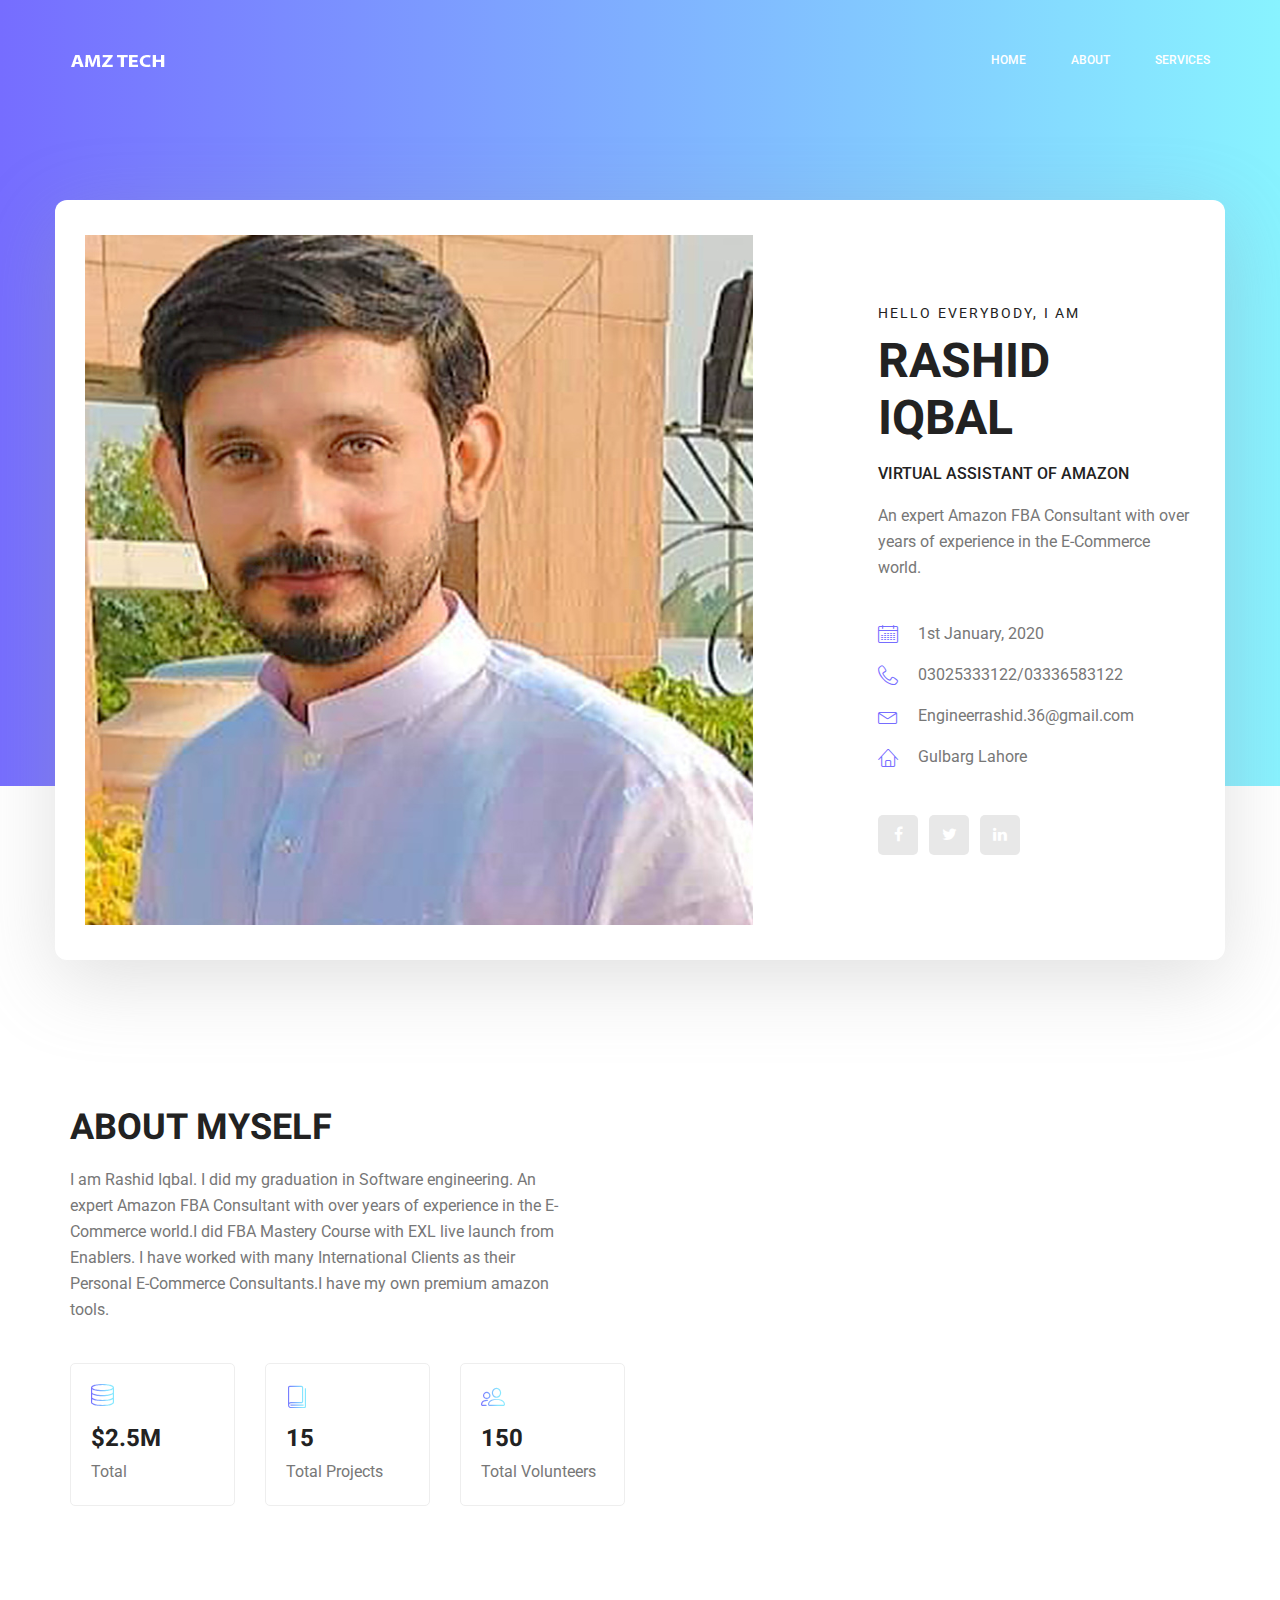
<file: index.html>
<!doctype html>
<html lang="en">
    <head>
        <!-- Required meta tags -->
        <meta charset="utf-8">
        <meta name="viewport" content="width=device-width, initial-scale=1, shrink-to-fit=no">
        <link rel="icon" href="img/favicon.png" type="image/png">
        <title>AMZTECH</title>
        <!-- Bootstrap CSS -->
        <link rel="stylesheet" href="css/bootstrap.css">
        <link rel="stylesheet" href="vendors/linericon/style.css">
        <link rel="stylesheet" href="css/font-awesome.min.css">
        <link rel="stylesheet" href="vendors/owl-carousel/owl.carousel.min.css">
        <link rel="stylesheet" href="vendors/lightbox/simpleLightbox.css">
        <link rel="stylesheet" href="vendors/nice-select/css/nice-select.css">
        <link rel="stylesheet" href="vendors/animate-css/animate.css">
        <link rel="stylesheet" href="vendors/popup/magnific-popup.css">
        <link rel="stylesheet" href="vendors/flaticon/flaticon.css">
        <!-- main css -->
        <link rel="stylesheet" href="css/style.css">
        <link rel="stylesheet" href="css/responsive.css">
    </head>
    <body>
        
			<header class="header_area">
				<div class="main_menu">
					<nav class="navbar navbar-expand-lg navbar-light">
						<div class="container box_1620">
							<!-- Brand and toggle get grouped for better mobile display -->
							<a class="navbar-brand logo_h" href="index.html"><img src="img/logo.png" alt=""></a>
							<button class="navbar-toggler" type="button" data-toggle="collapse"
								data-target="#navbarSupportedContent" aria-controls="navbarSupportedContent" aria-expanded="false"
								aria-label="Toggle navigation">
								<span class="icon-bar"></span>
								<span class="icon-bar"></span>
								<span class="icon-bar"></span>
							</button>
							<!-- Collect the nav links, forms, and other content for toggling -->
							<div class="collapse navbar-collapse offset" id="navbarSupportedContent">
								<ul class="nav navbar-nav menu_nav ml-auto">
									<li class="nav-item active"><a class="nav-link" href="index.html">Home</a></li>
									<li class="nav-item"><a class="nav-link" href="about-us.html">About</a></li>
									<li class="nav-item"><a class="nav-link" href="services.html">Services</a></li>
									
									
								</ul>
							</div>
						</div>
					</nav>
				</div>
			</header>
					
        <!--================Header Menu Area =================-->
        
        <!--================Home Banner Area =================-->
        <section class="home_banner_area">
           	<div class="container box_1620">
           		<div class="banner_inner d-flex align-items-center">
					<div class="banner_content">
						<div class="media">
							<div class="d-flex">
								<img src="img/personal.jpg" alt="">
							</div>
							<div class="media-body">
								<div class="personal_text">
									<h6>Hello Everybody, i am</h6>
									<h3>Rashid Iqbal</h3>
									<h4> Virtual Assistant of Amazon</h4>
									<p>  An expert Amazon FBA Consultant with over years
									of experience in the E-Commerce world.</p>
									<ul class="list basic_info">
										<li><a href="#"><i class="lnr lnr-calendar-full"></i> 1st January, 2020</a></li>
										<li><a href="#"><i class="lnr lnr-phone-handset"></i> 03025333122/03336583122</a></li>
										<li><a href="#"><i class="lnr lnr-envelope"></i> Engineerrashid.36@gmail.com</a></li>
										<li><a href="#"><i class="lnr lnr-home"></i> Gulbarg Lahore</a></li>
										
									</ul>
									<ul class="list personal_social">
										<li><a href="https://web.facebook.com"><i class="fa fa-facebook"></i></a></li>
										<li><a href="#"><i class="fa fa-twitter"></i></a></li>
										<li><a href="#"><i class="fa fa-linkedin"></i></a></li>
									</ul>
								</div>
							</div>
						</div>
					</div>
				</div>
            </div>
			<!-- Put this code anywhere in the body of your page where you want the badge to show up. -->
			
			<div itemscope itemtype='http://schema.org/Person' class='fiverr-seller-widget' style='display: inline-block;'>
				<a itemprop='url' href=https://www.fiverr.com/rashidiqbal765 rel="nofollow" target="_blank"
					style='display: inline-block;'>
					<div class='fiverr-seller-content' id='fiverr-seller-widget-content-9a2b6e0a-19cb-4776-9480-b96a184f59cb'
						itemprop='contentURL' style='display: none;'></div>
					<div id='fiverr-widget-seller-data' style='display: none;'>
						<div itemprop='name'>rashidiqbal765</div>
						<div itemscope itemtype='http://schema.org/Organization'><span itemprop='name'>Fiverr</span></div>
						<div itemprop='jobtitle'>Seller</div>
						<div itemprop='description'>This is me, Rashid Iqbal. I did my graduation in Software engineering. An expert
							Amazon FBA Consultant with over years of experience in the E-Commerce world.I did FBA Mastery Course
							with EXL live launch from Enablers. I have worked with many International Clients as their Personal
							E-Commerce Consultants.I have my own premium amazon tools.
							My areas of expertise:
							1. Amazon product research for FBA Private Label
							2. Amazon keyword research
							3. Product sourcing
							4. Highly Optimized Product Listing
							5. Launch and Ranking
							6. PPC Campaigns/ Digital Marketing
							7. Amazon Seller Central ( Store management )</div>
					</div>
				</a>
			</div>
			
			<script id='fiverr-seller-widget-script-9a2b6e0a-19cb-4776-9480-b96a184f59cb'
				src='https://widgets.fiverr.com/api/v1/seller/rashidiqbal765?widget_id=9a2b6e0a-19cb-4776-9480-b96a184f59cb'
				data-config='{"category_name":"\n                                    Writing \u0026 Translation\n\n                            "}'
				async='true' defer='true'></script>

        </section>
		
        <!--================End Home Banner Area =================-->
        
        <!--================Welcome Area =================-->
        <section class="welcome_area p_120">
        	<div class="container">
        		<div class="row welcome_inner">
        			<div class="col-lg-6">
        				<div class="welcome_text">
        					<h4>About Myself</h4>
        					<p>I am 	 Rashid Iqbal. I did my graduation in Software engineering. An expert Amazon FBA Consultant with over years
							of experience in the E-Commerce world.I did FBA Mastery Course with EXL live launch from Enablers. I have worked with
							many International Clients as their Personal E-Commerce Consultants.I have my own premium amazon tools.
						</p>
        					<div class="row">
        						<div class="col-md-4">
        							<div class="wel_item">
        								<i class="lnr lnr-database"></i>
        								<h4>$2.5M</h4>
        								<p>Total </p>
        							</div>
        						</div>
        						<div class="col-md-4">
        							<div class="wel_item">
        								<i class="lnr lnr-book"></i>
        								<h4>15</h4>
        								<p>Total Projects</p>
        							</div>
        						</div>
        						<div class="col-md-4">
        							<div class="wel_item">
        								<i class="lnr lnr-users"></i>
        								<h4>150</h4>
        								<p>Total Volunteers</p>
        							</div>
        						</div>
        					</div>
        				</div>
        			</div>
					<iframe src="https://www.fiverr.com/anywhere/anywhere_widget/61d551c18d6c7c0012281863" width="190" height="75"
						frameBorder="0" scrolling="no">
        			<div class="col-lg-6">
        				<div class="tools_expert">
        					<div class="skill_main">
								<div class="skill_item">
									<h4>Product Hunting <span class="counter">85</span>%</h4>
									<div class="progress_br">
										<div class="progress">
											<div class="progress-bar" role="progressbar" aria-valuenow="85" aria-valuemin="0" aria-valuemax="100"></div>
										</div>
									</div>
								</div>
								<div class="skill_item">
									<h4>Sourcing <span class="counter">95</span>%</h4>
									<div class="progress_br">
										<div class="progress">
											<div class="progress-bar" role="progressbar" aria-valuenow="95" aria-valuemin="0" aria-valuemax="100"></div>
										</div>
									</div>
								</div>
								<div class="skill_item">
									<h4>Sampling<span class="counter">90</span>%</h4>
									<div class="progress_br">
										<div class="progress">
											<div class="progress-bar" role="progressbar" aria-valuenow="90" aria-valuemin="0" aria-valuemax="100"></div>
										</div>
									</div>
								</div>
								<div class="skill_item">
									<h4>Product Listing(single/variation)/Listing  Optimization(Keyword research) <span class="counter">85</span>%</h4>
									<div class="progress_br">
										<div class="progress">
											<div class="progress-bar" role="progressbar" aria-valuenow="70" aria-valuemin="0" aria-valuemax="100"></div>
										</div>
									</div>
								</div>
								<div class="skill_item">
									<h4>Shipment Plan <span class="counter">80</span>%</h4>
									<div class="progress_br">
										<div class="progress">
											<div class="progress-bar" role="progressbar" aria-valuenow="70" aria-valuemin="0" aria-valuemax="100"></div>
										</div>
									</div>
								</div>
								<div class="skill_item">
									<h4>Launching & Ranking /PPC(Pay Per Click) Campaign creation <span class="counter">89</span>%</h4>
									<div class="progress_br">
										<div class="progress">
											<div class="progress-bar" role="progressbar" aria-valuenow="70" aria-valuemin="0" aria-valuemax="100"></div>
										</div>
									</div>
								</div>
								
								
									<div class="skill_item">
										<h4>Seller Account Management A to Z <span class="counter">70</span>%</h4>
										<div class="progress_br">
											<div class="progress">
												<div class="progress-bar" role="progressbar" aria-valuenow="75" aria-valuemin="0" aria-valuemax="100"></div>
											</div>
										</div>
									</div>
									<div class="skill_item">
										<h4>FBA Wholesale Managment/Product hunting /Brand Approvel <span
												class="counter">80</span>%</h4>
										<div class="progress_br">
											<div class="progress">
												<div class="progress-bar" role="progressbar" aria-valuenow="75" aria-valuemin="0" aria-valuemax="100"></div>
											</div>
										</div>
									</div>
							</div>
        				</div>
        			</div>
        		</div>
        	</div>
        </section>
        <!--================End Welcome Area =================-->
        
        <!--================My Tabs Area =================-->
        <section class="mytabs_area p_120">
        	<div class="container">
        		<div class="tabs_inner">
					<ul class="nav nav-tabs" id="myTab" role="tablist">
						<li class="nav-item">
							<a class="nav-link active" id="home-tab" data-toggle="tab" href="#home" role="tab" aria-controls="home" aria-selected="true">My Experiences</a>
						</li>
						<li class="nav-item">
							<a class="nav-link" id="profile-tab" data-toggle="tab" href="#profile" role="tab" aria-controls="profile" aria-selected="false">My Education</a>
						</li>
					</ul>
					<div class="tab-content" id="myTabContent">
						<div class="tab-pane fade show active" id="home" role="tabpanel" aria-labelledby="home-tab">
							<ul class="list">
								<li>
									<span></span>
									<div class="media">
										<div class="d-flex">
											<p>January 2020 to march</p>
										</div>
										<div class="media-body">
											<h4>Hunting</h4>
											<p>Product Hunting <br />UK Market, USA Market</p>
										</div>
									</div>
								</li>
								<li>
									<span></span>
									<div class="media">
										<div class="d-flex">
											<p>March 2020 to April</p>
										</div>
										<div class="media-body">
											<h4>Sourcing</h4>
											<p style="padding: 8px"> Sourcing From Alibaba</p>
										</div>
									</div>
								</li>
								
							</ul>
						</div>
						<div class="tab-pane fade" id="profile" role="tabpanel" aria-labelledby="profile-tab">
							<ul class="list">
								<li>
									<span></span>
									<div class="media">
										<div class="d-flex">
											<p>March 2018 to present</p>
										</div>
										<div class="media-body">
											<h4>Software Engineer(UMT)</h4>
											<p>Senior Web Developer <br />Amazon Virtual Assistant</p>
										</div>
									</div>
								</li>
								<li>
									<span></span>
									
								</li>
				
							</ul>
						</div>
					</div>
        		</div>
        	</div>
        </section>
        <!--================End My Tabs Area =================-->
        
        <!--================Feature Area =================-->
        <section class="feature_area p_120">
        	<div class="container">
        		<div class="main_title">
        			<h2>offerings to my clients</h2>
        			</div>
        		<div class="feature_inner row">
        			<div class="col-lg-4 col-md-6">
        				<div class="feature_item">
							<i class="flaticon-city"></i>
							<h4 style="text-align: center;">Seller Central Management</h4>
        					<p>We at Vserve provide Amazon Seller Central Management Services that will be ideal for you if you are a third party
							seller. we assist sellers like you who wish to have quality product listings.
							We also provide services for managing your inventory and processing the orders of your customers.</p>
        				</div>
        			</div>
        			<div class="col-lg-4 col-md-6">
        				<div class="feature_item">
							<i class="flaticon-skyline"></i>
							<h4 style="text-align: center;">Amazon Listing Optimization Services</h4>
        					<p>Why should you look at your Amazon listings? Your Amazon product listing is your chance to impress your customers and
							convince them to purchase from your store. It is also your chance to ensure that your products are found on the first
							page of the search results. Given these benefits, optimizing your product listing is by far the best investment you can
							make in your business. So, make a smart investment!.</p>
        				</div>
        			</div>
        			<div class="col-lg-4 col-md-6">
        				<div class="feature_item">
							<i class="flaticon-sketch"></i>
						<h4>Amazon PPC Compagin</h4>
        					<p>Do you want to increase product visibility and drive maximum prospects to your Amazon product page? Vserve can help
							leverage the platform to promote your products and increase sales. We can help your business create effective Amazon
							sponsored ad campaigns and optimize them regularly to gain a better return on your investment. Our PPC experts are adept
							at defining the right keywords and designing ads that magnify your reach.</p>
        				</div>
        			</div>
			
        		</div>
        	</div>
        </section>
        <!--================End Feature Area =================-->
        
        <!--================Home Gallery Area =================-->
        <section class="home_gallery_area p_120">
        	<div class="container">
        		<div class="main_title">
        			<h2>Our Latest Featured Projects</h2>
        			<p>Who are in extremely love with eco friendly system.</p>
        		</div>
        		<div class="isotope_fillter">
        			<ul class="gallery_filter list">
						<li class="active" data-filter="*"><a href="#">All</a></li>
						<li data-filter=".brand"><a href="#">Product Hunting</a></li>
						<li data-filter=".manipul"><a href="#">Listing</a></li>
						<li data-filter=".creative"><a href="#">Sourcing</a></li>
						<li data-filter=".design"><a href="#">PPc Compaign</a></li>
					</ul>
        		</div>
        	</div>
        	<div class="container">
        		<div class="gallery_f_inner row imageGallery1">
        			<div class="col-lg-4 col-md-4 col-sm-6 brand manipul design print">
        				<div class="h_gallery_item">
        					<div class="g_img_item">
        						<img class="img-fluid" src="img/gallery/project-1.jpg" alt="">
        						<a class="light" href="img/gallery/project-1.jpg"><img src="img/gallery/icon.png" alt=""></a>
        					</div>
        					<div class="g_item_text">
        						<h4>FBA wholesale</h4>
        						<p>Client Project</p>
        					</div>
        				</div>
        			</div>
        			<div class="col-lg-4 col-md-4 col-sm-6 brand manipul creative">
        				<div class="h_gallery_item">
        					<div class="g_img_item">
        						<img class="img-fluid" src="img/gallery/project-2.jpg" alt="">
        						<a class="light" href="img/gallery/project-2.jpg"><img src="img/gallery/icon.png" alt=""></a>
        					</div>
        					<div class="g_item_text">
        						<h4>Product Hunting</h4>
        						<p>Client Project</p>
        					</div>
        				</div>
        			</div>
        			<div class="col-lg-4 col-md-4 col-sm-6 manipul creative design print">
        				<div class="h_gallery_item">
        					<div class="g_img_item">
        						<img class="img-fluid" src="img/gallery/project-3.jpg" alt="">
        						<a class="light" href="img/gallery/project-3.jpg"><img src="img/gallery/icon.png" alt=""></a>
        					</div>
        					<div class="g_item_text">
        						<h4>Product Listing</h4>
        						<p>Client Project</p>
        					</div>
        				</div>
        			</div>
        			<div class="col-lg-4 col-md-4 col-sm-6 brand creative print">
        				<div class="h_gallery_item">
        					<div class="g_img_item">
        						<img class="img-fluid" src="img/gallery/project-4.jpg" alt="">
        						<a class="light" href="img/gallery/project-4.jpg"><img src="img/gallery/icon.png" alt=""></a>
        					</div>
        					<div class="g_item_text">
        						<h4>Product Research</h4>
        						<p>Client Project</p>
        					</div>
        				</div>
        			</div>
        			<div class="col-lg-4 col-md-4 col-sm-6 brand manipul design">
        				<div class="h_gallery_item">
        					<div class="g_img_item">
        						<img class="img-fluid" src="img/gallery/project-5.jpg" alt="">
        						<a class="light" href="img/gallery/project-5.jpg"><img src="img/gallery/icon.png" alt=""></a>
        					</div>
        					<div class="g_item_text">
        						<h4>PPC Compaign</h4>
        						<p>Client Project</p>
        					</div>
        				</div>
        			</div>
        			<div class="col-lg-4 col-md-4 col-sm-6 brand creative">
        				<div class="h_gallery_item">
        					<div class="g_img_item">
        						<img class="img-fluid" src="img/gallery/project-6.jpg" alt="">
        						<a class="light" href="img/gallery/project-6.jpg"><img src="img/gallery/icon.png" alt=""></a>
        					</div>
        					<div class="g_item_text">
        						<h4>Sourcing</h4>
        						<p>Client Project</p>
        					</div>
        				</div>
        			</div>
        		</div>
        		<div class="more_btn">
        			<a class="main_btn" href="#">Load More Items</a>
        		</div>
        	</div>
        </section>
		


		
        <!--================End Home Gallery Area =================-->
        
        <!--================Testimonials Area =================-->
        <section class="testimonials_area p_120">
        	<div class="container">
        		<div class="main_title">
        			<h2>What Our Awesome Clients Say</h2>
        			
        		</div>
        		<div class="testi_inner">
					<div class="testi_slider owl-carousel">
						<div class="item">
							<div class="testi_item">
								<p>Very professional and over delivered what I wanted. Recommend to anyone who needs help starting or improving their
								listing. Provides feedback from past experiences to help new sellers or existing to succeed with their sales. Would
								contact again!!!!!!!</p>
								<h4>Elianfernand777</h4>
								<a href="#"><i class="fa fa-star"></i></a>
								<a href="#"><i class="fa fa-star"></i></a>
								<a href="#"><i class="fa fa-star"></i></a>
								<a href="#"><i class="fa fa-star"></i></a>
								<a href="#"><i class="fa fa-star-half-o"></i></a>
							</div>
						</div>
						<div class="item">
							<div class="testi_item">
								<p>Wow! What great service and quality of work from tscharr22! He delivered an awesome product listing and enhanced brand
								content in under 24 hours. I will definitely be hiring him again in the future. Thanks so much tscharr22!</p>
								<h4>bemergirl0</h4>
								<a href="#"><i class="fa fa-star"></i></a>
								<a href="#"><i class="fa fa-star"></i></a>
								<a href="#"><i class="fa fa-star"></i></a>
								<a href="#"><i class="fa fa-star"></i></a>
								<a href="#"><i class="fa fa-star-half-o"></i></a>
							</div>
						</div>
						<div class="item">
							<div class="testi_item">
								<p>Fast and furious! tscharr22 is fantastic, knowledgeable, honest and credible. He is great, gave me a lot of things.
								Thanks for the bonuses! Will work again with you. Highly recommended, I am very happy! Thank you so very much!</p>
								<h4>m88baron</h4>
								<a href="#"><i class="fa fa-star"></i></a>
								<a href="#"><i class="fa fa-star"></i></a>
								<a href="#"><i class="fa fa-star"></i></a>
								<a href="#"><i class="fa fa-star"></i></a>
								<a href="#"><i class="fa fa-star-half-o"></i></a>
							</div>
						</div>
					</div>
        		</div>
        	</div>
        </section>
        <!--================End Testimonials Area =================-->
        
        <!--================Footer Area =================-->
        <footer class="footer_area p_120">
        	<div class="container">
        		<div class="row footer_inner">
        			<div class="col-lg-5 col-sm-6">
        				<aside class="f_widget ab_widget">
        					<div class="f_title">
        						<h3>About Me</h3>
        					</div>
        					<p> Hi there! I'm Rashid Iqbal Thank you for visiting my profile.
							i am working in E-Commerce Field as a Virtual Assistant of Amazon. I am Professional virtual Assistant of Amazon.
							I am Honest and Punctual in my work and I always give 100% efforts to clients to make them satisfied.</p>
        					
        				</aside>
        			</div>
        			<div class="col-lg-5 col-sm-6">
        				<aside class="f_widget news_widget">
        					<div class="f_title">
        						<h3>Newsletter</h3>
        					</div>
        					<p>Stay updated with our latest trends</p>
        					<div id="mc_embed_signup">
                                <form target="_blank" action="engineerrashid.36@gmail.com" method="get" class="subscribe_form relative">
                                	<div class="input-group d-flex flex-row">
                                        <input name="EMAIL" placeholder="Enter email address" onfocus="this.placeholder = ''" onblur="this.placeholder = 'engineerrashid.36@gmail.com '" required="" type="email">
                                        <button class="btn sub-btn"><span class="lnr lnr-arrow-right"></span></button>		
                                    </div>				
                                    <div class="mt-10 info"></div>
                                </form>
                            </div>
        				</aside>
        			</div>
        			<div class="col-lg-2">
        				<aside class="f_widget social_widget">
        					<div class="f_title">
        						<h3>Follow Me</h3>
        					</div>
        					<p>Let us be social</p>
        					<ul class="list">
        						<li><a href="https://www.facebook.com/profile.php?id=100072281919896"><i class="fa fa-facebook"></i></a></li>
        						<li><a href="#"><i class="fa fa-twitter"></i></a></li>
        						<li><a href="#"><i class="fa fa-dribbble"></i></a></li>
        						<li><a href="#"><i class="fa fa-behance"></i></a></li>
        					</ul>
        				</aside>
        			</div>
        		</div>
        	</div>
        </footer>
        <!--================End Footer Area =================-->
        
        
        
        
        
        
        <!-- Optional JavaScript -->
        <!-- jQuery first, then Popper.js, then Bootstrap JS -->
        <script src="js/jquery-3.3.1.min.js"></script>
        <script src="js/popper.js"></script>
        <script src="js/bootstrap.min.js"></script>
        <script src="js/stellar.js"></script>
        <script src="vendors/lightbox/simpleLightbox.min.js"></script>
        <script src="vendors/nice-select/js/jquery.nice-select.min.js"></script>
        <script src="vendors/isotope/imagesloaded.pkgd.min.js"></script>
        <script src="vendors/isotope/isotope.pkgd.min.js"></script>
        <script src="vendors/owl-carousel/owl.carousel.min.js"></script>
        <script src="vendors/popup/jquery.magnific-popup.min.js"></script>
        <script src="js/jquery.ajaxchimp.min.js"></script>
        <script src="vendors/counter-up/jquery.waypoints.min.js"></script>
        <script src="vendors/counter-up/jquery.counterup.min.js"></script>
        <script src="js/mail-script.js"></script>
        <script src="js/theme.js"></script>
    </body>
</html>
</file>
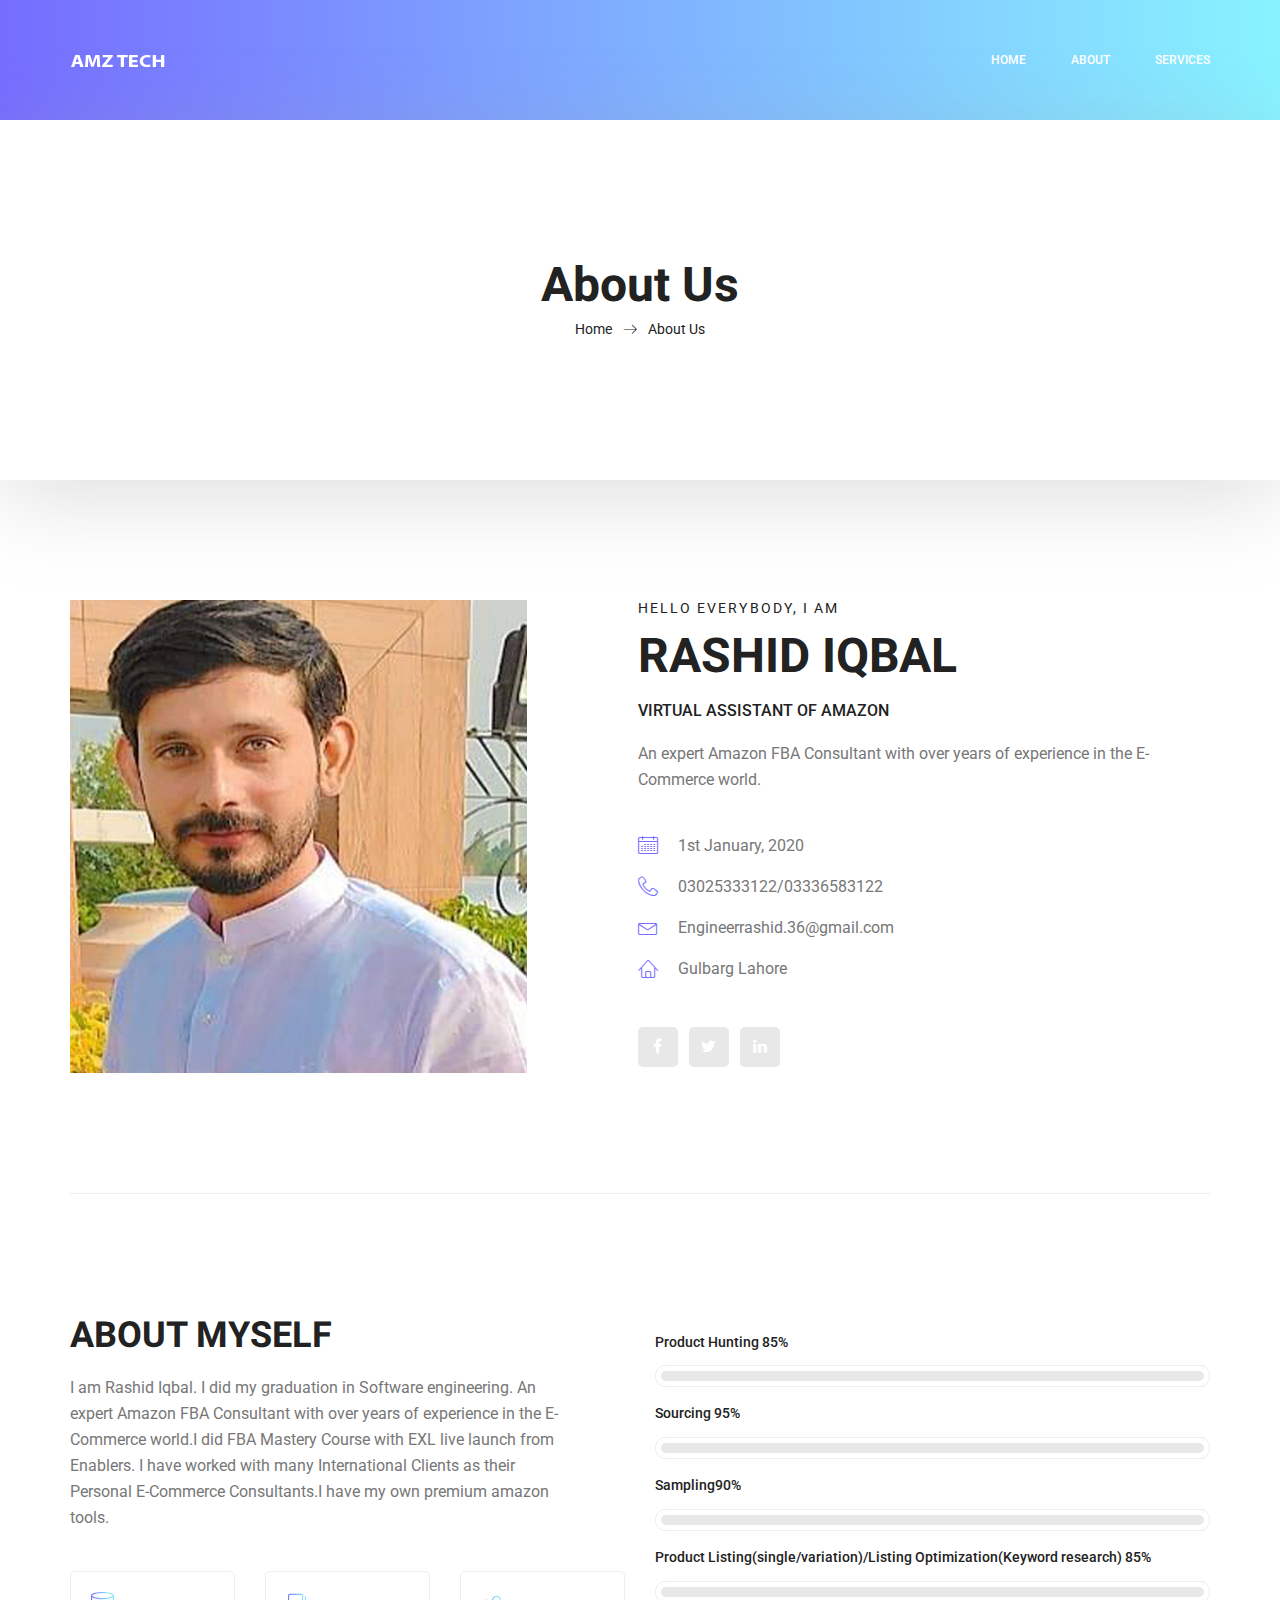
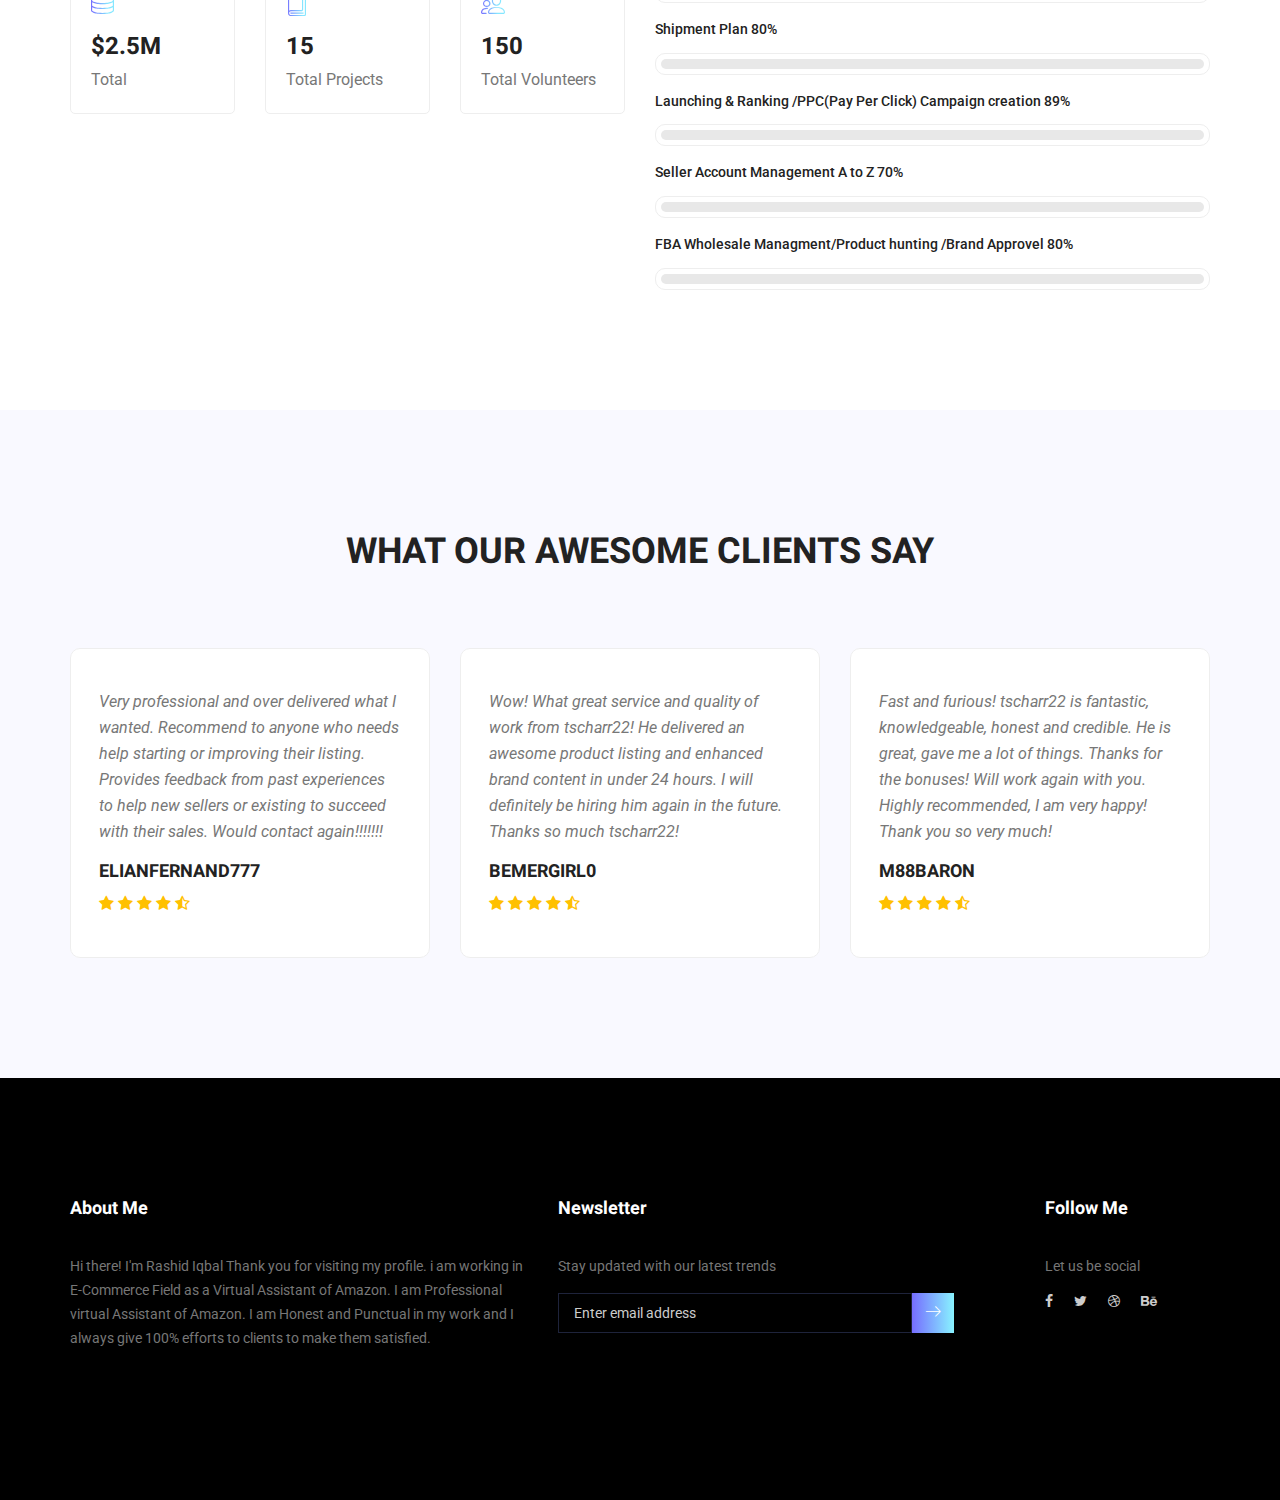
<file: about-us.html>
<!doctype html>
<html lang="en">
    <head>
        <!-- Required meta tags -->
        <meta charset="utf-8">
        <meta name="viewport" content="width=device-width, initial-scale=1, shrink-to-fit=no">
        <link rel="icon" href="img/favicon.png" type="image/png">
        <title>MeetMe Personal</title>
        <!-- Bootstrap CSS -->
        <link rel="stylesheet" href="css/bootstrap.css">
        <link rel="stylesheet" href="vendors/linericon/style.css">
        <link rel="stylesheet" href="css/font-awesome.min.css">
        <link rel="stylesheet" href="vendors/owl-carousel/owl.carousel.min.css">
        <link rel="stylesheet" href="vendors/lightbox/simpleLightbox.css">
        <link rel="stylesheet" href="vendors/nice-select/css/nice-select.css">
        <link rel="stylesheet" href="vendors/animate-css/animate.css">
        <link rel="stylesheet" href="vendors/popup/magnific-popup.css">
        <!-- main css -->
        <link rel="stylesheet" href="css/style.css">
        <link rel="stylesheet" href="css/responsive.css">
    </head>
    <body>
        
        <!--================Header Menu Area =================-->
        <header class="header_area">
            <div class="main_menu">
            	<nav class="navbar navbar-expand-lg navbar-light">
					<div class="container box_1620">
						<!-- Brand and toggle get grouped for better mobile display -->
						<a class="navbar-brand logo_h" href="index.html"><img src="img/logo.png" alt=""></a>
						<button class="navbar-toggler" type="button" data-toggle="collapse" data-target="#navbarSupportedContent" aria-controls="navbarSupportedContent" aria-expanded="false" aria-label="Toggle navigation">
							<span class="icon-bar"></span>
							<span class="icon-bar"></span>
							<span class="icon-bar"></span>
						</button>
						<!-- Collect the nav links, forms, and other content for toggling -->
						<div class="collapse navbar-collapse offset" id="navbarSupportedContent">
							<ul class="nav navbar-nav menu_nav ml-auto">
								<li class="nav-item active"><a class="nav-link" href="index.html">Home</a></li> 
								<li class="nav-item"><a class="nav-link" href="about-us.html">About</a></li> 
								<li class="nav-item"><a class="nav-link" href="services.html">Services</a></li> 
								
							</ul>
						</div> 
					</div>
            	</nav>
            </div>
        </header>
        <!--================Header Menu Area =================-->
        
        <!--================Home Banner Area =================-->
        <section class="banner_area">
            <div class="box_1620">
				<div class="banner_inner d-flex align-items-center">
					<div class="container">
						<div class="banner_content text-center">
							<h2>About Us</h2>
							<div class="page_link">
								<a href="index.html">Home</a>
								<a href="about-us.html">About Us</a>
							</div>
						</div>
					</div>
				</div>
            </div>
        </section>
        <!--================End Home Banner Area =================-->
        
        
        <!--================Home Banner Area =================-->
        <section class="profile_area">
           	<div class="container">
           		<div class="profile_inner p_120">
					<div class="row">
						<div class="col-lg-5">
							<img class="img-fluid" src="img/personal.jpg" alt="">
						</div>
						<div class="media-body">
							<div class="personal_text">
								<h6>Hello Everybody, i am</h6>
								<h3>Rashid Iqbal</h3>
								<h4> Virtual Assistant of Amazon</h4>
								<p> An expert Amazon FBA Consultant with over years
									of experience in the E-Commerce world.</p>
								<ul class="list basic_info">
									<li><a href="#"><i class="lnr lnr-calendar-full"></i> 1st January, 2020</a></li>
									<li><a href="#"><i class="lnr lnr-phone-handset"></i> 03025333122/03336583122</a></li>
									<li><a href="#"><i class="lnr lnr-envelope"></i> Engineerrashid.36@gmail.com</a></li>
									<li><a href="#"><i class="lnr lnr-home"></i> Gulbarg Lahore</a></li>
						
								</ul>
								<ul class="list personal_social">
									<li><a href="https://web.facebook.com"><i class="fa fa-facebook"></i></a></li>
									<li><a href="#"><i class="fa fa-twitter"></i></a></li>
									<li><a href="#"><i class="fa fa-linkedin"></i></a></li>
								</ul>
							</div>
						</div>


						<!-- <div class="col-lg-7">
							<div class="personal_text">
								<h6>Hello Everybody, i am</h6>
								<h3>Donald McKinney</h3>
								<h4>Junior UI/UX Developer</h4>
								<p>You will begin to realise why this exercise is called the Dickens Pattern (with reference to the ghost showing Scrooge some different futures)</p>
								<ul class="list basic_info">
									<li><a href="#"><i class="lnr lnr-calendar-full"></i> 31st December, 1992</a></li>
									<li><a href="#"><i class="lnr lnr-phone-handset"></i> 44 (012) 6954 783</a></li>
									<li><a href="#"><i class="lnr lnr-envelope"></i> businessplan@donald</a></li>
									<li><a href="#"><i class="lnr lnr-home"></i> Santa monica bullevard</a></li>
								</ul>
								<ul class="list personal_social">
									<li><a href="#"><i class="fa fa-facebook"></i></a></li>
									<li><a href="#"><i class="fa fa-twitter"></i></a></li>
									<li><a href="#"><i class="fa fa-linkedin"></i></a></li>
								</ul>
							</div>
						</div> -->
					</div>
           		</div>
            </div>
        </section>
        <!--================End Home Banner Area =================-->
        
        <!--================Welcome Area =================-->


		
        <!-- <section class="welcome_area p_120">
        	<div class="container">
        		<div class="row welcome_inner">
        			<div class="col-lg-6">
        				<div class="welcome_text">
        					<h4>About Myself</h4>
        					<p>inappropriate behavior is often laughed off as “boys will be boys,” women face higher conduct standards especially in the workplace. That’s why it’s crucial that, as women, our behavior on the job is beyond reproach. inappropriate behavior is often laughed.</p>
        					<div class="row">
        						<div class="col-md-4">
        							<div class="wel_item">
        								<i class="lnr lnr-database"></i>
        								<h4>$2.5M</h4>
        								<p>Total Donation</p>
        							</div>
        						</div>
        						<div class="col-md-4">
        							<div class="wel_item">
        								<i class="lnr lnr-book"></i>
        								<h4>1465</h4>
        								<p>Total Projects</p>
        							</div>
        						</div>
        						<div class="col-md-4">
        							<div class="wel_item">
        								<i class="lnr lnr-users"></i>
        								<h4>3965</h4>
        								<p>Total Volunteers</p>
        							</div>
        						</div>
        					</div>
        				</div>
        			</div>
        			<div class="col-lg-6">
        				<div class="tools_expert">
        					<div class="skill_main">
								<div class="skill_item">
									<h4>After Effects <span class="counter">85</span>%</h4>
									<div class="progress_br">
										<div class="progress">
											<div class="progress-bar" role="progressbar" aria-valuenow="85" aria-valuemin="0" aria-valuemax="100"></div>
										</div>
									</div>
								</div>
								<div class="skill_item">
									<h4>Photoshop <span class="counter">90</span>%</h4>
									<div class="progress_br">
										<div class="progress">
											<div class="progress-bar" role="progressbar" aria-valuenow="90" aria-valuemin="0" aria-valuemax="100"></div>
										</div>
									</div>
								</div>
								<div class="skill_item">
									<h4>Illustrator <span class="counter">70</span>%</h4>
									<div class="progress_br">
										<div class="progress">
											<div class="progress-bar" role="progressbar" aria-valuenow="70" aria-valuemin="0" aria-valuemax="100"></div>
										</div>
									</div>
								</div>
								<div class="skill_item">
									<h4>Sublime <span class="counter">95</span>%</h4>
									<div class="progress_br">
										<div class="progress">
											<div class="progress-bar" role="progressbar" aria-valuenow="95" aria-valuemin="0" aria-valuemax="100"></div>
										</div>
									</div>
								</div>
								<div class="skill_item">
									<h4>Sketch <span class="counter">75</span>%</h4>
									<div class="progress_br">
										<div class="progress">
											<div class="progress-bar" role="progressbar" aria-valuenow="75" aria-valuemin="0" aria-valuemax="100"></div>
										</div>
									</div>
								</div>
							</div>
        				</div>
        			</div>
        		</div>
        	</div>
        </section> -->
		<section class="welcome_area p_120">
			<div class="container">
				<div class="row welcome_inner">
					<div class="col-lg-6">
						<div class="welcome_text">
							<h4>About Myself</h4>
							<p>I am Rashid Iqbal. I did my graduation in Software engineering. An expert Amazon FBA Consultant
								with over years
								of experience in the E-Commerce world.I did FBA Mastery Course with EXL live launch from
								Enablers. I have worked with
								many International Clients as their Personal E-Commerce Consultants.I have my own premium amazon
								tools.
							</p>
							<div class="row">
								<div class="col-md-4">
									<div class="wel_item">
										<i class="lnr lnr-database"></i>
										<h4>$2.5M</h4>
										<p>Total </p>
									</div>
								</div>
								<div class="col-md-4">
									<div class="wel_item">
										<i class="lnr lnr-book"></i>
										<h4>15</h4>
										<p>Total Projects</p>
									</div>
								</div>
								<div class="col-md-4">
									<div class="wel_item">
										<i class="lnr lnr-users"></i>
										<h4>150</h4>
										<p>Total Volunteers</p>
									</div>
								</div>
							</div>
						</div>
					</div>
					<div class="col-lg-6">
						<div class="tools_expert">
							<div class="skill_main">
								<div class="skill_item">
									<h4>Product Hunting <span class="counter">85</span>%</h4>
									<div class="progress_br">
										<div class="progress">
											<div class="progress-bar" role="progressbar" aria-valuenow="85" aria-valuemin="0"
												aria-valuemax="100"></div>
										</div>
									</div>
								</div>
								<div class="skill_item">
									<h4>Sourcing <span class="counter">95</span>%</h4>
									<div class="progress_br">
										<div class="progress">
											<div class="progress-bar" role="progressbar" aria-valuenow="95" aria-valuemin="0"
												aria-valuemax="100"></div>
										</div>
									</div>
								</div>
								<div class="skill_item">
									<h4>Sampling<span class="counter">90</span>%</h4>
									<div class="progress_br">
										<div class="progress">
											<div class="progress-bar" role="progressbar" aria-valuenow="90" aria-valuemin="0"
												aria-valuemax="100"></div>
										</div>
									</div>
								</div>
								<div class="skill_item">
									<h4>Product Listing(single/variation)/Listing Optimization(Keyword research) <span
											class="counter">85</span>%</h4>
									<div class="progress_br">
										<div class="progress">
											<div class="progress-bar" role="progressbar" aria-valuenow="70" aria-valuemin="0"
												aria-valuemax="100"></div>
										</div>
									</div>
								</div>
								<div class="skill_item">
									<h4>Shipment Plan <span class="counter">80</span>%</h4>
									<div class="progress_br">
										<div class="progress">
											<div class="progress-bar" role="progressbar" aria-valuenow="70" aria-valuemin="0"
												aria-valuemax="100"></div>
										</div>
									</div>
								</div>
								<div class="skill_item">
									<h4>Launching & Ranking /PPC(Pay Per Click) Campaign creation <span
											class="counter">89</span>%</h4>
									<div class="progress_br">
										<div class="progress">
											<div class="progress-bar" role="progressbar" aria-valuenow="70" aria-valuemin="0"
												aria-valuemax="100"></div>
										</div>
									</div>
								</div>
		
		
								<div class="skill_item">
									<h4>Seller Account Management A to Z <span class="counter">70</span>%</h4>
									<div class="progress_br">
										<div class="progress">
											<div class="progress-bar" role="progressbar" aria-valuenow="75" aria-valuemin="0"
												aria-valuemax="100"></div>
										</div>
									</div>
								</div>
								<div class="skill_item">
									<h4>FBA Wholesale Managment/Product hunting /Brand Approvel <span class="counter">80</span>%
									</h4>
									<div class="progress_br">
										<div class="progress">
											<div class="progress-bar" role="progressbar" aria-valuenow="75" aria-valuemin="0"
												aria-valuemax="100"></div>
										</div>
									</div>
								</div>
							</div>
						</div>
					</div>
				</div>
			</div>
		</section>
        <!--================End Welcome Area =================-->
        
        <!--================Testimonials Area =================-->
		<!--================Testimonials Area =================-->
		<section class="testimonials_area p_120">
			<div class="container">
				<div class="main_title">
					<h2>What Our Awesome Clients Say</h2>
		
				</div>
				<div class="testi_inner">
					<div class="testi_slider owl-carousel">
						<div class="item">
							<div class="testi_item">
								<p>Very professional and over delivered what I wanted. Recommend to anyone who needs help
									starting or improving their
									listing. Provides feedback from past experiences to help new sellers or existing to succeed
									with their sales. Would
									contact again!!!!!!!</p>
								<h4>Elianfernand777</h4>
								<a href="#"><i class="fa fa-star"></i></a>
								<a href="#"><i class="fa fa-star"></i></a>
								<a href="#"><i class="fa fa-star"></i></a>
								<a href="#"><i class="fa fa-star"></i></a>
								<a href="#"><i class="fa fa-star-half-o"></i></a>
							</div>
						</div>
						<div class="item">
							<div class="testi_item">
								<p>Wow! What great service and quality of work from tscharr22! He delivered an awesome product
									listing and enhanced brand
									content in under 24 hours. I will definitely be hiring him again in the future. Thanks so
									much tscharr22!</p>
								<h4>bemergirl0</h4>
								<a href="#"><i class="fa fa-star"></i></a>
								<a href="#"><i class="fa fa-star"></i></a>
								<a href="#"><i class="fa fa-star"></i></a>
								<a href="#"><i class="fa fa-star"></i></a>
								<a href="#"><i class="fa fa-star-half-o"></i></a>
							</div>
						</div>
						<div class="item">
							<div class="testi_item">
								<p>Fast and furious! tscharr22 is fantastic, knowledgeable, honest and credible. He is great,
									gave me a lot of things.
									Thanks for the bonuses! Will work again with you. Highly recommended, I am very happy! Thank
									you so very much!</p>
								<h4>m88baron</h4>
								<a href="#"><i class="fa fa-star"></i></a>
								<a href="#"><i class="fa fa-star"></i></a>
								<a href="#"><i class="fa fa-star"></i></a>
								<a href="#"><i class="fa fa-star"></i></a>
								<a href="#"><i class="fa fa-star-half-o"></i></a>
							</div>
						</div>
					</div>
				</div>
			</div>
		</section>
        <!-- <section class="testimonials_area p_120">
        	<div class="container">
        		<div class="main_title">
        			<h2>Testimonials</h2>
        			<p>If you are looking at blank cassettes on the web, you may be very confused at the difference in price. You may see some for as low as $.17 each.</p>
        		</div>
        		<div class="testi_inner">
					<div class="testi_slider owl-carousel">
						<div class="item">
							<div class="testi_item">
								<p>As conscious traveling Paup ers we must always be oncerned about our dear Mother Earth. If you think about it, you travel across her face</p>
								<h4>Fanny Spencer</h4>
								<a href="#"><i class="fa fa-star"></i></a>
								<a href="#"><i class="fa fa-star"></i></a>
								<a href="#"><i class="fa fa-star"></i></a>
								<a href="#"><i class="fa fa-star"></i></a>
								<a href="#"><i class="fa fa-star-half-o"></i></a>
							</div>
						</div>
						<div class="item">
							<div class="testi_item">
								<p>As conscious traveling Paup ers we must always be oncerned about our dear Mother Earth. If you think about it, you travel across her face</p>
								<h4>Fanny Spencer</h4>
								<a href="#"><i class="fa fa-star"></i></a>
								<a href="#"><i class="fa fa-star"></i></a>
								<a href="#"><i class="fa fa-star"></i></a>
								<a href="#"><i class="fa fa-star"></i></a>
								<a href="#"><i class="fa fa-star-half-o"></i></a>
							</div>
						</div>
						<div class="item">
							<div class="testi_item">
								<p>As conscious traveling Paup ers we must always be oncerned about our dear Mother Earth. If you think about it, you travel across her face</p>
								<h4>Fanny Spencer</h4>
								<a href="#"><i class="fa fa-star"></i></a>
								<a href="#"><i class="fa fa-star"></i></a>
								<a href="#"><i class="fa fa-star"></i></a>
								<a href="#"><i class="fa fa-star"></i></a>
								<a href="#"><i class="fa fa-star-half-o"></i></a>
							</div>
						</div>
					</div>
        		</div>
        	</div>
        </section> -->
        <!--================End Testimonials Area =================-->
        
        <!--================Footer Area =================-->
		<!--================Footer Area =================-->
		<footer class="footer_area p_120">
			<div class="container">
				<div class="row footer_inner">
					<div class="col-lg-5 col-sm-6">
						<aside class="f_widget ab_widget">
							<div class="f_title">
								<h3>About Me</h3>
							</div>
							<p> Hi there! I'm Rashid Iqbal Thank you for visiting my profile.
								i am working in E-Commerce Field as a Virtual Assistant of Amazon. I am Professional virtual
								Assistant of Amazon.
								I am Honest and Punctual in my work and I always give 100% efforts to clients to make them
								satisfied.</p>
		
						</aside>
					</div>
					<div class="col-lg-5 col-sm-6">
						<aside class="f_widget news_widget">
							<div class="f_title">
								<h3>Newsletter</h3>
							</div>
							<p>Stay updated with our latest trends</p>
							<div id="mc_embed_signup">
								<form target="_blank" action="engineerrashid.36@gmail.com" method="get"
									class="subscribe_form relative">
									<div class="input-group d-flex flex-row">
										<input name="EMAIL" placeholder="Enter email address" onfocus="this.placeholder = ''"
											onblur="this.placeholder = 'engineerrashid.36@gmail.com '" required="" type="email">
										<button class="btn sub-btn"><span class="lnr lnr-arrow-right"></span></button>
									</div>
									<div class="mt-10 info"></div>
								</form>
							</div>
						</aside>
					</div>
					<div class="col-lg-2">
						<aside class="f_widget social_widget">
							<div class="f_title">
								<h3>Follow Me</h3>
							</div>
							<p>Let us be social</p>
							<ul class="list">
								<li><a href="https://www.facebook.com/profile.php?id=100072281919896"><i
											class="fa fa-facebook"></i></a></li>
								<li><a href="#"><i class="fa fa-twitter"></i></a></li>
								<li><a href="#"><i class="fa fa-dribbble"></i></a></li>
								<li><a href="#"><i class="fa fa-behance"></i></a></li>
							</ul>
						</aside>
					</div>
				</div>
			</div>
		</footer>
        <!--================End Footer Area =================-->
        
        
        
        
        <!-- Optional JavaScript -->
        <!-- jQuery first, then Popper.js, then Bootstrap JS -->
        <script src="js/jquery-3.3.1.min.js"></script>
        <script src="js/popper.js"></script>
        <script src="js/bootstrap.min.js"></script>
        <script src="js/stellar.js"></script>
        <script src="vendors/lightbox/simpleLightbox.min.js"></script>
        <script src="vendors/nice-select/js/jquery.nice-select.min.js"></script>
        <script src="vendors/isotope/imagesloaded.pkgd.min.js"></script>
        <script src="vendors/isotope/isotope.pkgd.min.js"></script>
        <script src="vendors/owl-carousel/owl.carousel.min.js"></script>
        <script src="vendors/popup/jquery.magnific-popup.min.js"></script>
        <script src="js/jquery.ajaxchimp.min.js"></script>
        <script src="vendors/counter-up/jquery.waypoints.min.js"></script>
        <script src="vendors/counter-up/jquery.counterup.min.js"></script>
        <script src="js/mail-script.js"></script>
        <script src="js/theme.js"></script>
    </body>
</html>
</file>
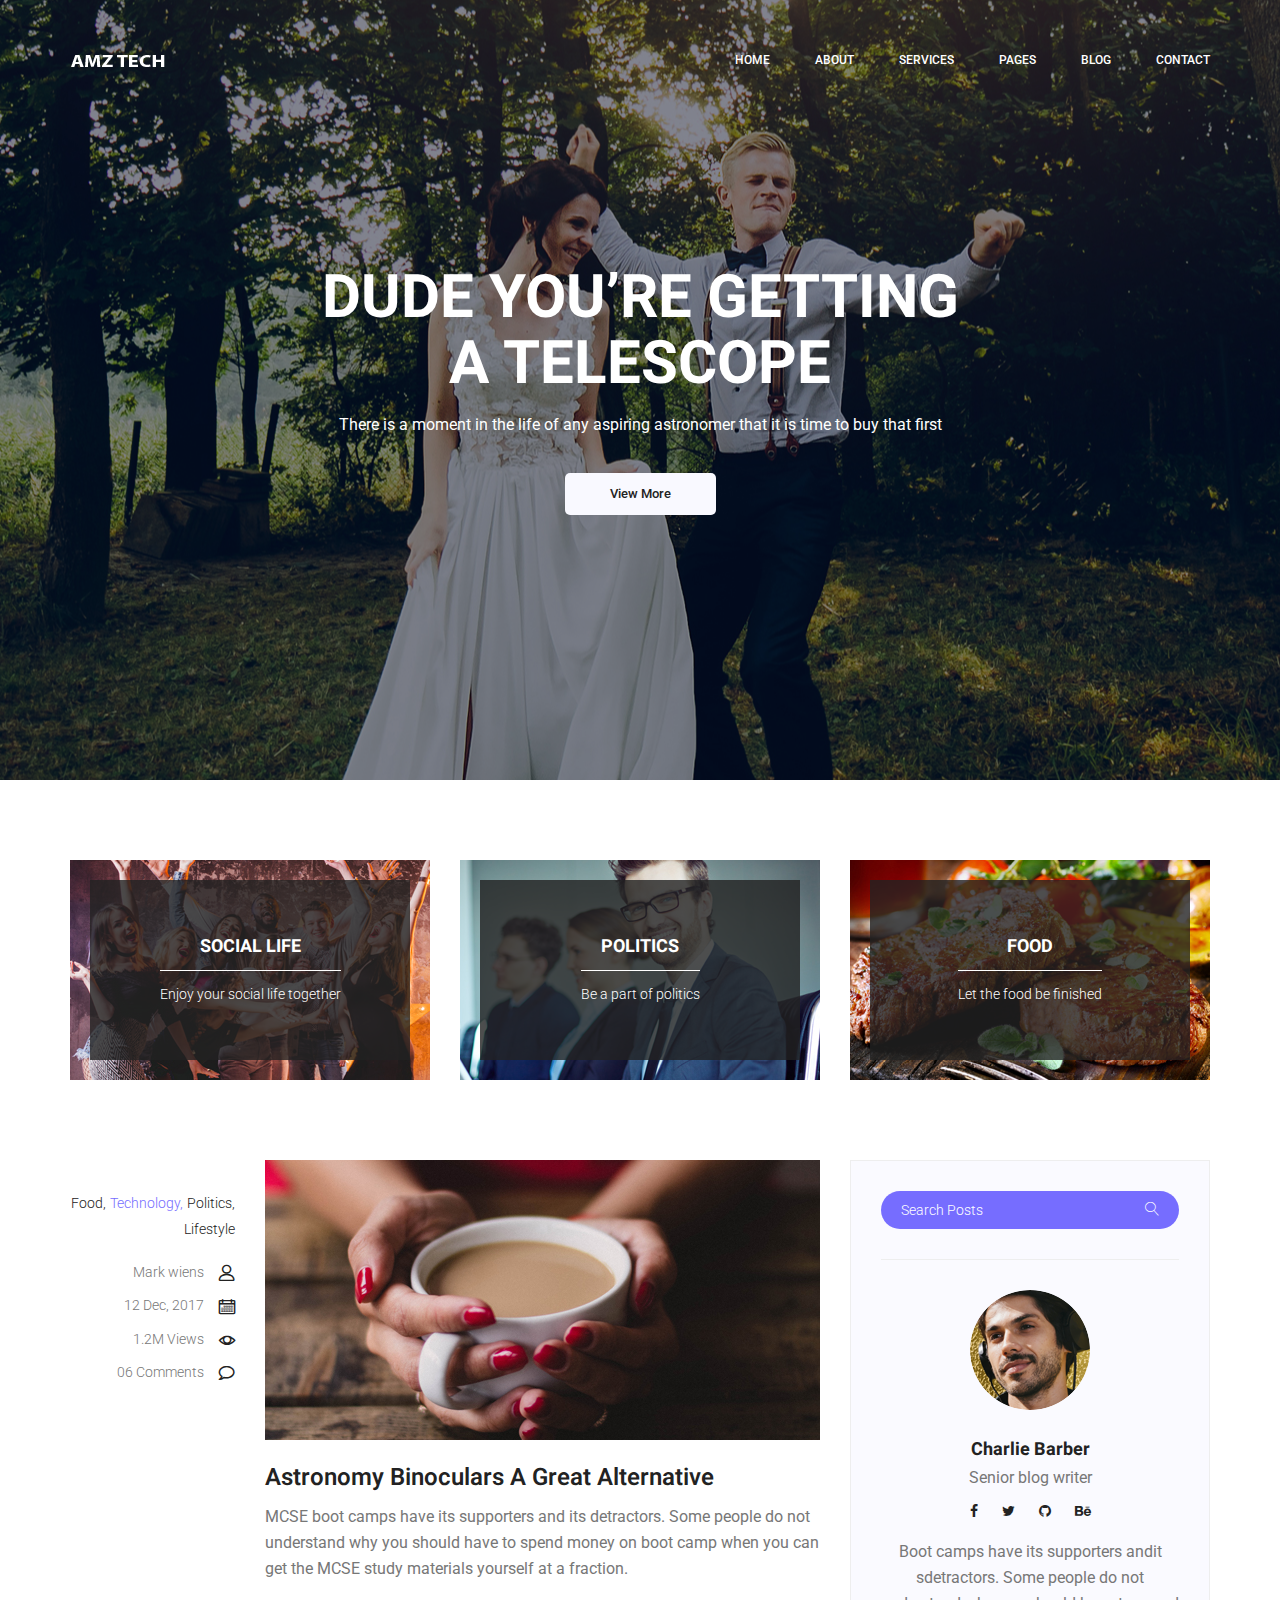
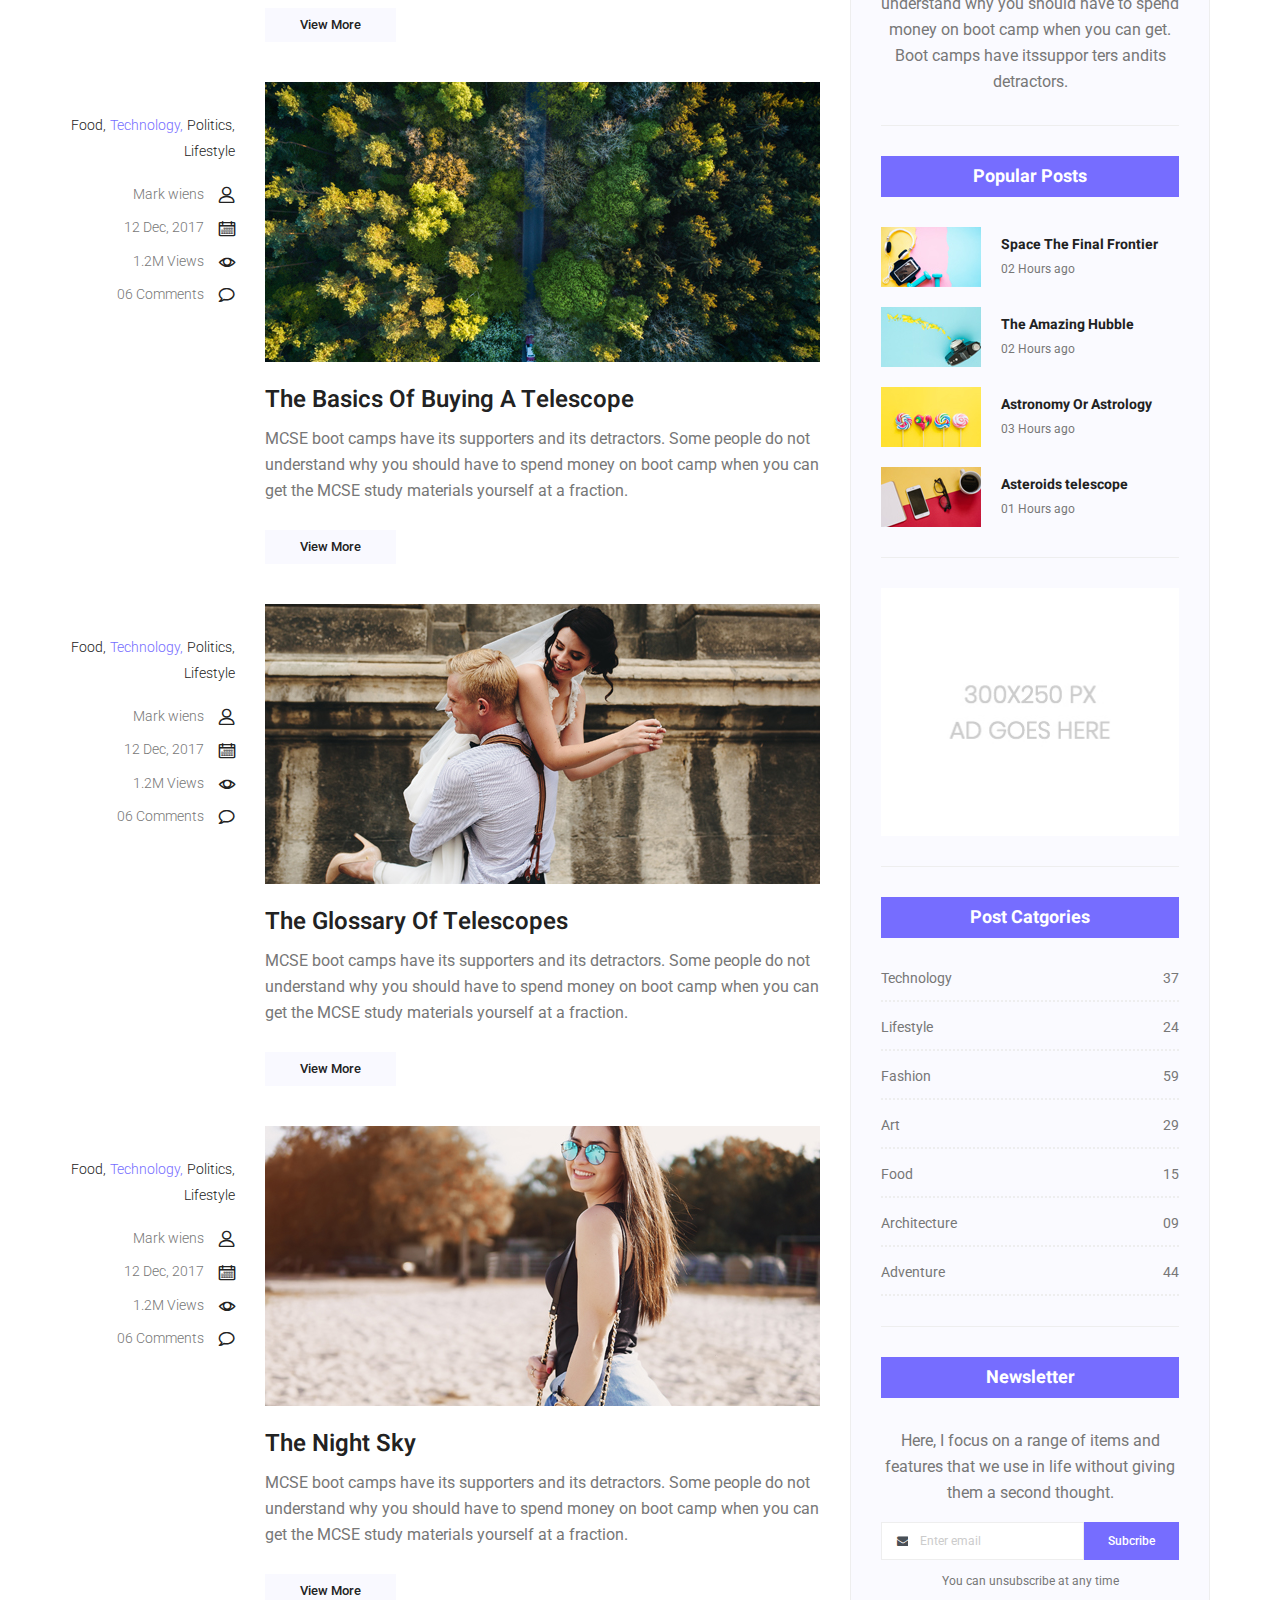
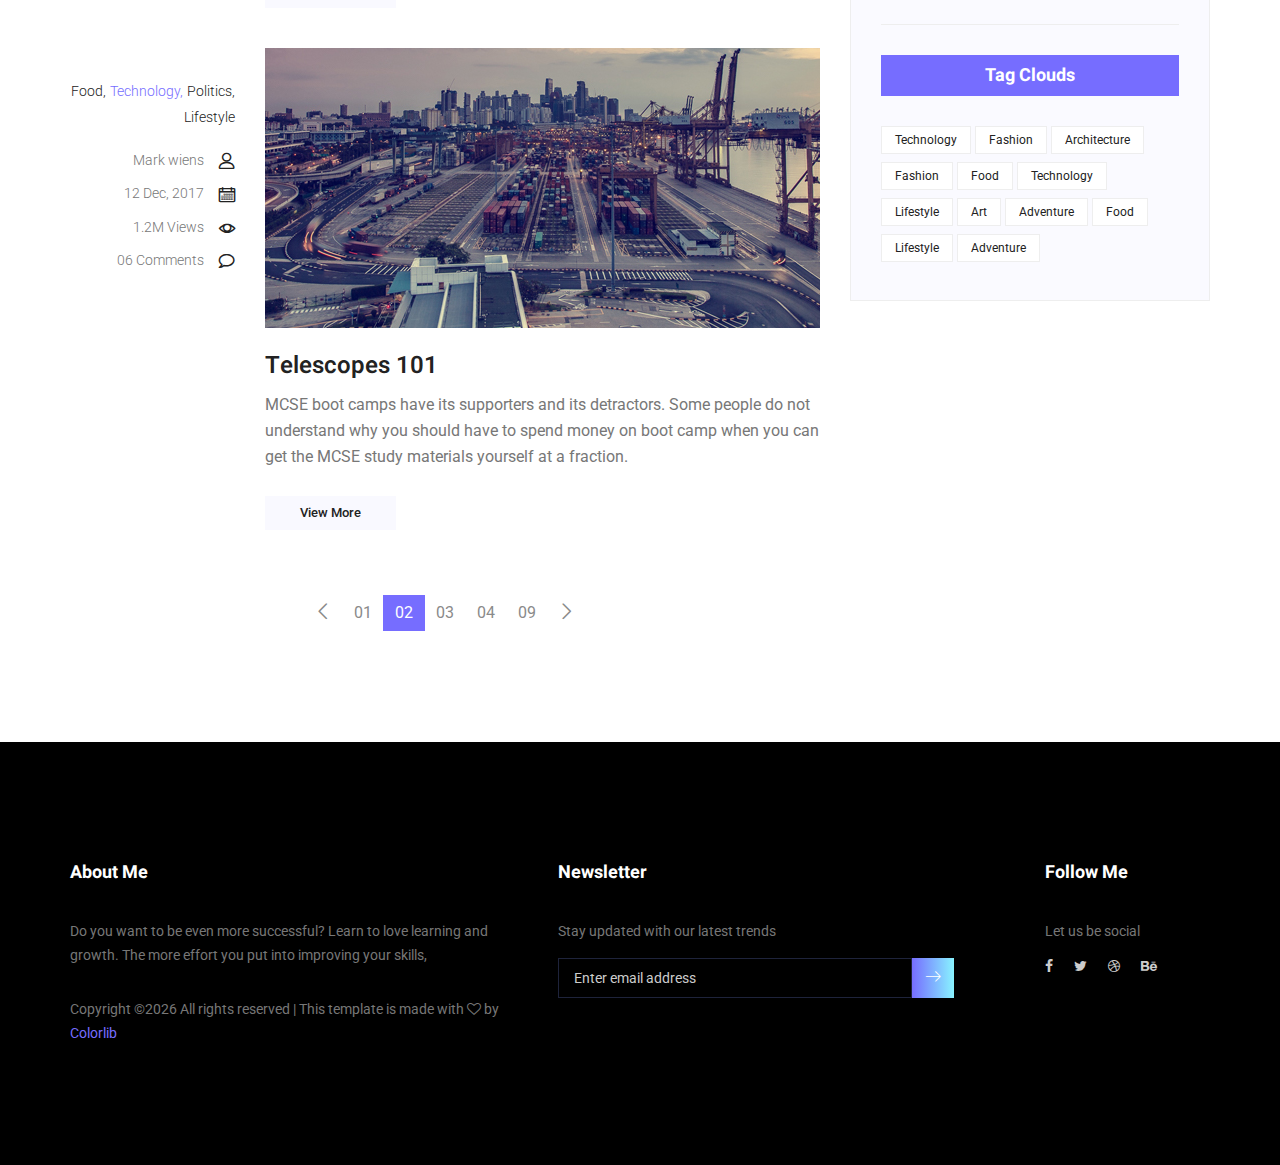
<file: blog.html>
<!doctype html>
<html lang="en">
    <head>
        <!-- Required meta tags -->
        <meta charset="utf-8">
        <meta name="viewport" content="width=device-width, initial-scale=1, shrink-to-fit=no">
        <link rel="icon" href="img/favicon.png" type="image/png">
        <title>MeetMe Personal</title>
        <!-- Bootstrap CSS -->
        <link rel="stylesheet" href="css/bootstrap.css">
        <link rel="stylesheet" href="vendors/linericon/style.css">
        <link rel="stylesheet" href="css/font-awesome.min.css">
        <link rel="stylesheet" href="vendors/owl-carousel/owl.carousel.min.css">
        <link rel="stylesheet" href="vendors/lightbox/simpleLightbox.css">
        <link rel="stylesheet" href="vendors/nice-select/css/nice-select.css">
        <link rel="stylesheet" href="vendors/animate-css/animate.css">
        <link rel="stylesheet" href="vendors/popup/magnific-popup.css">
        <!-- main css -->
        <link rel="stylesheet" href="css/style.css">
        <link rel="stylesheet" href="css/responsive.css">
    </head>
    <body>
        
        <!--================Header Menu Area =================-->
        <header class="header_area">
            <div class="main_menu">
            	<nav class="navbar navbar-expand-lg navbar-light">
					<div class="container box_1620">
						<!-- Brand and toggle get grouped for better mobile display -->
						<a class="navbar-brand logo_h" href="index.html"><img src="img/logo.png" alt=""></a>
						<button class="navbar-toggler" type="button" data-toggle="collapse" data-target="#navbarSupportedContent" aria-controls="navbarSupportedContent" aria-expanded="false" aria-label="Toggle navigation">
							<span class="icon-bar"></span>
							<span class="icon-bar"></span>
							<span class="icon-bar"></span>
						</button>
						<!-- Collect the nav links, forms, and other content for toggling -->
						<div class="collapse navbar-collapse offset" id="navbarSupportedContent">
							<ul class="nav navbar-nav menu_nav ml-auto">
								<li class="nav-item active"><a class="nav-link" href="index.html">Home</a></li> 
								<li class="nav-item"><a class="nav-link" href="about-us.html">About</a></li> 
								<li class="nav-item"><a class="nav-link" href="services.html">Services</a></li> 
								<li class="nav-item submenu dropdown">
									<a href="#" class="nav-link dropdown-toggle" data-toggle="dropdown" role="button" aria-haspopup="true" aria-expanded="false">Pages</a>
									<ul class="dropdown-menu">
										<li class="nav-item"><a class="nav-link" href="portfolio.html">Portfolio</a></li>
										<li class="nav-item"><a class="nav-link" href="elements.html">Elements</a></li>
									</ul>
								</li> 
								<li class="nav-item submenu dropdown">
									<a href="#" class="nav-link dropdown-toggle" data-toggle="dropdown" role="button" aria-haspopup="true" aria-expanded="false">Blog</a>
									<ul class="dropdown-menu">
										<li class="nav-item"><a class="nav-link" href="blog.html">Blog</a></li>
										<li class="nav-item"><a class="nav-link" href="single-blog.html">Blog Details</a></li>
									</ul>
								</li> 
								<li class="nav-item"><a class="nav-link" href="contact.html">Contact</a></li>
							</ul>
						</div> 
					</div>
            	</nav>
            </div>
        </header>
        <!--================Header Menu Area =================-->
        
        <!--================Home Banner Area =================-->
        <section class="home_banner_area blog_banner">
            <div class="banner_inner d-flex align-items-center">
            	<div class="overlay bg-parallax" data-stellar-ratio="0.9" data-stellar-vertical-offset="0" data-background=""></div>
				<div class="container">
					<div class="blog_b_text text-center">
						<h2>Dude You’re Getting <br /> a Telescope</h2>
						<p>There is a moment in the life of any aspiring astronomer that it is time to buy that first</p>
						<a class="white_bg_btn" href="#">View More</a>
					</div>
				</div>
            </div>
        </section>
        <!--================End Home Banner Area =================-->
        
        <!--================Blog Categorie Area =================-->
        <section class="blog_categorie_area">
            <div class="container">
                <div class="row">
                    <div class="col-lg-4">
                        <div class="categories_post">
                            <img src="img/blog/cat-post/cat-post-3.jpg" alt="post">
                            <div class="categories_details">
                                <div class="categories_text">
                                    <a href="blog-details.html"><h5>Social Life</h5></a>
                                    <div class="border_line"></div>
                                    <p>Enjoy your social life together</p>
                                </div>
                            </div>
                        </div>
                    </div>
                    <div class="col-lg-4">
                        <div class="categories_post">
                            <img src="img/blog/cat-post/cat-post-2.jpg" alt="post">
                            <div class="categories_details">
                                <div class="categories_text">
                                    <a href="blog-details.html"><h5>Politics</h5></a>
                                    <div class="border_line"></div>
                                    <p>Be a part of politics</p>
                                </div>
                            </div>
                        </div>
                    </div>
                    <div class="col-lg-4">
                        <div class="categories_post">
                            <img src="img/blog/cat-post/cat-post-1.jpg" alt="post">
                            <div class="categories_details">
                                <div class="categories_text">
                                    <a href="blog-details.html"><h5>Food</h5></a>
                                    <div class="border_line"></div>
                                    <p>Let the food be finished</p>
                                </div>
                            </div>
                        </div>
                    </div>
                </div>
            </div>
        </section>
        <!--================Blog Categorie Area =================-->
        
        <!--================Blog Area =================-->
        <section class="blog_area">
            <div class="container">
                <div class="row">
                    <div class="col-lg-8">
                        <div class="blog_left_sidebar">
                            <article class="row blog_item">
                               <div class="col-md-3">
                                   <div class="blog_info text-right">
                                        <div class="post_tag">
                                            <a href="#">Food,</a>
                                            <a class="active" href="#">Technology,</a>
                                            <a href="#">Politics,</a>
                                            <a href="#">Lifestyle</a>
                                        </div>
                                        <ul class="blog_meta list">
                                            <li><a href="#">Mark wiens<i class="lnr lnr-user"></i></a></li>
                                            <li><a href="#">12 Dec, 2017<i class="lnr lnr-calendar-full"></i></a></li>
                                            <li><a href="#">1.2M Views<i class="lnr lnr-eye"></i></a></li>
                                            <li><a href="#">06 Comments<i class="lnr lnr-bubble"></i></a></li>
                                        </ul>
                                    </div>
                               </div>
                                <div class="col-md-9">
                                    <div class="blog_post">
                                        <img src="img/blog/main-blog/m-blog-1.jpg" alt="">
                                        <div class="blog_details">
                                            <a href="single-blog.html"><h2>Astronomy Binoculars A Great Alternative</h2></a>
                                            <p>MCSE boot camps have its supporters and its detractors. Some people do not understand why you should have to spend money on boot camp when you can get the MCSE study materials yourself at a fraction.</p>
                                            <a href="single-blog.html" class="white_bg_btn">View More</a>
                                        </div>
                                    </div>
                                </div>
                            </article>
                            <article class="row blog_item">
                               <div class="col-md-3">
                                   <div class="blog_info text-right">
                                        <div class="post_tag">
                                            <a href="#">Food,</a>
                                            <a class="active" href="#">Technology,</a>
                                            <a href="#">Politics,</a>
                                            <a href="#">Lifestyle</a>
                                        </div>
                                        <ul class="blog_meta list">
                                            <li><a href="#">Mark wiens<i class="lnr lnr-user"></i></a></li>
                                            <li><a href="#">12 Dec, 2017<i class="lnr lnr-calendar-full"></i></a></li>
                                            <li><a href="#">1.2M Views<i class="lnr lnr-eye"></i></a></li>
                                            <li><a href="#">06 Comments<i class="lnr lnr-bubble"></i></a></li>
                                        </ul>
                                    </div>
                               </div>
                                <div class="col-md-9">
                                    <div class="blog_post">
                                        <img src="img/blog/main-blog/m-blog-2.jpg" alt="">
                                        <div class="blog_details">
                                            <a href="single-blog.html"><h2>The Basics Of Buying A Telescope</h2></a>
                                            <p>MCSE boot camps have its supporters and its detractors. Some people do not understand why you should have to spend money on boot camp when you can get the MCSE study materials yourself at a fraction.</p>
                                            <a href="single-blog.html" class="white_bg_btn">View More</a>
                                        </div>
                                    </div>
                                </div>
                            </article>
                            <article class="row blog_item">
                               <div class="col-md-3">
                                   <div class="blog_info text-right">
                                        <div class="post_tag">
                                            <a href="#">Food,</a>
                                            <a class="active" href="#">Technology,</a>
                                            <a href="#">Politics,</a>
                                            <a href="#">Lifestyle</a>
                                        </div>
                                        <ul class="blog_meta list">
                                            <li><a href="#">Mark wiens<i class="lnr lnr-user"></i></a></li>
                                            <li><a href="#">12 Dec, 2017<i class="lnr lnr-calendar-full"></i></a></li>
                                            <li><a href="#">1.2M Views<i class="lnr lnr-eye"></i></a></li>
                                            <li><a href="#">06 Comments<i class="lnr lnr-bubble"></i></a></li>
                                        </ul>
                                    </div>
                               </div>
                                <div class="col-md-9">
                                    <div class="blog_post">
                                        <img src="img/blog/main-blog/m-blog-3.jpg" alt="">
                                        <div class="blog_details">
                                            <a href="single-blog.html"><h2>The Glossary Of Telescopes</h2></a>
                                            <p>MCSE boot camps have its supporters and its detractors. Some people do not understand why you should have to spend money on boot camp when you can get the MCSE study materials yourself at a fraction.</p>
                                            <a href="single-blog.html" class="white_bg_btn">View More</a>
                                        </div>
                                    </div>
                                </div>
                            </article>
                            <article class="row blog_item">
                               <div class="col-md-3">
                                   <div class="blog_info text-right">
                                        <div class="post_tag">
                                            <a href="#">Food,</a>
                                            <a class="active" href="#">Technology,</a>
                                            <a href="#">Politics,</a>
                                            <a href="#">Lifestyle</a>
                                        </div>
                                        <ul class="blog_meta list">
                                            <li><a href="#">Mark wiens<i class="lnr lnr-user"></i></a></li>
                                            <li><a href="#">12 Dec, 2017<i class="lnr lnr-calendar-full"></i></a></li>
                                            <li><a href="#">1.2M Views<i class="lnr lnr-eye"></i></a></li>
                                            <li><a href="#">06 Comments<i class="lnr lnr-bubble"></i></a></li>
                                        </ul>
                                    </div>
                               </div>
                                <div class="col-md-9">
                                    <div class="blog_post">
                                        <img src="img/blog/main-blog/m-blog-4.jpg" alt="">
                                        <div class="blog_details">
                                            <a href="single-blog.html"><h2>The Night Sky</h2></a>
                                            <p>MCSE boot camps have its supporters and its detractors. Some people do not understand why you should have to spend money on boot camp when you can get the MCSE study materials yourself at a fraction.</p>
                                            <a href="single-blog.html" class="white_bg_btn">View More</a>
                                        </div>
                                    </div>
                                </div>
                            </article>
                            <article class="row blog_item">
                               <div class="col-md-3">
                                   <div class="blog_info text-right">
                                        <div class="post_tag">
                                            <a href="#">Food,</a>
                                            <a class="active" href="#">Technology,</a>
                                            <a href="#">Politics,</a>
                                            <a href="#">Lifestyle</a>
                                        </div>
                                        <ul class="blog_meta list">
                                            <li><a href="#">Mark wiens<i class="lnr lnr-user"></i></a></li>
                                            <li><a href="#">12 Dec, 2017<i class="lnr lnr-calendar-full"></i></a></li>
                                            <li><a href="#">1.2M Views<i class="lnr lnr-eye"></i></a></li>
                                            <li><a href="#">06 Comments<i class="lnr lnr-bubble"></i></a></li>
                                        </ul>
                                    </div>
                               </div>
                                <div class="col-md-9">
                                    <div class="blog_post">
                                        <img src="img/blog/main-blog/m-blog-5.jpg" alt="">
                                        <div class="blog_details">
                                            <a href="single-blog.html"><h2>Telescopes 101</h2></a>
                                            <p>MCSE boot camps have its supporters and its detractors. Some people do not understand why you should have to spend money on boot camp when you can get the MCSE study materials yourself at a fraction.</p>
                                            <a href="single-blog.html" class="white_bg_btn">View More</a>
                                        </div>
                                    </div>
                                </div>
                            </article>
                            <nav class="blog-pagination justify-content-center d-flex">
		                        <ul class="pagination">
		                            <li class="page-item">
		                                <a href="#" class="page-link" aria-label="Previous">
		                                    <span aria-hidden="true">
		                                        <span class="lnr lnr-chevron-left"></span>
		                                    </span>
		                                </a>
		                            </li>
		                            <li class="page-item"><a href="#" class="page-link">01</a></li>
		                            <li class="page-item active"><a href="#" class="page-link">02</a></li>
		                            <li class="page-item"><a href="#" class="page-link">03</a></li>
		                            <li class="page-item"><a href="#" class="page-link">04</a></li>
		                            <li class="page-item"><a href="#" class="page-link">09</a></li>
		                            <li class="page-item">
		                                <a href="#" class="page-link" aria-label="Next">
		                                    <span aria-hidden="true">
		                                        <span class="lnr lnr-chevron-right"></span>
		                                    </span>
		                                </a>
		                            </li>
		                        </ul>
		                    </nav>
                        </div>
                    </div>
                    <div class="col-lg-4">
                        <div class="blog_right_sidebar">
                            <aside class="single_sidebar_widget search_widget">
                                <div class="input-group">
                                    <input type="text" class="form-control" placeholder="Search Posts">
                                    <span class="input-group-btn">
                                        <button class="btn btn-default" type="button"><i class="lnr lnr-magnifier"></i></button>
                                    </span>
                                </div><!-- /input-group -->
                                <div class="br"></div>
                            </aside>
                            <aside class="single_sidebar_widget author_widget">
                                <img class="author_img rounded-circle" src="img/blog/author.png" alt="">
                                <h4>Charlie Barber</h4>
                                <p>Senior blog writer</p>
                                <div class="social_icon">
                                    <a href="#"><i class="fa fa-facebook"></i></a>
                                    <a href="#"><i class="fa fa-twitter"></i></a>
                                    <a href="#"><i class="fa fa-github"></i></a>
                                    <a href="#"><i class="fa fa-behance"></i></a>
                                </div>
                                <p>Boot camps have its supporters andit sdetractors. Some people do not understand why you should have to spend money on boot camp when you can get. Boot camps have itssuppor ters andits detractors.</p>
                                <div class="br"></div>
                            </aside>
                            <aside class="single_sidebar_widget popular_post_widget">
                                <h3 class="widget_title">Popular Posts</h3>
                                <div class="media post_item">
                                    <img src="img/blog/popular-post/post1.jpg" alt="post">
                                    <div class="media-body">
                                        <a href="blog-details.html"><h3>Space The Final Frontier</h3></a>
                                        <p>02 Hours ago</p>
                                    </div>
                                </div>
                                <div class="media post_item">
                                    <img src="img/blog/popular-post/post2.jpg" alt="post">
                                    <div class="media-body">
                                        <a href="blog-details.html"><h3>The Amazing Hubble</h3></a>
                                        <p>02 Hours ago</p>
                                    </div>
                                </div>
                                <div class="media post_item">
                                    <img src="img/blog/popular-post/post3.jpg" alt="post">
                                    <div class="media-body">
                                        <a href="blog-details.html"><h3>Astronomy Or Astrology</h3></a>
                                        <p>03 Hours ago</p>
                                    </div>
                                </div>
                                <div class="media post_item">
                                    <img src="img/blog/popular-post/post4.jpg" alt="post">
                                    <div class="media-body">
                                        <a href="blog-details.html"><h3>Asteroids telescope</h3></a>
                                        <p>01 Hours ago</p>
                                    </div>
                                </div>
                                <div class="br"></div>
                            </aside>
                            <aside class="single_sidebar_widget ads_widget">
                                <a href="#"><img class="img-fluid" src="img/blog/add.jpg" alt=""></a>
                                <div class="br"></div>
                            </aside>
                            <aside class="single_sidebar_widget post_category_widget">
                                <h4 class="widget_title">Post Catgories</h4>
                                <ul class="list cat-list">
                                    <li>
                                        <a href="#" class="d-flex justify-content-between">
                                            <p>Technology</p>
                                            <p>37</p>
                                        </a>
                                    </li>
                                    <li>
                                        <a href="#" class="d-flex justify-content-between">
                                            <p>Lifestyle</p>
                                            <p>24</p>
                                        </a>
                                    </li>
                                    <li>
                                        <a href="#" class="d-flex justify-content-between">
                                            <p>Fashion</p>
                                            <p>59</p>
                                        </a>
                                    </li>
                                    <li>
                                        <a href="#" class="d-flex justify-content-between">
                                            <p>Art</p>
                                            <p>29</p>
                                        </a>
                                    </li>
                                    <li>
                                        <a href="#" class="d-flex justify-content-between">
                                            <p>Food</p>
                                            <p>15</p>
                                        </a>
                                    </li>
                                    <li>
                                        <a href="#" class="d-flex justify-content-between">
                                            <p>Architecture</p>
                                            <p>09</p>
                                        </a>
                                    </li>
                                    <li>
                                        <a href="#" class="d-flex justify-content-between">
                                            <p>Adventure</p>
                                            <p>44</p>
                                        </a>
                                    </li>															
                                </ul>
                                <div class="br"></div>
                            </aside>
                            <aside class="single-sidebar-widget newsletter_widget">
                                <h4 class="widget_title">Newsletter</h4>
                                <p>
                                Here, I focus on a range of items and features that we use in life without
                                giving them a second thought.
                                </p>
                                <div class="form-group d-flex flex-row">
                                    <div class="input-group">
                                        <div class="input-group-prepend">
                                            <div class="input-group-text"><i class="fa fa-envelope" aria-hidden="true"></i></div>
                                        </div>
                                        <input type="text" class="form-control" id="inlineFormInputGroup" placeholder="Enter email" onfocus="this.placeholder = ''" onblur="this.placeholder = 'Enter email'">
                                    </div>
                                    <a href="#" class="bbtns">Subcribe</a>
                                </div>	
                                <p class="text-bottom">You can unsubscribe at any time</p>	
                                <div class="br"></div>							
                            </aside>
                            <aside class="single-sidebar-widget tag_cloud_widget">
                                <h4 class="widget_title">Tag Clouds</h4>
                                <ul class="list">
                                    <li><a href="#">Technology</a></li>
                                    <li><a href="#">Fashion</a></li>
                                    <li><a href="#">Architecture</a></li>
                                    <li><a href="#">Fashion</a></li>
                                    <li><a href="#">Food</a></li>
                                    <li><a href="#">Technology</a></li>
                                    <li><a href="#">Lifestyle</a></li>
                                    <li><a href="#">Art</a></li>
                                    <li><a href="#">Adventure</a></li>
                                    <li><a href="#">Food</a></li>
                                    <li><a href="#">Lifestyle</a></li>
                                    <li><a href="#">Adventure</a></li>
                                </ul>
                            </aside>
                        </div>
                    </div>
                </div>
            </div>
        </section>
        <!--================Blog Area =================-->
        
        <!--================Footer Area =================-->
        <footer class="footer_area p_120">
        	<div class="container">
        		<div class="row footer_inner">
        			<div class="col-lg-5 col-sm-6">
        				<aside class="f_widget ab_widget">
        					<div class="f_title">
        						<h3>About Me</h3>
        					</div>
        					<p>Do you want to be even more successful? Learn to love learning and growth. The more effort you put into improving your skills,</p>
        					<p><!-- Link back to Colorlib can't be removed. Template is licensed under CC BY 3.0. -->
Copyright &copy;<script>document.write(new Date().getFullYear());</script> All rights reserved | This template is made with <i class="fa fa-heart-o" aria-hidden="true"></i> by <a href="https://colorlib.com" target="_blank">Colorlib</a>
<!-- Link back to Colorlib can't be removed. Template is licensed under CC BY 3.0. --></p>
        				</aside>
        			</div>
        			<div class="col-lg-5 col-sm-6">
        				<aside class="f_widget news_widget">
        					<div class="f_title">
        						<h3>Newsletter</h3>
        					</div>
        					<p>Stay updated with our latest trends</p>
        					<div id="mc_embed_signup">
                                <form target="_blank" action="https://spondonit.us12.list-manage.com/subscribe/post?u=1462626880ade1ac87bd9c93a&amp;id=92a4423d01" method="get" class="subscribe_form relative">
                                	<div class="input-group d-flex flex-row">
                                        <input name="EMAIL" placeholder="Enter email address" onfocus="this.placeholder = ''" onblur="this.placeholder = 'Email Address '" required="" type="email">
                                        <button class="btn sub-btn"><span class="lnr lnr-arrow-right"></span></button>		
                                    </div>				
                                    <div class="mt-10 info"></div>
                                </form>
                            </div>
        				</aside>
        			</div>
        			<div class="col-lg-2">
        				<aside class="f_widget social_widget">
        					<div class="f_title">
        						<h3>Follow Me</h3>
        					</div>
        					<p>Let us be social</p>
        					<ul class="list">
        						<li><a href="#"><i class="fa fa-facebook"></i></a></li>
        						<li><a href="#"><i class="fa fa-twitter"></i></a></li>
        						<li><a href="#"><i class="fa fa-dribbble"></i></a></li>
        						<li><a href="#"><i class="fa fa-behance"></i></a></li>
        					</ul>
        				</aside>
        			</div>
        		</div>
        	</div>
        </footer>
        <!--================End Footer Area =================-->
        
        
        
        
        <!-- Optional JavaScript -->
        <!-- jQuery first, then Popper.js, then Bootstrap JS -->
        <script src="js/jquery-3.3.1.min.js"></script>
        <script src="js/popper.js"></script>
        <script src="js/bootstrap.min.js"></script>
        <script src="js/stellar.js"></script>
        <script src="vendors/lightbox/simpleLightbox.min.js"></script>
        <script src="vendors/nice-select/js/jquery.nice-select.min.js"></script>
        <script src="vendors/isotope/imagesloaded.pkgd.min.js"></script>
        <script src="vendors/isotope/isotope.pkgd.min.js"></script>
        <script src="vendors/owl-carousel/owl.carousel.min.js"></script>
        <script src="vendors/popup/jquery.magnific-popup.min.js"></script>
        <script src="js/jquery.ajaxchimp.min.js"></script>
        <script src="vendors/counter-up/jquery.waypoints.min.js"></script>
        <script src="vendors/counter-up/jquery.counterup.min.js"></script>
        <script src="js/mail-script.js"></script>
        <script src="js/theme.js"></script>
    </body>
</html>
</file>
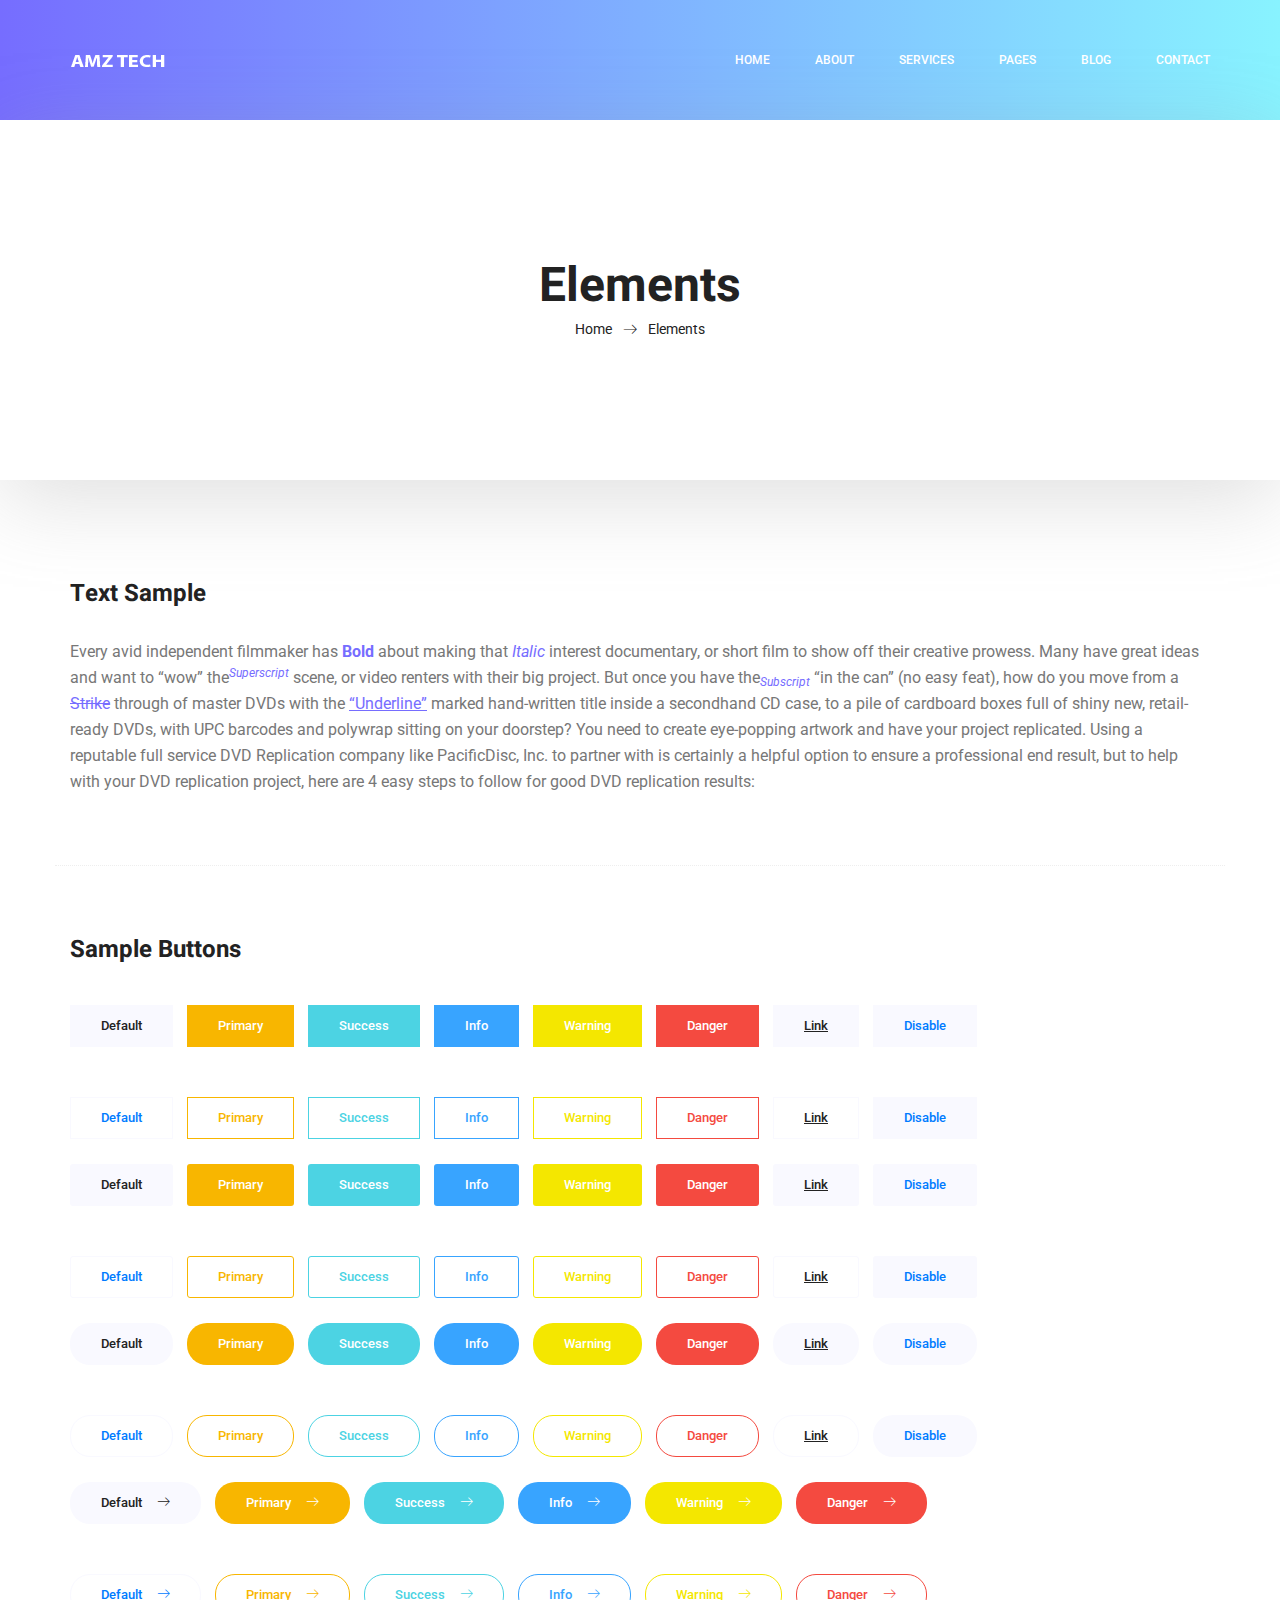
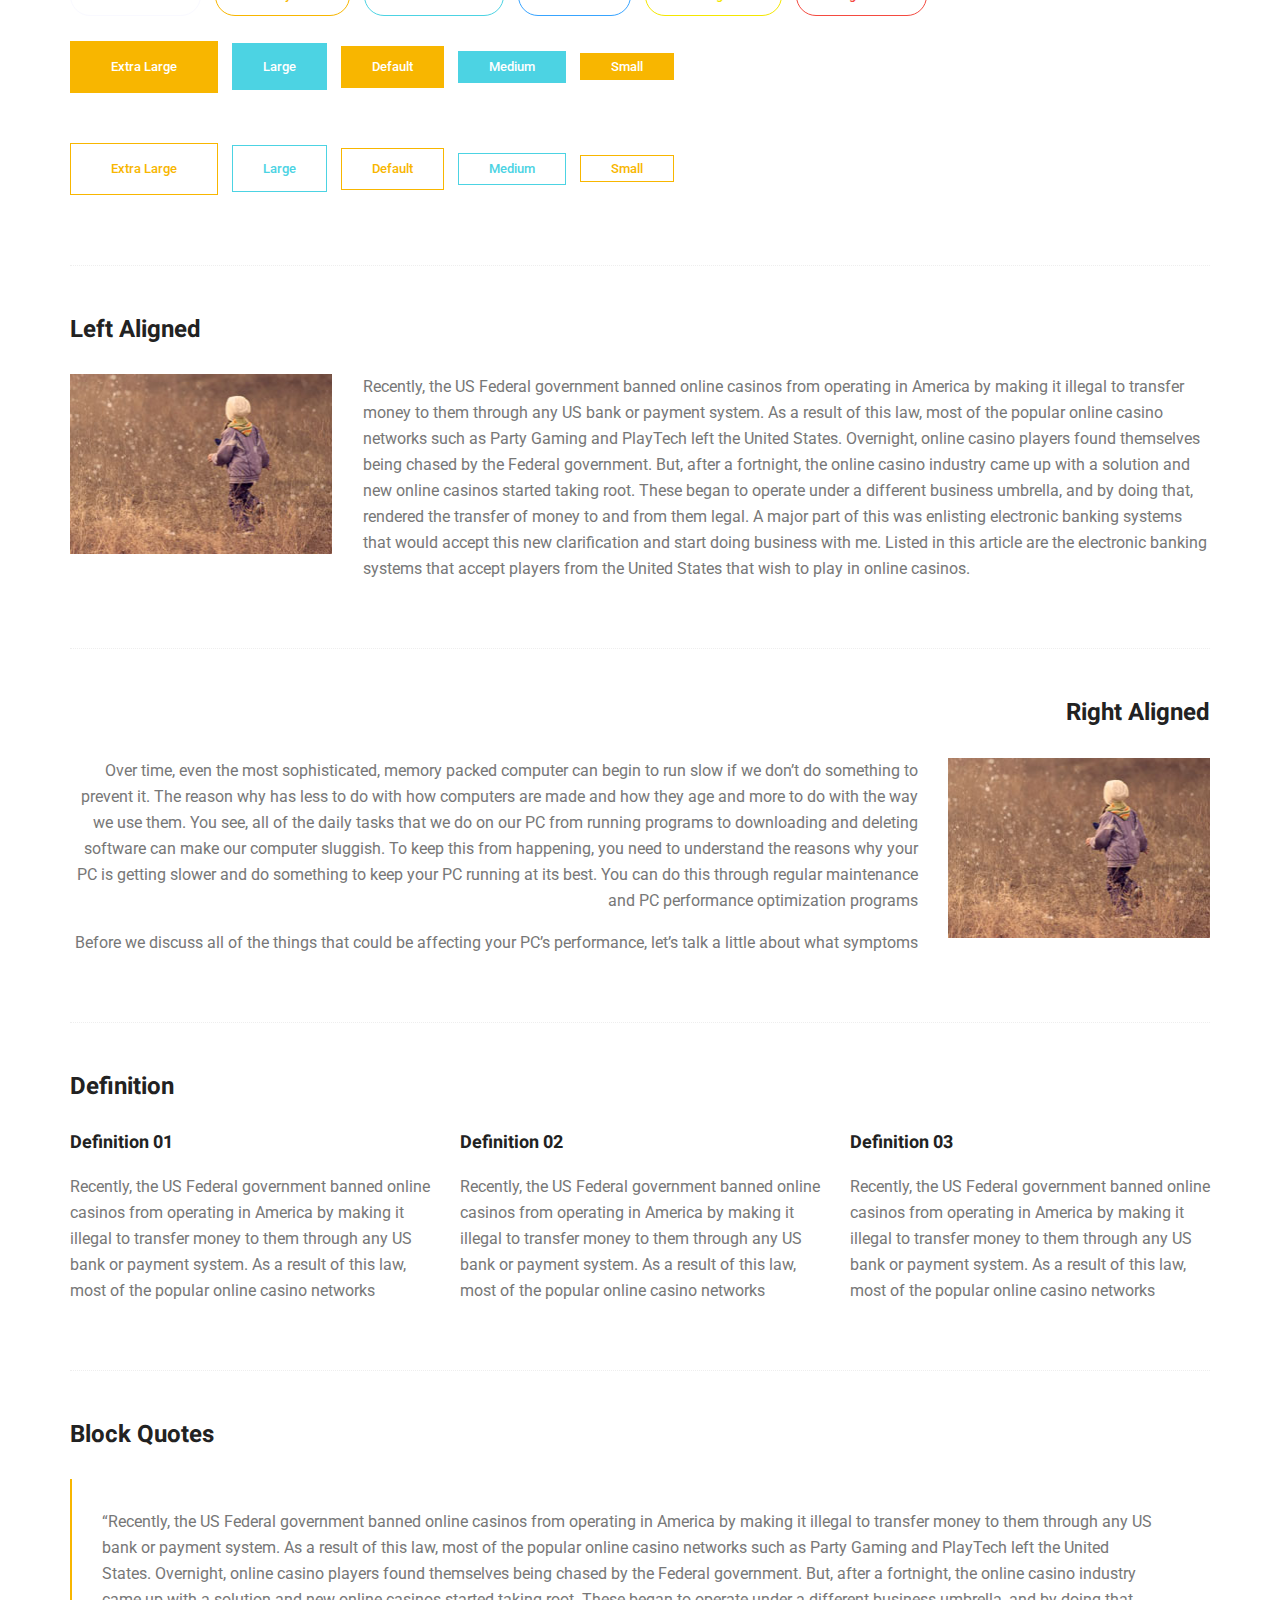
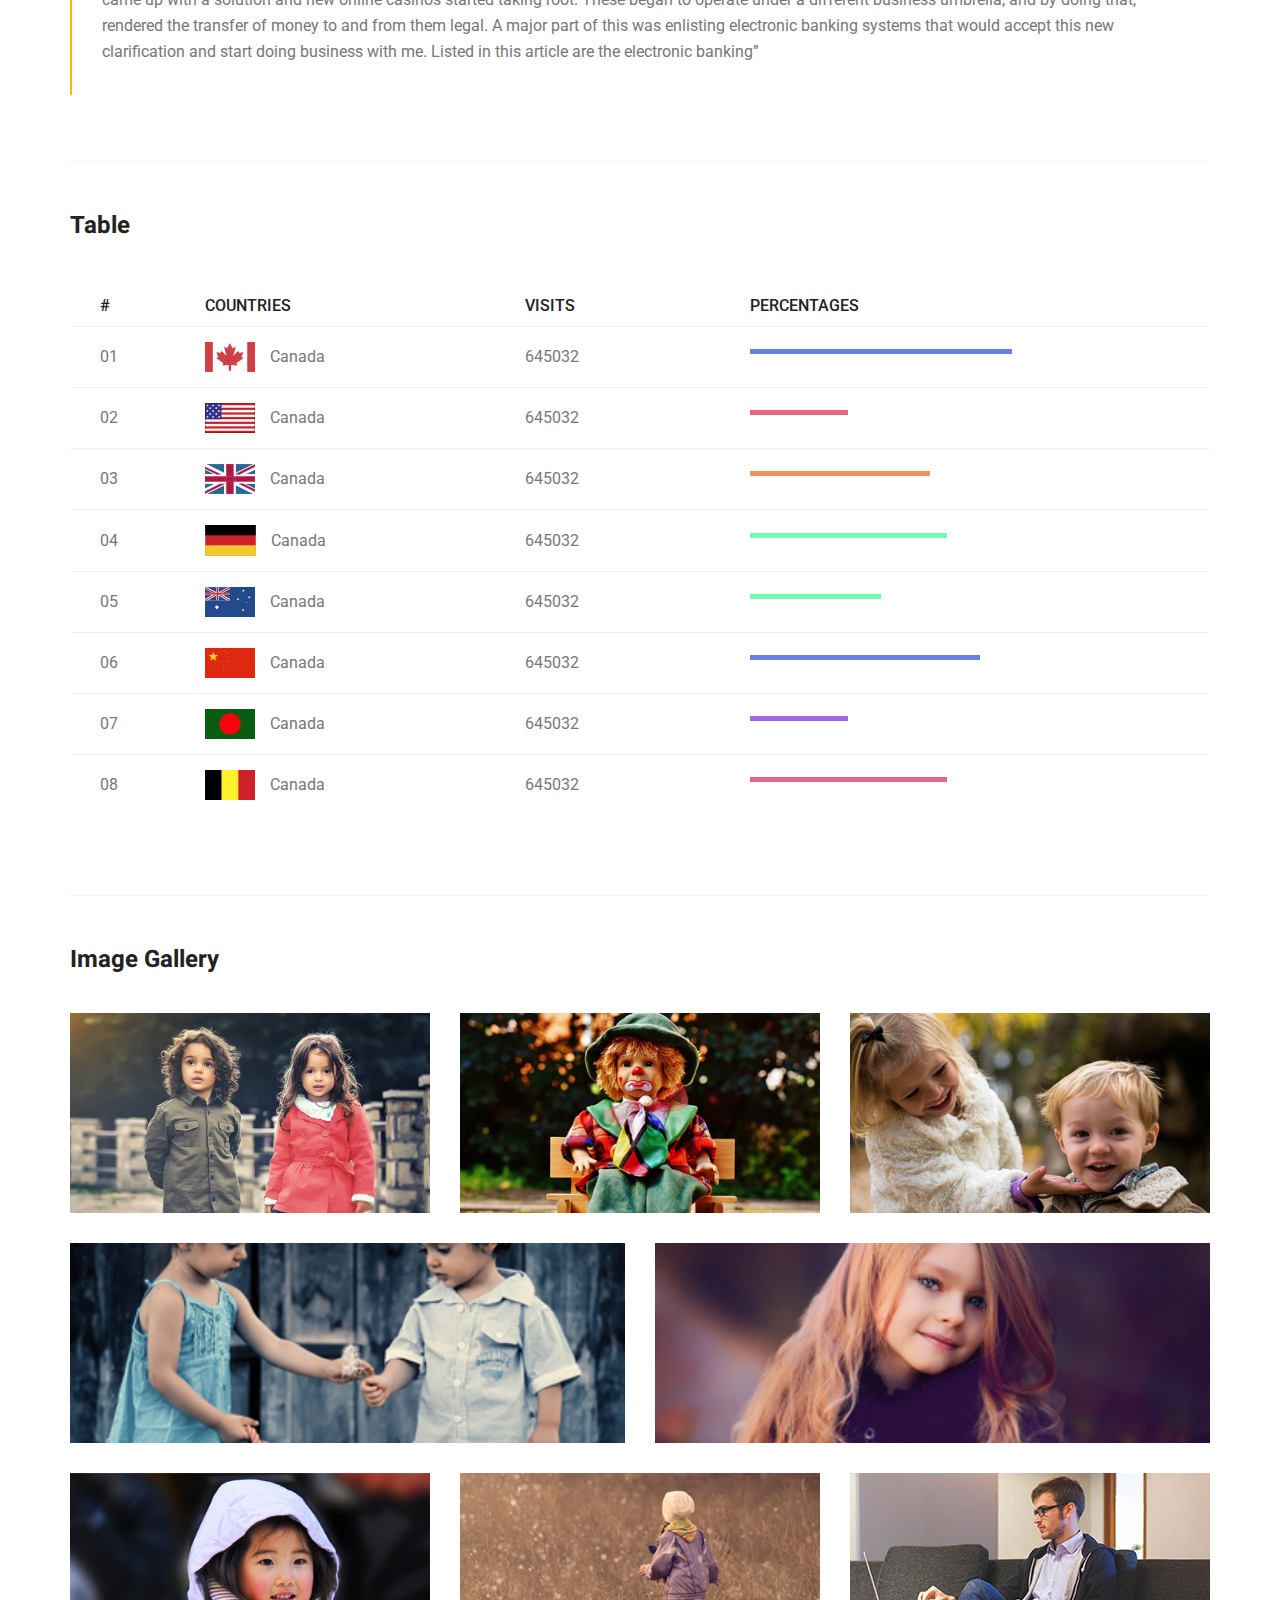
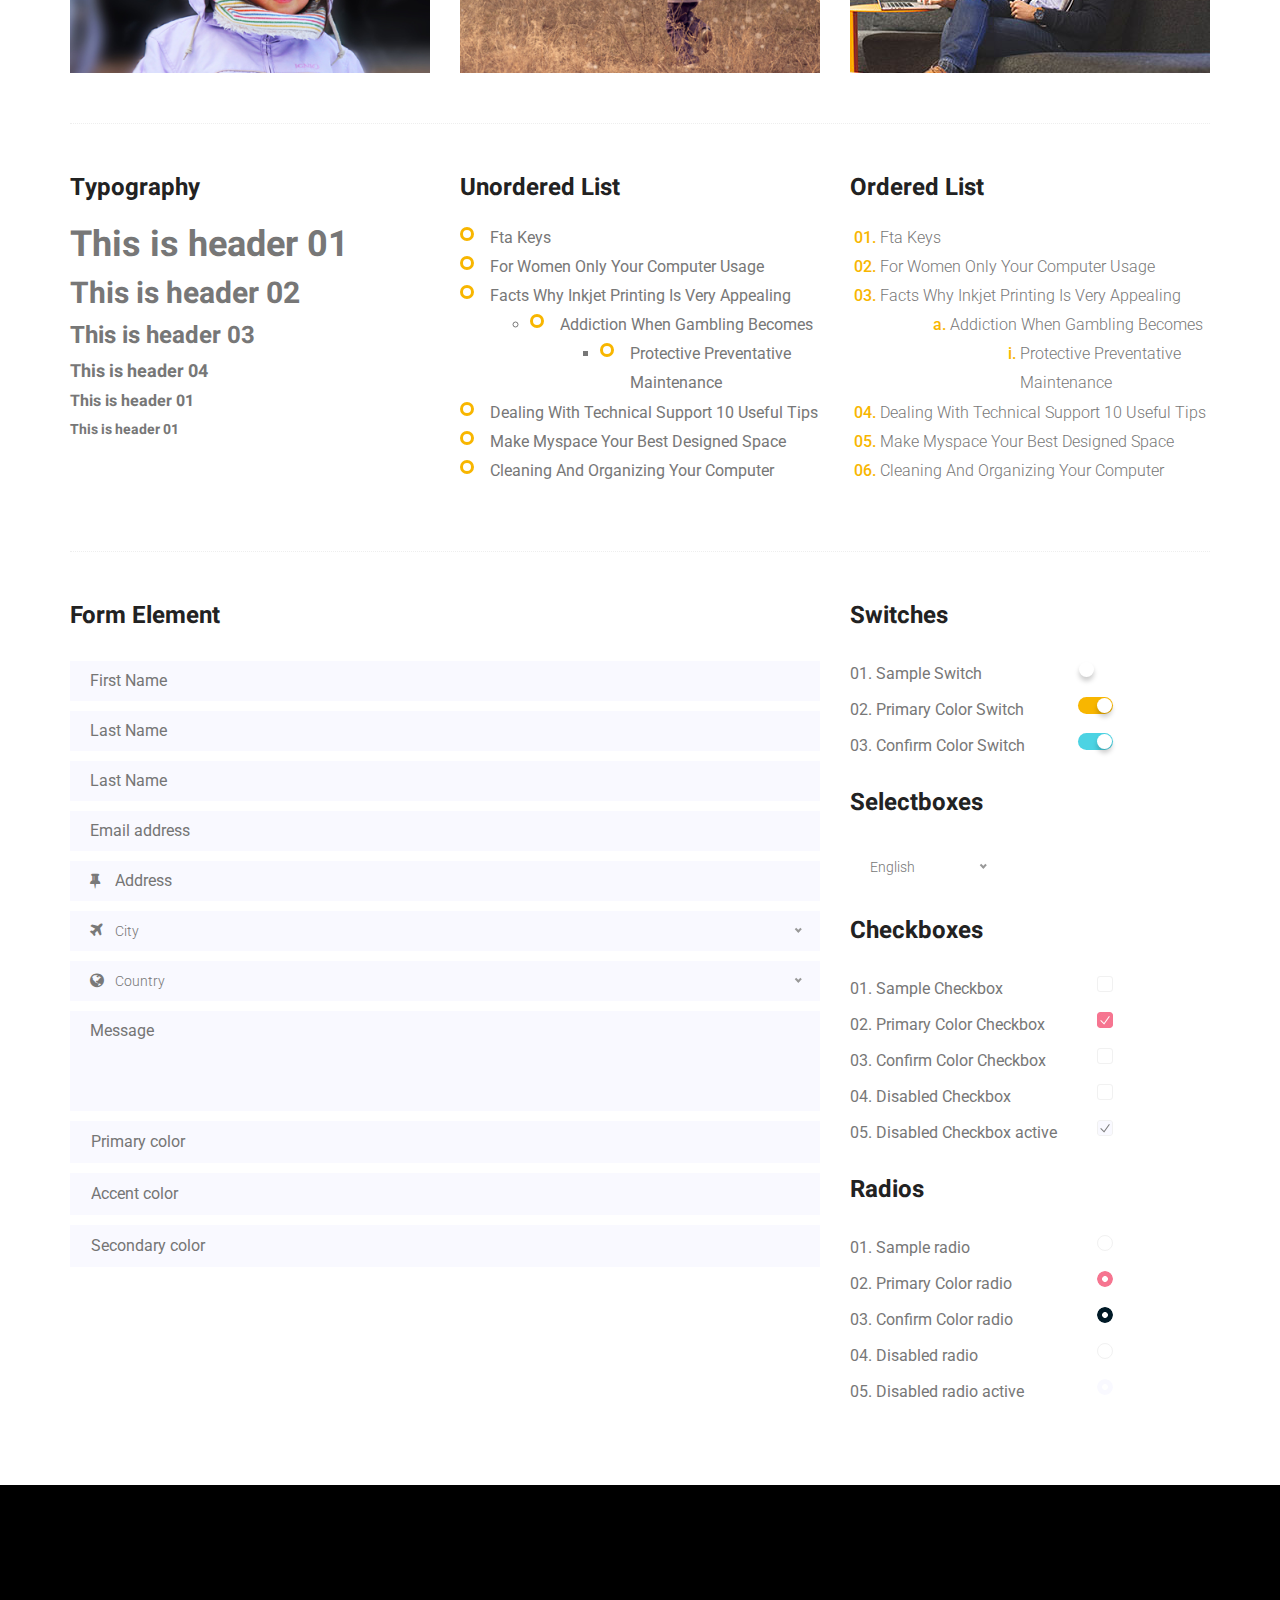
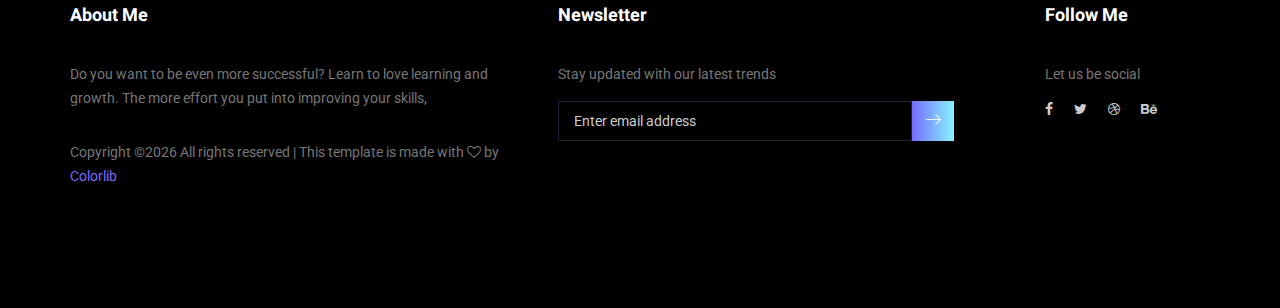
<file: elements.html>
<!doctype html>
<html lang="en">
    <head>
        <!-- Required meta tags -->
        <meta charset="utf-8">
        <meta name="viewport" content="width=device-width, initial-scale=1, shrink-to-fit=no">
        <link rel="icon" href="img/favicon.png" type="image/png">
        <title>MeetMe Personal</title>
        <!-- Bootstrap CSS -->
        <link rel="stylesheet" href="css/bootstrap.css">
        <link rel="stylesheet" href="vendors/linericon/style.css">
        <link rel="stylesheet" href="css/font-awesome.min.css">
        <link rel="stylesheet" href="vendors/owl-carousel/owl.carousel.min.css">
        <link rel="stylesheet" href="vendors/lightbox/simpleLightbox.css">
        <link rel="stylesheet" href="vendors/nice-select/css/nice-select.css">
        <link rel="stylesheet" href="vendors/animate-css/animate.css">
        <link rel="stylesheet" href="vendors/popup/magnific-popup.css">
        <!-- main css -->
        <link rel="stylesheet" href="css/style.css">
        <link rel="stylesheet" href="css/responsive.css">
    </head>
    <body>
        
        <!--================Header Menu Area =================-->
        <header class="header_area">
            <div class="main_menu">
            	<nav class="navbar navbar-expand-lg navbar-light">
					<div class="container box_1620">
						<!-- Brand and toggle get grouped for better mobile display -->
						<a class="navbar-brand logo_h" href="index.html"><img src="img/logo.png" alt=""></a>
						<button class="navbar-toggler" type="button" data-toggle="collapse" data-target="#navbarSupportedContent" aria-controls="navbarSupportedContent" aria-expanded="false" aria-label="Toggle navigation">
							<span class="icon-bar"></span>
							<span class="icon-bar"></span>
							<span class="icon-bar"></span>
						</button>
						<!-- Collect the nav links, forms, and other content for toggling -->
						<div class="collapse navbar-collapse offset" id="navbarSupportedContent">
							<ul class="nav navbar-nav menu_nav ml-auto">
								<li class="nav-item active"><a class="nav-link" href="index.html">Home</a></li> 
								<li class="nav-item"><a class="nav-link" href="about-us.html">About</a></li> 
								<li class="nav-item"><a class="nav-link" href="services.html">Services</a></li> 
								<li class="nav-item submenu dropdown">
									<a href="#" class="nav-link dropdown-toggle" data-toggle="dropdown" role="button" aria-haspopup="true" aria-expanded="false">Pages</a>
									<ul class="dropdown-menu">
										<li class="nav-item"><a class="nav-link" href="portfolio.html">Portfolio</a></li>
										<li class="nav-item"><a class="nav-link" href="elements.html">Elements</a></li>
									</ul>
								</li> 
								<li class="nav-item submenu dropdown">
									<a href="#" class="nav-link dropdown-toggle" data-toggle="dropdown" role="button" aria-haspopup="true" aria-expanded="false">Blog</a>
									<ul class="dropdown-menu">
										<li class="nav-item"><a class="nav-link" href="blog.html">Blog</a></li>
										<li class="nav-item"><a class="nav-link" href="single-blog.html">Blog Details</a></li>
									</ul>
								</li> 
								<li class="nav-item"><a class="nav-link" href="contact.html">Contact</a></li>
							</ul>
						</div> 
					</div>
            	</nav>
            </div>
        </header>
        <!--================Header Menu Area =================-->
        
        <!--================Home Banner Area =================-->
        <section class="banner_area">
            <div class="box_1620">
				<div class="banner_inner d-flex align-items-center">
					<div class="container">
						<div class="banner_content text-center">
							<h2>Elements</h2>
							<div class="page_link">
								<a href="index.html">Home</a>
								<a href="elements.html">Elements</a>
							</div>
						</div>
					</div>
				</div>
            </div>
        </section>
        <!--================End Home Banner Area =================-->
        
        
        <!-- Start Sample Area -->
			<section class="sample-text-area">
				<div class="container">
					<h3 class="text-heading title_color">Text Sample</h3>
					<p class="sample-text">
						Every avid independent filmmaker has <b>Bold</b> about making that <i>Italic</i> interest documentary, or short film to show off their creative prowess. Many have great ideas and want to “wow” the<sup>Superscript</sup> scene, or video renters with their big project.  But once you have the<sub>Subscript</sub> “in the can” (no easy feat), how do you move from a <del>Strike</del> through of master DVDs with the <u>“Underline”</u> marked hand-written title inside a secondhand CD case, to a pile of cardboard boxes full of shiny new, retail-ready DVDs, with UPC barcodes and polywrap sitting on your doorstep?  You need to create eye-popping artwork and have your project replicated. Using a reputable full service DVD Replication company like PacificDisc, Inc. to partner with is certainly a helpful option to ensure a professional end result, but to help with your DVD replication project, here are 4 easy steps to follow for good DVD replication results: 

					</p>
				</div>
			</section>
			<!-- End Sample Area -->
			<!-- Start Button -->
			<section class="button-area">
				<div class="container border-top-generic">
					<h3 class="text-heading title_color">Sample Buttons</h3>
					<div class="button-group-area">
						<a href="#" class="genric-btn default">Default</a>
						<a href="#" class="genric-btn primary">Primary</a>
						<a href="#" class="genric-btn success">Success</a>
						<a href="#" class="genric-btn info">Info</a>
						<a href="#" class="genric-btn warning">Warning</a>
						<a href="#" class="genric-btn danger">Danger</a>
						<a href="#" class="genric-btn link">Link</a>
						<a href="#" class="genric-btn disable">Disable</a>
					</div>
					<div class="button-group-area mt-10">
						<a href="#" class="genric-btn default-border">Default</a>
						<a href="#" class="genric-btn primary-border">Primary</a>
						<a href="#" class="genric-btn success-border">Success</a>
						<a href="#" class="genric-btn info-border">Info</a>
						<a href="#" class="genric-btn warning-border">Warning</a>
						<a href="#" class="genric-btn danger-border">Danger</a>
						<a href="#" class="genric-btn link-border">Link</a>
						<a href="#" class="genric-btn disable">Disable</a>
					</div>
					<div class="button-group-area mt-40">
						<a href="#" class="genric-btn default radius">Default</a>
						<a href="#" class="genric-btn primary radius">Primary</a>
						<a href="#" class="genric-btn success radius">Success</a>
						<a href="#" class="genric-btn info radius">Info</a>
						<a href="#" class="genric-btn warning radius">Warning</a>
						<a href="#" class="genric-btn danger radius">Danger</a>
						<a href="#" class="genric-btn link radius">Link</a>
						<a href="#" class="genric-btn disable radius">Disable</a>
					</div>
					<div class="button-group-area mt-10">
						<a href="#" class="genric-btn default-border radius">Default</a>
						<a href="#" class="genric-btn primary-border radius">Primary</a>
						<a href="#" class="genric-btn success-border radius">Success</a>
						<a href="#" class="genric-btn info-border radius">Info</a>
						<a href="#" class="genric-btn warning-border radius">Warning</a>
						<a href="#" class="genric-btn danger-border radius">Danger</a>
						<a href="#" class="genric-btn link-border radius">Link</a>
						<a href="#" class="genric-btn disable radius">Disable</a>
					</div>
					<div class="button-group-area mt-40">
						<a href="#" class="genric-btn default circle">Default</a>
						<a href="#" class="genric-btn primary circle">Primary</a>
						<a href="#" class="genric-btn success circle">Success</a>
						<a href="#" class="genric-btn info circle">Info</a>
						<a href="#" class="genric-btn warning circle">Warning</a>
						<a href="#" class="genric-btn danger circle">Danger</a>
						<a href="#" class="genric-btn link circle">Link</a>
						<a href="#" class="genric-btn disable circle">Disable</a>
					</div>
					<div class="button-group-area mt-10">
						<a href="#" class="genric-btn default-border circle">Default</a>
						<a href="#" class="genric-btn primary-border circle">Primary</a>
						<a href="#" class="genric-btn success-border circle">Success</a>
						<a href="#" class="genric-btn info-border circle">Info</a>
						<a href="#" class="genric-btn warning-border circle">Warning</a>
						<a href="#" class="genric-btn danger-border circle">Danger</a>
						<a href="#" class="genric-btn link-border circle">Link</a>
						<a href="#" class="genric-btn disable circle">Disable</a>
					</div>
					<div class="button-group-area mt-40">
						<a href="#" class="genric-btn default circle arrow">Default<span class="lnr lnr-arrow-right"></span></a>
						<a href="#" class="genric-btn primary circle arrow">Primary<span class="lnr lnr-arrow-right"></span></a>
						<a href="#" class="genric-btn success circle arrow">Success<span class="lnr lnr-arrow-right"></span></a>
						<a href="#" class="genric-btn info circle arrow">Info<span class="lnr lnr-arrow-right"></span></a>
						<a href="#" class="genric-btn warning circle arrow">Warning<span class="lnr lnr-arrow-right"></span></a>
						<a href="#" class="genric-btn danger circle arrow">Danger<span class="lnr lnr-arrow-right"></span></a>
					</div>
					<div class="button-group-area mt-10">
						<a href="#" class="genric-btn default-border circle arrow">Default<span class="lnr lnr-arrow-right"></span></a>
						<a href="#" class="genric-btn primary-border circle arrow">Primary<span class="lnr lnr-arrow-right"></span></a>
						<a href="#" class="genric-btn success-border circle arrow">Success<span class="lnr lnr-arrow-right"></span></a>
						<a href="#" class="genric-btn info-border circle arrow">Info<span class="lnr lnr-arrow-right"></span></a>
						<a href="#" class="genric-btn warning-border circle arrow">Warning<span class="lnr lnr-arrow-right"></span></a>
						<a href="#" class="genric-btn danger-border circle arrow">Danger<span class="lnr lnr-arrow-right"></span></a>
					</div>
					<div class="button-group-area mt-40">
						<a href="#" class="genric-btn primary e-large">Extra Large</a>
						<a href="#" class="genric-btn success large">Large</a>
						<a href="#" class="genric-btn primary">Default</a>
						<a href="#" class="genric-btn success medium">Medium</a>
						<a href="#" class="genric-btn primary small">Small</a>
					</div>
					<div class="button-group-area mt-10">
						<a href="#" class="genric-btn primary-border e-large">Extra Large</a>
						<a href="#" class="genric-btn success-border large">Large</a>
						<a href="#" class="genric-btn primary-border">Default</a>
						<a href="#" class="genric-btn success-border medium">Medium</a>
						<a href="#" class="genric-btn primary-border small">Small</a>
					</div>
				</div>
			</section>
			<!-- End Button -->
			<!-- Start Align Area -->
			<div class="whole-wrap">
				<div class="container">
					<div class="section-top-border">
						<h3 class="mb-30 title_color">Left Aligned</h3>
						<div class="row">
							<div class="col-md-3">
								<img src="img/elements/d.jpg" alt="" class="img-fluid">
							</div>
							<div class="col-md-9 mt-sm-20 left-align-p">
								<p>Recently, the US Federal government banned online casinos from operating in America by making it illegal to transfer money to them through any US bank or payment system. As a result of this law, most of the popular online casino networks such as Party Gaming and PlayTech left the United States. Overnight, online casino players found themselves being chased by the Federal government. But, after a fortnight, the online casino industry came up with a solution and new online casinos started taking root. These began to operate under a different business umbrella, and by doing that, rendered the transfer of money to and from them legal. A major part of this was enlisting electronic banking systems that would accept this new clarification and start doing business with me. Listed in this article are the electronic banking systems that accept players from the United States that wish to play in online casinos.</p>
							</div>
						</div>
					</div>
					<div class="section-top-border text-right">
						<h3 class="mb-30 title_color">Right Aligned</h3>
						<div class="row">
							<div class="col-md-9">
								<p class="text-right">Over time, even the most sophisticated, memory packed computer can begin to run slow if we don’t do something to prevent it. The reason why has less to do with how computers are made and how they age and more to do with the way we use them. You see, all of the daily tasks that we do on our PC from running programs to downloading and deleting software can make our computer sluggish. To keep this from happening, you need to understand the reasons why your PC is getting slower and do something to keep your PC running at its best. You can do this through regular maintenance and PC performance optimization programs</p>
								<p class="text-right">Before we discuss all of the things that could be affecting your PC’s performance, let’s talk a little about what symptoms</p>
							</div>
							<div class="col-md-3">
								<img src="img/elements/d.jpg" alt="" class="img-fluid">
							</div>
						</div>
					</div>
					<div class="section-top-border">
						<h3 class="mb-30 title_color">Definition</h3>
						<div class="row">
							<div class="col-md-4">
								<div class="single-defination">
									<h4 class="mb-20">Definition 01</h4>
									<p>Recently, the US Federal government banned online casinos from operating in America by making it illegal to transfer money to them through any US bank or payment system. As a result of this law, most of the popular online casino networks</p>
								</div>
							</div>
							<div class="col-md-4">
								<div class="single-defination">
									<h4 class="mb-20">Definition 02</h4>
									<p>Recently, the US Federal government banned online casinos from operating in America by making it illegal to transfer money to them through any US bank or payment system. As a result of this law, most of the popular online casino networks</p>
								</div>
							</div>
							<div class="col-md-4">
								<div class="single-defination">
									<h4 class="mb-20">Definition 03</h4>
									<p>Recently, the US Federal government banned online casinos from operating in America by making it illegal to transfer money to them through any US bank or payment system. As a result of this law, most of the popular online casino networks</p>
								</div>
							</div>
						</div>
					</div>
					<div class="section-top-border">
						<h3 class="mb-30 title_color">Block Quotes</h3>
						<div class="row">
							<div class="col-lg-12">
								<blockquote class="generic-blockquote">
									“Recently, the US Federal government banned online casinos from operating in America by making it illegal to transfer money to them through any US bank or payment system. As a result of this law, most of the popular online casino networks such as Party Gaming and PlayTech left the United States. Overnight, online casino players found themselves being chased by the Federal government. But, after a fortnight, the online casino industry came up with a solution and new online casinos started taking root. These began to operate under a different business umbrella, and by doing that, rendered the transfer of money to and from them legal. A major part of this was enlisting electronic banking systems that would accept this new clarification and start doing business with me. Listed in this article are the electronic banking” 
								</blockquote>
							</div>
						</div>
					</div>
					<div class="section-top-border">
						<h3 class="mb-30 title_color">Table</h3>
						<div class="progress-table-wrap">
							<div class="progress-table">
								<div class="table-head">
									<div class="serial">#</div>
									<div class="country">Countries</div>
									<div class="visit">Visits</div>
									<div class="percentage">Percentages</div>
								</div>
								<div class="table-row">
									<div class="serial">01</div>
									<div class="country"> <img src="img/elements/f1.jpg" alt="flag">Canada</div>
									<div class="visit">645032</div>
									<div class="percentage">
										<div class="progress">
											<div class="progress-bar color-1" role="progressbar" style="width: 80%" aria-valuenow="80" aria-valuemin="0" aria-valuemax="100"></div>
										</div>
									</div>
								</div>
								<div class="table-row">
									<div class="serial">02</div>
									<div class="country"> <img src="img/elements/f2.jpg" alt="flag">Canada</div>
									<div class="visit">645032</div>
									<div class="percentage">
										<div class="progress">
											<div class="progress-bar color-2" role="progressbar" style="width: 30%" aria-valuenow="30" aria-valuemin="0" aria-valuemax="100"></div>
										</div>
									</div>
								</div>
								<div class="table-row">
									<div class="serial">03</div>
									<div class="country"> <img src="img/elements/f3.jpg" alt="flag">Canada</div>
									<div class="visit">645032</div>
									<div class="percentage">
										<div class="progress">
											<div class="progress-bar color-3" role="progressbar" style="width: 55%" aria-valuenow="55" aria-valuemin="0" aria-valuemax="100"></div>
										</div>
									</div>
								</div>
								<div class="table-row">
									<div class="serial">04</div>
									<div class="country"> <img src="img/elements/f4.jpg" alt="flag">Canada</div>
									<div class="visit">645032</div>
									<div class="percentage">
										<div class="progress">
											<div class="progress-bar color-4" role="progressbar" style="width: 60%" aria-valuenow="60" aria-valuemin="0" aria-valuemax="100"></div>
										</div>
									</div>
								</div>
								<div class="table-row">
									<div class="serial">05</div>
									<div class="country"> <img src="img/elements/f5.jpg" alt="flag">Canada</div>
									<div class="visit">645032</div>
									<div class="percentage">
										<div class="progress">
											<div class="progress-bar color-5" role="progressbar" style="width: 40%" aria-valuenow="40" aria-valuemin="0" aria-valuemax="100"></div>
										</div>
									</div>
								</div>
								<div class="table-row">
									<div class="serial">06</div>
									<div class="country"> <img src="img/elements/f6.jpg" alt="flag">Canada</div>
									<div class="visit">645032</div>
									<div class="percentage">
										<div class="progress">
											<div class="progress-bar color-6" role="progressbar" style="width: 70%" aria-valuenow="70" aria-valuemin="0" aria-valuemax="100"></div>
										</div>
									</div>
								</div>
								<div class="table-row">
									<div class="serial">07</div>
									<div class="country"> <img src="img/elements/f7.jpg" alt="flag">Canada</div>
									<div class="visit">645032</div>
									<div class="percentage">
										<div class="progress">
											<div class="progress-bar color-7" role="progressbar" style="width: 30%" aria-valuenow="30" aria-valuemin="0" aria-valuemax="100"></div>
										</div>
									</div>
								</div>
								<div class="table-row">
									<div class="serial">08</div>
									<div class="country"> <img src="img/elements/f8.jpg" alt="flag">Canada</div>
									<div class="visit">645032</div>
									<div class="percentage">
										<div class="progress">
											<div class="progress-bar color-8" role="progressbar" style="width: 60%" aria-valuenow="60" aria-valuemin="0" aria-valuemax="100"></div>
										</div>
									</div>
								</div>
							</div>
						</div>
					</div>
					<div class="section-top-border">
						<h3 class="title_color">Image Gallery</h3>
						<div class="row gallery-item">
							<div class="col-md-4">
								<a href="img/elements/g1.jpg" class="img-gal"><div class="single-gallery-image" style="background: url(img/elements/g1.jpg);"></div></a>
							</div>
							<div class="col-md-4">
								<a href="img/elements/g2.jpg" class="img-gal"><div class="single-gallery-image" style="background: url(img/elements/g2.jpg);"></div></a>
							</div>
							<div class="col-md-4">
								<a href="img/elements/g3.jpg" class="img-gal"><div class="single-gallery-image" style="background: url(img/elements/g3.jpg);"></div></a>
							</div>
							<div class="col-md-6">
								<a href="img/elements/g4.jpg" class="img-gal"><div class="single-gallery-image" style="background: url(img/elements/g4.jpg);"></div></a>
							</div>
							<div class="col-md-6">
								<a href="img/elements/g5.jpg" class="img-gal"><div class="single-gallery-image" style="background: url(img/elements/g5.jpg);"></div></a>
							</div>
							<div class="col-md-4">
								<a href="img/elements/g6.jpg" class="img-gal"><div class="single-gallery-image" style="background: url(img/elements/g6.jpg);"></div></a>
							</div>
							<div class="col-md-4">
								<a href="img/elements/g7.jpg" class="img-gal"><div class="single-gallery-image" style="background: url(img/elements/g7.jpg);"></div></a>
							</div>
							<div class="col-md-4">
								<a href="img/elements/g8.jpg" class="img-gal"><div class="single-gallery-image" style="background: url(img/elements/g8.jpg);"></div></a>
							</div>
						</div>
					</div>
					<div class="section-top-border">
						<div class="row">
							<div class="col-lg-4 col-sm-6 typo-sec">
								<h3 class="mb-20 title_color">Typography</h3>
								<div class="typography">
									<h1 class="typo-list">This is header 01</h1>
									<h2 class="typo-list">This is header 02</h2>
									<h3 class="typo-list">This is header 03</h3>
									<h4 class="typo-list">This is header 04</h4>
									<h5 class="typo-list">This is header 01</h5>
									<h6 class="typo-list">This is header 01</h6>
								</div>
							</div>
							<div class="col-lg-4 col-sm-6 mt-sm-30 typo-sec">
								<h3 class="mb-20 title_color">Unordered List</h3>
								<div class="">
									<ul class="unordered-list">
										<li>Fta Keys</li>
										<li>For Women Only Your Computer Usage</li>
										<li>Facts Why Inkjet Printing Is Very Appealing
											<ul>
												<li>Addiction When Gambling Becomes
													<ul>
														<li>Protective Preventative Maintenance</li>
													</ul>
												</li>
											</ul>
										</li>
										<li>Dealing With Technical Support 10 Useful Tips</li>
										<li>Make Myspace Your Best Designed Space</li>
										<li>Cleaning And Organizing Your Computer</li>
									</ul>
								</div>
							</div>
							<div class="col-lg-4 col-sm-6 mt-sm-30 typo-sec">
								<h3 class="mb-20 title_color">Ordered List</h3>
								<div class="">
									<ol class="ordered-list">
										<li><span>Fta Keys</span></li>
										<li><span>For Women Only Your Computer Usage</span></li>
										<li><span>Facts Why Inkjet Printing Is Very Appealing</span>
											<ol class="ordered-list-alpha">
												<li><span>Addiction When Gambling Becomes</span>
													<ol class="ordered-list-roman">
														<li><span>Protective Preventative Maintenance</span></li>
													</ol>
												</li>
											</ol>
										</li>
										<li><span>Dealing With Technical Support 10 Useful Tips</span></li>
										<li><span>Make Myspace Your Best Designed Space</span></li>
										<li><span>Cleaning And Organizing Your Computer</span></li>
									</ol>
								</div>
							</div>
						</div>
					</div>
					<div class="section-top-border">
						<div class="row">
							<div class="col-lg-8 col-md-8">
								<h3 class="mb-30 title_color">Form Element</h3>
								<form action="#">
									<div class="mt-10">
										<input type="text" name="first_name" placeholder="First Name" onfocus="this.placeholder = ''" onblur="this.placeholder = 'First Name'" required class="single-input">
									</div>
									<div class="mt-10">
										<input type="text" name="last_name" placeholder="Last Name" onfocus="this.placeholder = ''" onblur="this.placeholder = 'Last Name'" required class="single-input">
									</div>
									<div class="mt-10">
										<input type="text" name="last_name" placeholder="Last Name" onfocus="this.placeholder = ''" onblur="this.placeholder = 'Last Name'" required class="single-input">
									</div>
									<div class="mt-10">
										<input type="email" name="EMAIL" placeholder="Email address" onfocus="this.placeholder = ''" onblur="this.placeholder = 'Email address'" required class="single-input">
									</div>
									<div class="input-group-icon mt-10">
										<div class="icon"><i class="fa fa-thumb-tack" aria-hidden="true"></i></div>
										<input type="text" name="address" placeholder="Address" onfocus="this.placeholder = ''" onblur="this.placeholder = 'Address'" required class="single-input">
									</div>
									<div class="input-group-icon mt-10">
										<div class="icon"><i class="fa fa-plane" aria-hidden="true"></i></div>
										<div class="form-select" id="default-select">
											<select>
												<option value="1">City</option>
												<option value="1">Dhaka</option>
												<option value="1">Dilli</option>
												<option value="1">Newyork</option>
												<option value="1">Islamabad</option>
											</select>
										</div>
									</div>
									<div class="input-group-icon mt-10">
										<div class="icon"><i class="fa fa-globe" aria-hidden="true"></i></div>
										<div class="form-select" id="default-select2">
											<select>
												<option value="1">Country</option>
												<option value="1">Bangladesh</option>
												<option value="1">India</option>
												<option value="1">England</option>
												<option value="1">Srilanka</option>
											</select>
										</div>
									</div>
									
									<div class="mt-10">
										<textarea class="single-textarea" placeholder="Message" onfocus="this.placeholder = ''" onblur="this.placeholder = 'Message'" required></textarea>
									</div>
									<div class="mt-10">
										<input type="text" name="first_name" placeholder="Primary color" onfocus="this.placeholder = ''" onblur="this.placeholder = 'Primary color'" required class="single-input-primary">
									</div>
									<div class="mt-10">
										<input type="text" name="first_name" placeholder="Accent color" onfocus="this.placeholder = ''" onblur="this.placeholder = 'Accent color'" required class="single-input-accent">
									</div>
									<div class="mt-10">
										<input type="text" name="first_name" placeholder="Secondary color" onfocus="this.placeholder = ''" onblur="this.placeholder = 'Secondary color'" required class="single-input-secondary">
									</div>
								</form>
							</div>
							<div class="col-lg-3 col-md-4 mt-sm-30 element-wrap">
								<div class="single-element-widget">
									<h3 class="mb-30 title_color">Switches</h3>
									<div class="switch-wrap d-flex justify-content-between">
										<p>01. Sample Switch</p>
										<div class="primary-switch">
											<input type="checkbox" id="default-switch">
											<label for="default-switch"></label>
										</div>
									</div>
									<div class="switch-wrap d-flex justify-content-between">
										<p>02. Primary Color Switch</p>
										<div class="primary-switch">
											<input type="checkbox" id="primary-switch" checked>
											<label for="primary-switch"></label>
										</div>
									</div>
									<div class="switch-wrap d-flex justify-content-between">
										<p>03. Confirm Color Switch</p>
										<div class="confirm-switch">
											<input type="checkbox" id="confirm-switch" checked>
											<label for="confirm-switch"></label>
										</div>
									</div>
								</div>
								<div class="single-element-widget">
									<h3 class="mb-30 title_color">Selectboxes</h3>
									<div class="default-select" id="default-select">
										<select>
											<option value="1">English</option>
											<option value="1">Spanish</option>
											<option value="1">Arabic</option>
											<option value="1">Portuguise</option>
											<option value="1">Bengali</option>
										</select>
									</div>
								</div>
								<div class="single-element-widget">
									<h3 class="mb-30 title_color">Checkboxes</h3>
									<div class="switch-wrap d-flex justify-content-between">
										<p>01. Sample Checkbox</p>
										<div class="primary-checkbox">
											<input type="checkbox" id="default-checkbox">
											<label for="default-checkbox"></label>
										</div>
									</div>
									<div class="switch-wrap d-flex justify-content-between">
										<p>02. Primary Color Checkbox</p>
										<div class="primary-checkbox">
											<input type="checkbox" id="primary-checkbox" checked>
											<label for="primary-checkbox"></label>
										</div>
									</div>
									<div class="switch-wrap d-flex justify-content-between">
										<p>03. Confirm Color Checkbox</p>
										<div class="confirm-checkbox">
											<input type="checkbox" id="confirm-checkbox">
											<label for="confirm-checkbox"></label>
										</div>
									</div>
									<div class="switch-wrap d-flex justify-content-between">
										<p>04. Disabled Checkbox</p>
										<div class="disabled-checkbox">
											<input type="checkbox" id="disabled-checkbox" disabled>
											<label for="disabled-checkbox"></label>
										</div>
									</div>
									<div class="switch-wrap d-flex justify-content-between">
										<p>05. Disabled Checkbox active</p>
										<div class="disabled-checkbox">
											<input type="checkbox" id="disabled-checkbox-active" checked disabled>
											<label for="disabled-checkbox-active"></label>
										</div>
									</div>
								</div>
								<div class="single-element-widget">
									<h3 class="mb-30 title_color">Radios</h3>
									<div class="switch-wrap d-flex justify-content-between">
										<p>01. Sample radio</p>
										<div class="primary-radio">
											<input type="checkbox" id="default-radio">
											<label for="default-radio"></label>
										</div>
									</div>
									<div class="switch-wrap d-flex justify-content-between">
										<p>02. Primary Color radio</p>
										<div class="primary-radio">
											<input type="checkbox" id="primary-radio" checked>
											<label for="primary-radio"></label>
										</div>
									</div>
									<div class="switch-wrap d-flex justify-content-between">
										<p>03. Confirm Color radio</p>
										<div class="confirm-radio">
											<input type="checkbox" id="confirm-radio" checked>
											<label for="confirm-radio"></label>
										</div>
									</div>
									<div class="switch-wrap d-flex justify-content-between">
										<p>04. Disabled radio</p>
										<div class="disabled-radio">
											<input type="checkbox" id="disabled-radio" disabled>
											<label for="disabled-radio"></label>
										</div>
									</div>
									<div class="switch-wrap d-flex justify-content-between">
										<p>05. Disabled radio active</p>
										<div class="disabled-radio">
											<input type="checkbox" id="disabled-radio-active" checked disabled>
											<label for="disabled-radio-active"></label>
										</div>
									</div>
								</div>
							</div>
						</div>
					</div>
				</div>
			</div>
			<!-- End Align Area -->
        
        
        <!--================Footer Area =================-->
        <footer class="footer_area p_120">
        	<div class="container">
        		<div class="row footer_inner">
        			<div class="col-lg-5 col-sm-6">
        				<aside class="f_widget ab_widget">
        					<div class="f_title">
        						<h3>About Me</h3>
        					</div>
        					<p>Do you want to be even more successful? Learn to love learning and growth. The more effort you put into improving your skills,</p>
        					<p><!-- Link back to Colorlib can't be removed. Template is licensed under CC BY 3.0. -->
Copyright &copy;<script>document.write(new Date().getFullYear());</script> All rights reserved | This template is made with <i class="fa fa-heart-o" aria-hidden="true"></i> by <a href="https://colorlib.com" target="_blank">Colorlib</a>
<!-- Link back to Colorlib can't be removed. Template is licensed under CC BY 3.0. --></p>
        				</aside>
        			</div>
        			<div class="col-lg-5 col-sm-6">
        				<aside class="f_widget news_widget">
        					<div class="f_title">
        						<h3>Newsletter</h3>
        					</div>
        					<p>Stay updated with our latest trends</p>
        					<div id="mc_embed_signup">
                                <form target="_blank" action="https://spondonit.us12.list-manage.com/subscribe/post?u=1462626880ade1ac87bd9c93a&amp;id=92a4423d01" method="get" class="subscribe_form relative">
                                	<div class="input-group d-flex flex-row">
                                        <input name="EMAIL" placeholder="Enter email address" onfocus="this.placeholder = ''" onblur="this.placeholder = 'Email Address '" required="" type="email">
                                        <button class="btn sub-btn"><span class="lnr lnr-arrow-right"></span></button>		
                                    </div>				
                                    <div class="mt-10 info"></div>
                                </form>
                            </div>
        				</aside>
        			</div>
        			<div class="col-lg-2">
        				<aside class="f_widget social_widget">
        					<div class="f_title">
        						<h3>Follow Me</h3>
        					</div>
        					<p>Let us be social</p>
        					<ul class="list">
        						<li><a href="#"><i class="fa fa-facebook"></i></a></li>
        						<li><a href="#"><i class="fa fa-twitter"></i></a></li>
        						<li><a href="#"><i class="fa fa-dribbble"></i></a></li>
        						<li><a href="#"><i class="fa fa-behance"></i></a></li>
        					</ul>
        				</aside>
        			</div>
        		</div>
        	</div>
        </footer>
        <!--================End Footer Area =================-->
        
        
        
        
        <!-- Optional JavaScript -->
        <!-- jQuery first, then Popper.js, then Bootstrap JS -->
        <script src="js/jquery-3.3.1.min.js"></script>
        <script src="js/popper.js"></script>
        <script src="js/bootstrap.min.js"></script>
        <script src="js/stellar.js"></script>
        <script src="vendors/lightbox/simpleLightbox.min.js"></script>
        <script src="vendors/nice-select/js/jquery.nice-select.min.js"></script>
        <script src="vendors/isotope/imagesloaded.pkgd.min.js"></script>
        <script src="vendors/isotope/isotope.pkgd.min.js"></script>
        <script src="vendors/owl-carousel/owl.carousel.min.js"></script>
        <script src="vendors/popup/jquery.magnific-popup.min.js"></script>
        <script src="js/jquery.ajaxchimp.min.js"></script>
        <script src="vendors/counter-up/jquery.waypoints.min.js"></script>
        <script src="vendors/counter-up/jquery.counterup.min.js"></script>
        <script src="js/mail-script.js"></script>
        <script src="js/theme.js"></script>
    </body>
</html>
</file>
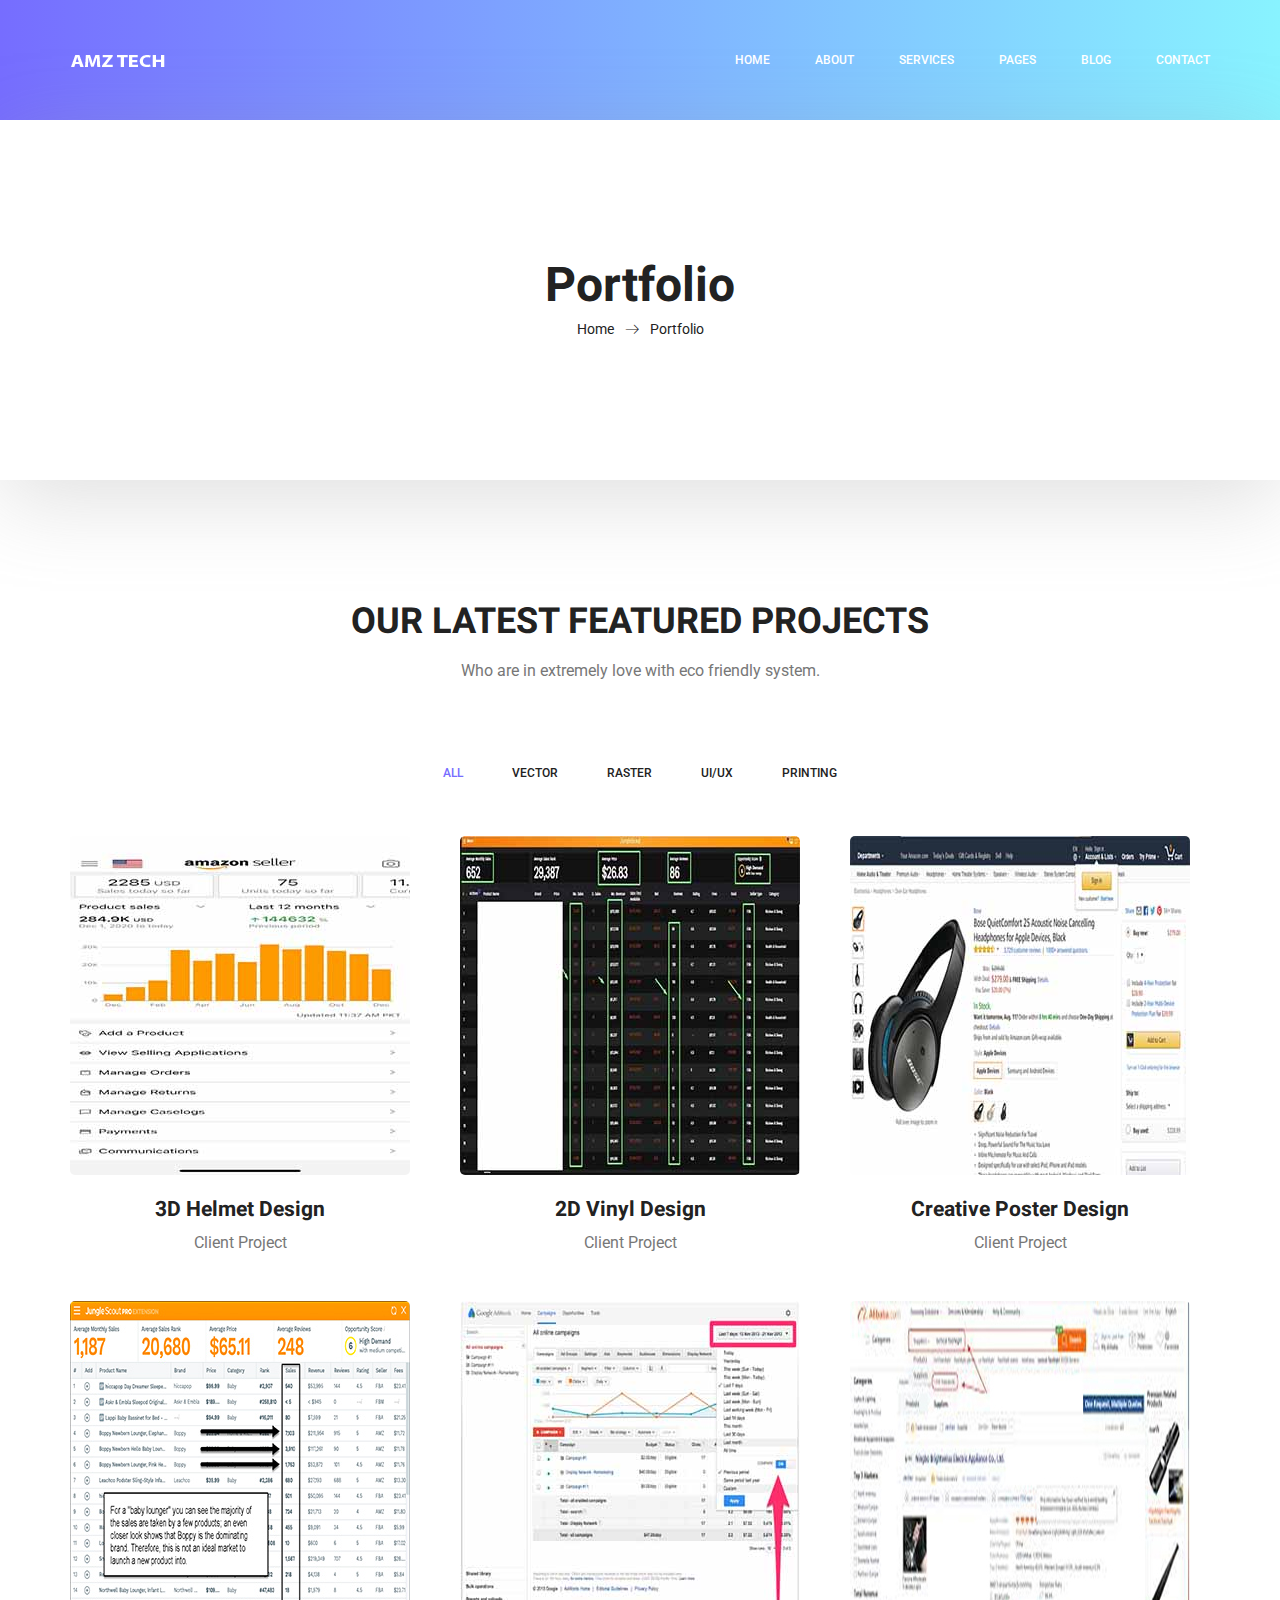
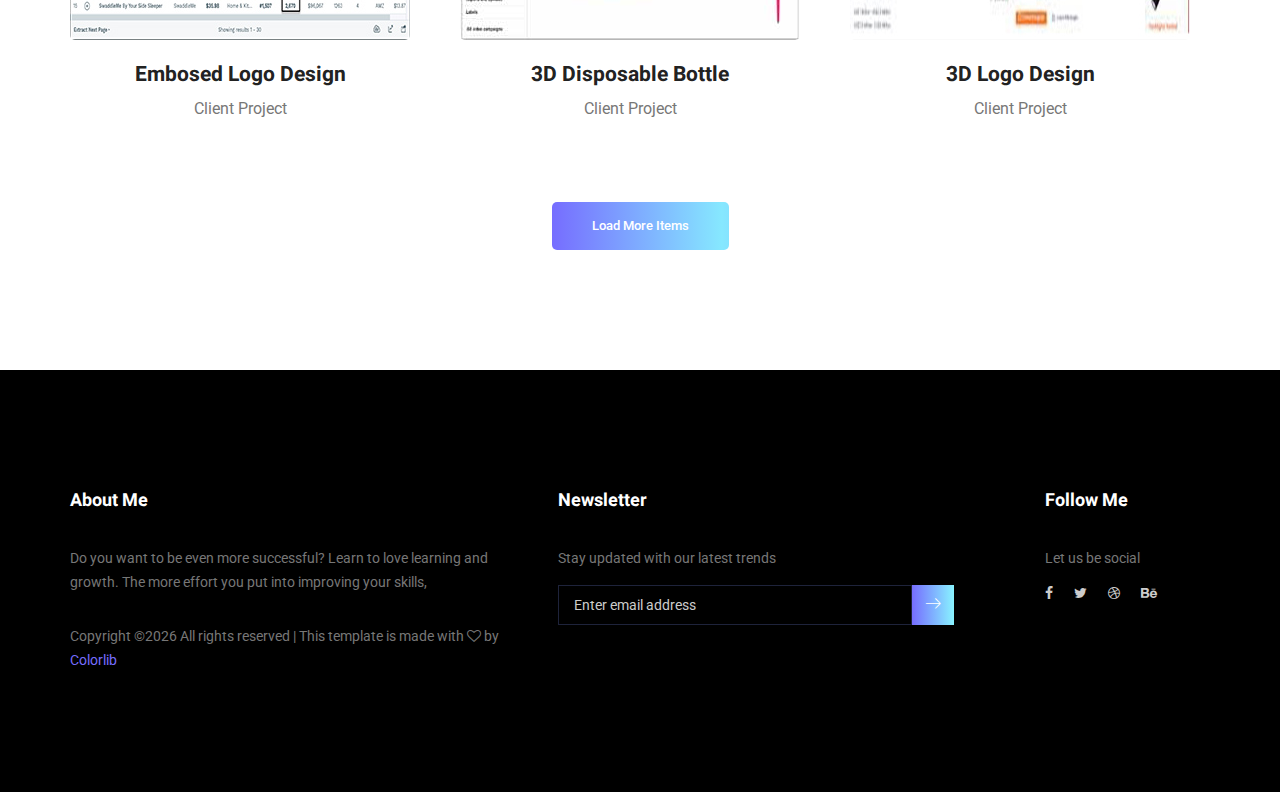
<file: portfolio.html>
<!doctype html>
<html lang="en">
    <head>
        <!-- Required meta tags -->
        <meta charset="utf-8">
        <meta name="viewport" content="width=device-width, initial-scale=1, shrink-to-fit=no">
        <link rel="icon" href="img/favicon.png" type="image/png">
        <title>MeetMe Personal</title>
        <!-- Bootstrap CSS -->
        <link rel="stylesheet" href="css/bootstrap.css">
        <link rel="stylesheet" href="vendors/linericon/style.css">
        <link rel="stylesheet" href="css/font-awesome.min.css">
        <link rel="stylesheet" href="vendors/owl-carousel/owl.carousel.min.css">
        <link rel="stylesheet" href="vendors/lightbox/simpleLightbox.css">
        <link rel="stylesheet" href="vendors/nice-select/css/nice-select.css">
        <link rel="stylesheet" href="vendors/animate-css/animate.css">
        <link rel="stylesheet" href="vendors/popup/magnific-popup.css">
        <link rel="stylesheet" href="vendors/flaticon/flaticon.css">
        <!-- main css -->
        <link rel="stylesheet" href="css/style.css">
        <link rel="stylesheet" href="css/responsive.css">
    </head>
    <body>
        
        <!--================Header Menu Area =================-->
        <header class="header_area">
            <div class="main_menu">
            	<nav class="navbar navbar-expand-lg navbar-light">
					<div class="container box_1620">
						<!-- Brand and toggle get grouped for better mobile display -->
						<a class="navbar-brand logo_h" href="index.html"><img src="img/logo.png" alt=""></a>
						<button class="navbar-toggler" type="button" data-toggle="collapse" data-target="#navbarSupportedContent" aria-controls="navbarSupportedContent" aria-expanded="false" aria-label="Toggle navigation">
							<span class="icon-bar"></span>
							<span class="icon-bar"></span>
							<span class="icon-bar"></span>
						</button>
						<!-- Collect the nav links, forms, and other content for toggling -->
						<div class="collapse navbar-collapse offset" id="navbarSupportedContent">
							<ul class="nav navbar-nav menu_nav ml-auto">
								<li class="nav-item active"><a class="nav-link" href="index.html">Home</a></li> 
								<li class="nav-item"><a class="nav-link" href="about-us.html">About</a></li> 
								<li class="nav-item"><a class="nav-link" href="services.html">Services</a></li> 
								<li class="nav-item submenu dropdown">
									<a href="#" class="nav-link dropdown-toggle" data-toggle="dropdown" role="button" aria-haspopup="true" aria-expanded="false">Pages</a>
									<ul class="dropdown-menu">
										<li class="nav-item"><a class="nav-link" href="portfolio.html">Portfolio</a></li>
										<li class="nav-item"><a class="nav-link" href="elements.html">Elements</a></li>
									</ul>
								</li> 
								<li class="nav-item submenu dropdown">
									<a href="#" class="nav-link dropdown-toggle" data-toggle="dropdown" role="button" aria-haspopup="true" aria-expanded="false">Blog</a>
									<ul class="dropdown-menu">
										<li class="nav-item"><a class="nav-link" href="blog.html">Blog</a></li>
										<li class="nav-item"><a class="nav-link" href="single-blog.html">Blog Details</a></li>
									</ul>
								</li> 
								<li class="nav-item"><a class="nav-link" href="contact.html">Contact</a></li>
							</ul>
						</div> 
					</div>
            	</nav>
            </div>
        </header>
        <!--================Header Menu Area =================-->
        
        <!--================Home Banner Area =================-->
        <section class="banner_area">
            <div class="box_1620">
				<div class="banner_inner d-flex align-items-center">
					<div class="container">
						<div class="banner_content text-center">
							<h2>Portfolio</h2>
							<div class="page_link">
								<a href="index.html">Home</a>
								<a href="portfolio.html">Portfolio</a>
							</div>
						</div>
					</div>
				</div>
            </div>
        </section>
        <!--================End Home Banner Area =================-->
        
        <!--================Home Gallery Area =================-->
        <section class="home_gallery_area p_120">
        	<div class="container">
        		<div class="main_title">
        			<h2>Our Latest Featured Projects</h2>
        			<p>Who are in extremely love with eco friendly system.</p>
        		</div>
        		<div class="isotope_fillter">
        			<ul class="gallery_filter list">
						<li class="active" data-filter="*"><a href="#">All</a></li>
						<li data-filter=".brand"><a href="#">Vector</a></li>
						<li data-filter=".manipul"><a href="#">Raster</a></li>
						<li data-filter=".creative"><a href="#">UI/UX</a></li>
						<li data-filter=".design"><a href="#">Printing</a></li>
					</ul>
        		</div>
        	</div>
        	<div class="container">
        		<div class="gallery_f_inner row imageGallery1">
        			<div class="col-lg-4 col-md-4 col-sm-6 brand manipul design print">
        				<div class="h_gallery_item">
        					<div class="g_img_item">
        						<img class="img-fluid" src="img/gallery/project-1.jpg" alt="">
        						<a class="light" href="img/gallery/project-1.jpg"><img src="img/gallery/icon.png" alt=""></a>
        					</div>
        					<div class="g_item_text">
        						<h4>3D Helmet Design</h4>
        						<p>Client Project</p>
        					</div>
        				</div>
        			</div>
        			<div class="col-lg-4 col-md-4 col-sm-6 brand manipul creative">
        				<div class="h_gallery_item">
        					<div class="g_img_item">
        						<img class="img-fluid" src="img/gallery/project-2.jpg" alt="">
        						<a class="light" href="img/gallery/project-2.jpg"><img src="img/gallery/icon.png" alt=""></a>
        					</div>
        					<div class="g_item_text">
        						<h4>2D Vinyl Design</h4>
        						<p>Client Project</p>
        					</div>
        				</div>
        			</div>
        			<div class="col-lg-4 col-md-4 col-sm-6 manipul creative design print">
        				<div class="h_gallery_item">
        					<div class="g_img_item">
        						<img class="img-fluid" src="img/gallery/project-3.jpg" alt="">
        						<a class="light" href="img/gallery/project-3.jpg"><img src="img/gallery/icon.png" alt=""></a>
        					</div>
        					<div class="g_item_text">
        						<h4>Creative Poster Design</h4>
        						<p>Client Project</p>
        					</div>
        				</div>
        			</div>
        			<div class="col-lg-4 col-md-4 col-sm-6 brand creative print">
        				<div class="h_gallery_item">
        					<div class="g_img_item">
        						<img class="img-fluid" src="img/gallery/project-4.jpg" alt="">
        						<a class="light" href="img/gallery/project-4.jpg"><img src="img/gallery/icon.png" alt=""></a>
        					</div>
        					<div class="g_item_text">
        						<h4>Embosed Logo Design</h4>
        						<p>Client Project</p>
        					</div>
        				</div>
        			</div>
        			<div class="col-lg-4 col-md-4 col-sm-6 brand manipul design">
        				<div class="h_gallery_item">
        					<div class="g_img_item">
        						<img class="img-fluid" src="img/gallery/project-5.jpg" alt="">
        						<a class="light" href="img/gallery/project-5.jpg"><img src="img/gallery/icon.png" alt=""></a>
        					</div>
        					<div class="g_item_text">
        						<h4>3D Disposable Bottle</h4>
        						<p>Client Project</p>
        					</div>
        				</div>
        			</div>
        			<div class="col-lg-4 col-md-4 col-sm-6 brand creative">
        				<div class="h_gallery_item">
        					<div class="g_img_item">
        						<img class="img-fluid" src="img/gallery/project-6.jpg" alt="">
        						<a class="light" href="img/gallery/project-6.jpg"><img src="img/gallery/icon.png" alt=""></a>
        					</div>
        					<div class="g_item_text">
        						<h4>3D Logo Design</h4>
        						<p>Client Project</p>
        					</div>
        				</div>
        			</div>
        		</div>
        		<div class="more_btn">
        			<a class="main_btn" href="#">Load More Items</a>
        		</div>
        	</div>
        </section>
        <!--================End Home Gallery Area =================-->
        
        <!--================Footer Area =================-->
        <footer class="footer_area p_120">
        	<div class="container">
        		<div class="row footer_inner">
        			<div class="col-lg-5 col-sm-6">
        				<aside class="f_widget ab_widget">
        					<div class="f_title">
        						<h3>About Me</h3>
        					</div>
        					<p>Do you want to be even more successful? Learn to love learning and growth. The more effort you put into improving your skills,</p>
        					<p><!-- Link back to Colorlib can't be removed. Template is licensed under CC BY 3.0. -->
Copyright &copy;<script>document.write(new Date().getFullYear());</script> All rights reserved | This template is made with <i class="fa fa-heart-o" aria-hidden="true"></i> by <a href="https://colorlib.com" target="_blank">Colorlib</a>
<!-- Link back to Colorlib can't be removed. Template is licensed under CC BY 3.0. --></p>
        				</aside>
        			</div>
        			<div class="col-lg-5 col-sm-6">
        				<aside class="f_widget news_widget">
        					<div class="f_title">
        						<h3>Newsletter</h3>
        					</div>
        					<p>Stay updated with our latest trends</p>
        					<div id="mc_embed_signup">
                                <form target="_blank" action="https://spondonit.us12.list-manage.com/subscribe/post?u=1462626880ade1ac87bd9c93a&amp;id=92a4423d01" method="get" class="subscribe_form relative">
                                	<div class="input-group d-flex flex-row">
                                        <input name="EMAIL" placeholder="Enter email address" onfocus="this.placeholder = ''" onblur="this.placeholder = 'Email Address '" required="" type="email">
                                        <button class="btn sub-btn"><span class="lnr lnr-arrow-right"></span></button>		
                                    </div>				
                                    <div class="mt-10 info"></div>
                                </form>
                            </div>
        				</aside>
        			</div>
        			<div class="col-lg-2">
        				<aside class="f_widget social_widget">
        					<div class="f_title">
        						<h3>Follow Me</h3>
        					</div>
        					<p>Let us be social</p>
        					<ul class="list">
        						<li><a href="#"><i class="fa fa-facebook"></i></a></li>
        						<li><a href="#"><i class="fa fa-twitter"></i></a></li>
        						<li><a href="#"><i class="fa fa-dribbble"></i></a></li>
        						<li><a href="#"><i class="fa fa-behance"></i></a></li>
        					</ul>
        				</aside>
        			</div>
        		</div>
        	</div>
        </footer>
        <!--================End Footer Area =================-->
        
        
        
        
        <!-- Optional JavaScript -->
        <!-- jQuery first, then Popper.js, then Bootstrap JS -->
        <script src="js/jquery-3.3.1.min.js"></script>
        <script src="js/popper.js"></script>
        <script src="js/bootstrap.min.js"></script>
        <script src="js/stellar.js"></script>
        <script src="vendors/lightbox/simpleLightbox.min.js"></script>
        <script src="vendors/nice-select/js/jquery.nice-select.min.js"></script>
        <script src="vendors/isotope/imagesloaded.pkgd.min.js"></script>
        <script src="vendors/isotope/isotope.pkgd.min.js"></script>
        <script src="vendors/owl-carousel/owl.carousel.min.js"></script>
        <script src="vendors/popup/jquery.magnific-popup.min.js"></script>
        <script src="js/jquery.ajaxchimp.min.js"></script>
        <script src="vendors/counter-up/jquery.waypoints.min.js"></script>
        <script src="vendors/counter-up/jquery.counterup.min.js"></script>
        <script src="js/mail-script.js"></script>
        <script src="js/theme.js"></script>
    </body>
</html>
</file>
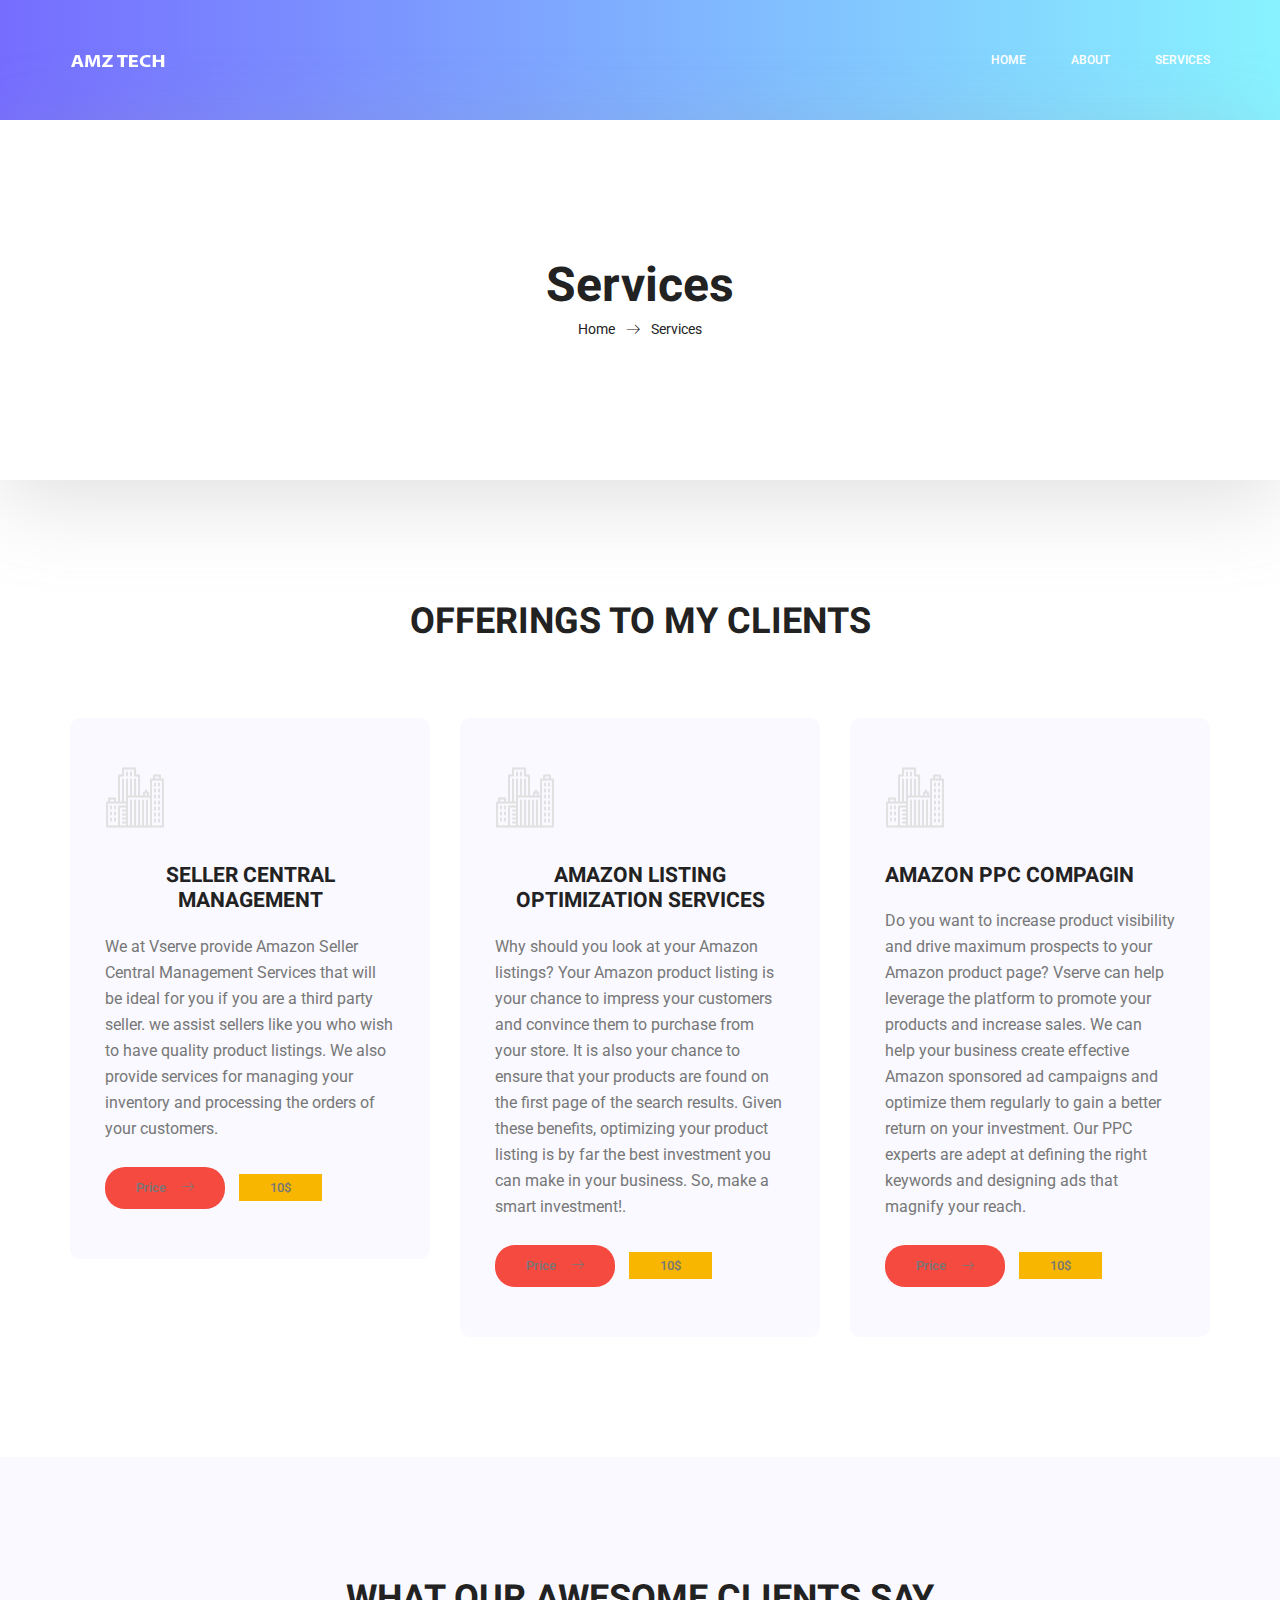
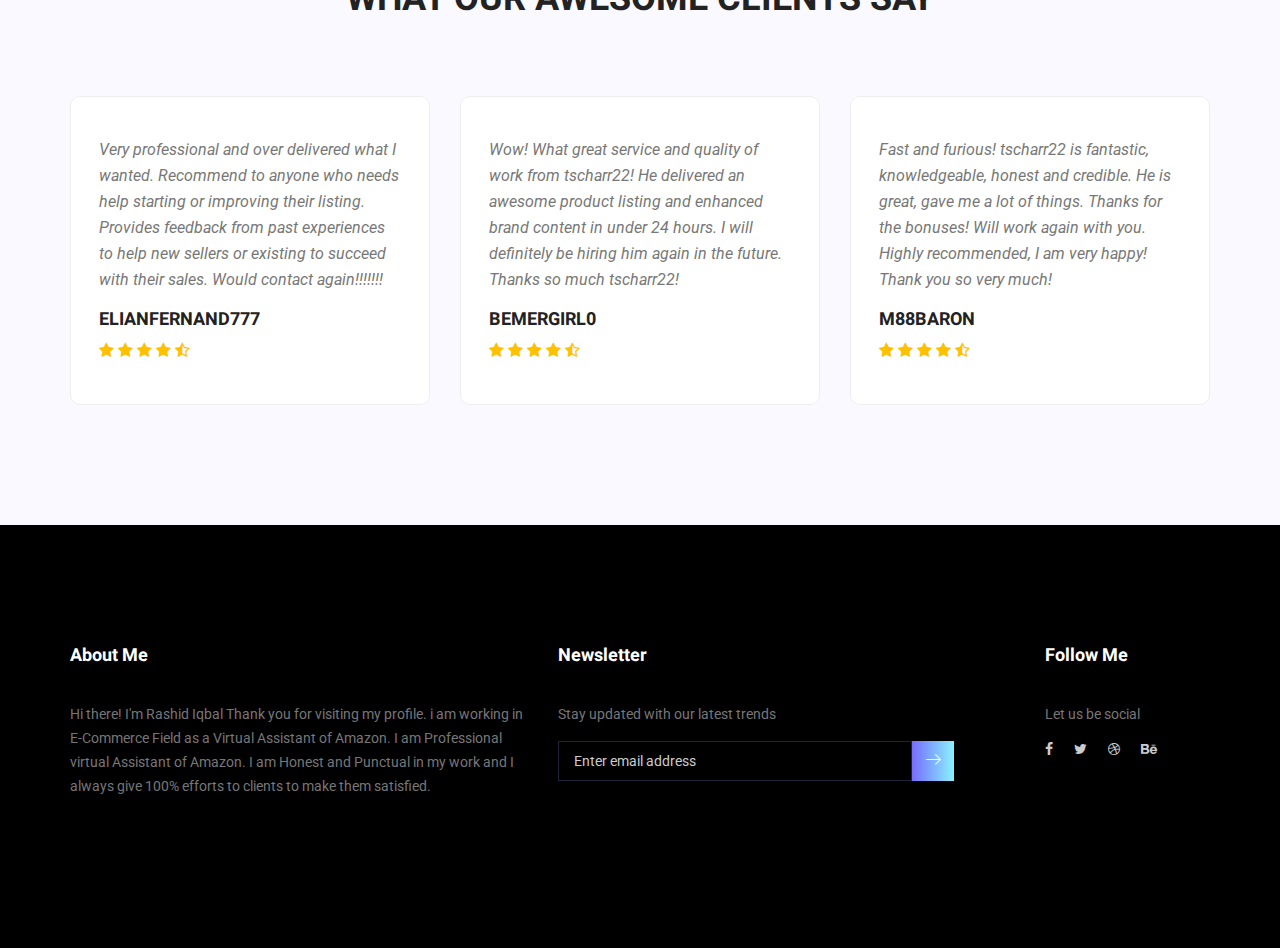
<file: services.html>
<!doctype html>
<html lang="en">
    <head>
        <!-- Required meta tags -->
        <meta charset="utf-8">
        <meta name="viewport" content="width=device-width, initial-scale=1, shrink-to-fit=no">
        <link rel="icon" href="img/favicon.png" type="image/png">
        <title>MeetMe Personal</title>
        <!-- Bootstrap CSS -->
        <link rel="stylesheet" href="css/bootstrap.css">
        <link rel="stylesheet" href="vendors/linericon/style.css">
        <link rel="stylesheet" href="css/font-awesome.min.css">
        <link rel="stylesheet" href="vendors/owl-carousel/owl.carousel.min.css">
        <link rel="stylesheet" href="vendors/lightbox/simpleLightbox.css">
        <link rel="stylesheet" href="vendors/nice-select/css/nice-select.css">
        <link rel="stylesheet" href="vendors/animate-css/animate.css">
        <link rel="stylesheet" href="vendors/popup/magnific-popup.css">
        <link rel="stylesheet" href="vendors/flaticon/flaticon.css">
        <!-- main css -->
        <link rel="stylesheet" href="css/style.css">
        <link rel="stylesheet" href="css/responsive.css">
    </head>
    <body>
        
        <!--================Header Menu Area =================-->
        <header class="header_area">
            <div class="main_menu">
            	<nav class="navbar navbar-expand-lg navbar-light">
					<div class="container box_1620">
						<!-- Brand and toggle get grouped for better mobile display -->
						<a class="navbar-brand logo_h" href="index.html"><img src="img/logo.png" alt=""></a>
						<button class="navbar-toggler" type="button" data-toggle="collapse" data-target="#navbarSupportedContent" aria-controls="navbarSupportedContent" aria-expanded="false" aria-label="Toggle navigation">
							<span class="icon-bar"></span>
							<span class="icon-bar"></span>
							<span class="icon-bar"></span>
						</button>
						<!-- Collect the nav links, forms, and other content for toggling -->
						<div class="collapse navbar-collapse offset" id="navbarSupportedContent">
							<ul class="nav navbar-nav menu_nav ml-auto">
								<li class="nav-item active"><a class="nav-link" href="index.html">Home</a></li> 
								<li class="nav-item"><a class="nav-link" href="about-us.html">About</a></li> 
								<li class="nav-item"><a class="nav-link" href="services.html">Services</a></li> 
								 
								
								</ul>
						</div> 
					</div>
            	</nav>
            </div>
        </header>
        <!--================Header Menu Area =================-->
        
        <!--================Home Banner Area =================-->
        <section class="banner_area">
            <div class="box_1620">
				<div class="banner_inner d-flex align-items-center">
					<div class="container">
						<div class="banner_content text-center">
							<h2>Services</h2>
							<div class="page_link">
								<a href="index.html">Home</a>
								<a href="services.html">Services</a>
							</div>
						</div>
					</div>
				</div>
            </div>
        </section>
        <!--================End Home Banner Area =================-->
        
        <!--================Feature Area =================-->
        <section class="feature_area white_feature p_120">
        	<div class="container">
        		<div class="main_title">
        			<h2>offerings to my clients</h2>
        			<p></p>
        		</div>
        		<div class="feature_inner row">
					<div class="col-lg-4 col-md-6">
						<div class="feature_item">
							<i class="flaticon-city"></i>
							<h4 style="text-align: center;">Seller Central Management</h4>
							<p>We at Vserve provide Amazon Seller Central Management Services that will be ideal for you if you are a third
								party
								seller. we assist sellers like you who wish to have quality product listings.
								We also provide services for managing your inventory and processing the orders of your customers.</p>
								<div class="button-group-area mt-40">
									<a class="genric-btn danger circle arrow">Price <span class="lnr lnr-arrow-right"></span></a>
									<a class="genric-btn primary small">10$</a>
								</div>
							</div>
					</div>
					<div class="col-lg-4 col-md-6">
						<div class="feature_item">
							<i class="flaticon-city"></i>
							<h4 style="text-align: center;">Amazon Listing Optimization Services</h4>
							<p>Why should you look at your Amazon listings? Your Amazon product listing is your chance to impress your
								customers and
								convince them to purchase from your store. It is also your chance to ensure that your products are found on
								the first
								page of the search results. Given these benefits, optimizing your product listing is by far the best
								investment you can
								make in your business. So, make a smart investment!.</p>
								<div class="button-group-area mt-40">
									<a class="genric-btn danger circle arrow">Price <span class="lnr lnr-arrow-right"></span></a>
									<a class="genric-btn primary small">10$</a>
								</div>
							</div>
					</div>
					<div class="col-lg-4 col-md-6">
						<div class="feature_item">
							<i class="flaticon-city"></i>
							<h4>Amazon PPC Compagin</h4>
							<p>Do you want to increase product visibility and drive maximum prospects to your Amazon product page? Vserve
								can help
								leverage the platform to promote your products and increase sales. We can help your business create
								effective Amazon
								sponsored ad campaigns and optimize them regularly to gain a better return on your investment. Our PPC
								experts are adept
								at defining the right keywords and designing ads that magnify your reach.</p>
									<div class="button-group-area mt-40">
										<a class="genric-btn danger circle arrow">Price <span class="lnr lnr-arrow-right"></span></a>
									<a class="genric-btn primary small">10$</a>
									</div>


							</div>
					</div>
        			<!-- <div class="col-lg-4 col-md-6">
        				<div class="feature_item">
        					<i class="flaticon-city"></i>
        					<h4>Architecture</h4>
        					<p>If you are looking at blank cassettes on the web, you may be very confused at the difference in price. You may see some for as low as $17 each.</p>
							<div class="button-group-area mt-40">
								<a class="genric-btn danger circle arrow">Price <span class="lnr lnr-arrow-right"></span></a>
								<a class="genric-btn primary small">10$</a>
							</div>
						</div>
        			</div> -->
        			<!-- <div class="col-lg-4 col-md-6">
        				<div class="feature_item">
        					<i class="flaticon-skyline"></i>
        					<h4>Interior Design</h4>
        					<p>If you are looking at blank cassettes on the web, you may be very confused at the difference in price. You may see some for as low as $17 each.</p>
        				</div>
        			</div> -->
        			<!-- <div class="col-lg-4 col-md-6">
        				<div class="feature_item">
        					<i class="flaticon-sketch"></i>
        					<h4>Concept Design</h4>
        					<p>If you are looking at blank cassettes on the web, you may be very confused at the difference in price. You may see some for as low as $17 each.</p>
        				</div>
        			</div> -->
        		</div>
        	</div>
        </section>
        <!--================End Feature Area =================-->
        
        <!--================Testimonials Area =================-->
				<section class="testimonials_area p_120">
					<div class="container">
						<div class="main_title">
							<h2>What Our Awesome Clients Say</h2>
				
						</div>
						<div class="testi_inner">
							<div class="testi_slider owl-carousel">
								<div class="item">
									<div class="testi_item">
										<p>Very professional and over delivered what I wanted. Recommend to anyone who needs help
											starting or improving their
											listing. Provides feedback from past experiences to help new sellers or existing to succeed
											with their sales. Would
											contact again!!!!!!!</p>
										<h4>Elianfernand777</h4>
										<a href="#"><i class="fa fa-star"></i></a>
										<a href="#"><i class="fa fa-star"></i></a>
										<a href="#"><i class="fa fa-star"></i></a>
										<a href="#"><i class="fa fa-star"></i></a>
										<a href="#"><i class="fa fa-star-half-o"></i></a>
									</div>
								</div>
								<div class="item">
									<div class="testi_item">
										<p>Wow! What great service and quality of work from tscharr22! He delivered an awesome product
											listing and enhanced brand
											content in under 24 hours. I will definitely be hiring him again in the future. Thanks so
											much tscharr22!</p>
										<h4>bemergirl0</h4>
										<a href="#"><i class="fa fa-star"></i></a>
										<a href="#"><i class="fa fa-star"></i></a>
										<a href="#"><i class="fa fa-star"></i></a>
										<a href="#"><i class="fa fa-star"></i></a>
										<a href="#"><i class="fa fa-star-half-o"></i></a>
									</div>
								</div>
								<div class="item">
									<div class="testi_item">
										<p>Fast and furious! tscharr22 is fantastic, knowledgeable, honest and credible. He is great,
											gave me a lot of things.
											Thanks for the bonuses! Will work again with you. Highly recommended, I am very happy! Thank
											you so very much!</p>
										<h4>m88baron</h4>
										<a href="#"><i class="fa fa-star"></i></a>
										<a href="#"><i class="fa fa-star"></i></a>
										<a href="#"><i class="fa fa-star"></i></a>
										<a href="#"><i class="fa fa-star"></i></a>
										<a href="#"><i class="fa fa-star-half-o"></i></a>
									</div>
								</div>
							</div>
						</div>
					</div>
				</section>
        <!--================End Testimonials Area =================-->
        
        <!--================Footer Area =================-->
		<footer class="footer_area p_120">
			<div class="container">
				<div class="row footer_inner">
					<div class="col-lg-5 col-sm-6">
						<aside class="f_widget ab_widget">
							<div class="f_title">
								<h3>About Me</h3>
							</div>
							<p> Hi there! I'm Rashid Iqbal Thank you for visiting my profile.
								i am working in E-Commerce Field as a Virtual Assistant of Amazon. I am Professional virtual
								Assistant of Amazon.
								I am Honest and Punctual in my work and I always give 100% efforts to clients to make them
								satisfied.</p>
		
						</aside>
					</div>
					<div class="col-lg-5 col-sm-6">
						<aside class="f_widget news_widget">
							<div class="f_title">
								<h3>Newsletter</h3>
							</div>
							<p>Stay updated with our latest trends</p>
							<div id="mc_embed_signup">
								<form target="_blank" action="engineerrashid.36@gmail.com" method="get"
									class="subscribe_form relative">
									<div class="input-group d-flex flex-row">
										<input name="EMAIL" placeholder="Enter email address" onfocus="this.placeholder = ''"
											onblur="this.placeholder = 'engineerrashid.36@gmail.com '" required="" type="email">
										<button class="btn sub-btn"><span class="lnr lnr-arrow-right"></span></button>
									</div>
									<div class="mt-10 info"></div>
								</form>
							</div>
						</aside>
					</div>
					<div class="col-lg-2">
						<aside class="f_widget social_widget">
							<div class="f_title">
								<h3>Follow Me</h3>
							</div>
							<p>Let us be social</p>
							<ul class="list">
								<li><a href="https://www.facebook.com/profile.php?id=100072281919896"><i
											class="fa fa-facebook"></i></a></li>
								<li><a href="#"><i class="fa fa-twitter"></i></a></li>
								<li><a href="#"><i class="fa fa-dribbble"></i></a></li>
								<li><a href="#"><i class="fa fa-behance"></i></a></li>
							</ul>
						</aside>
					</div>
				</div>
			</div>
		</footer>
        <!--================End Footer Area =================-->
        
        
        
        
        <!-- Optional JavaScript -->
        <!-- jQuery first, then Popper.js, then Bootstrap JS -->
        <script src="js/jquery-3.3.1.min.js"></script>
        <script src="js/popper.js"></script>
        <script src="js/bootstrap.min.js"></script>
        <script src="js/stellar.js"></script>
        <script src="vendors/lightbox/simpleLightbox.min.js"></script>
        <script src="vendors/nice-select/js/jquery.nice-select.min.js"></script>
        <script src="vendors/isotope/imagesloaded.pkgd.min.js"></script>
        <script src="vendors/isotope/isotope.pkgd.min.js"></script>
        <script src="vendors/owl-carousel/owl.carousel.min.js"></script>
        <script src="vendors/popup/jquery.magnific-popup.min.js"></script>
        <script src="js/jquery.ajaxchimp.min.js"></script>
        <script src="vendors/counter-up/jquery.waypoints.min.js"></script>
        <script src="vendors/counter-up/jquery.counterup.min.js"></script>
        <script src="js/mail-script.js"></script>
        <script src="js/theme.js"></script>
    </body>
</html>
</file>
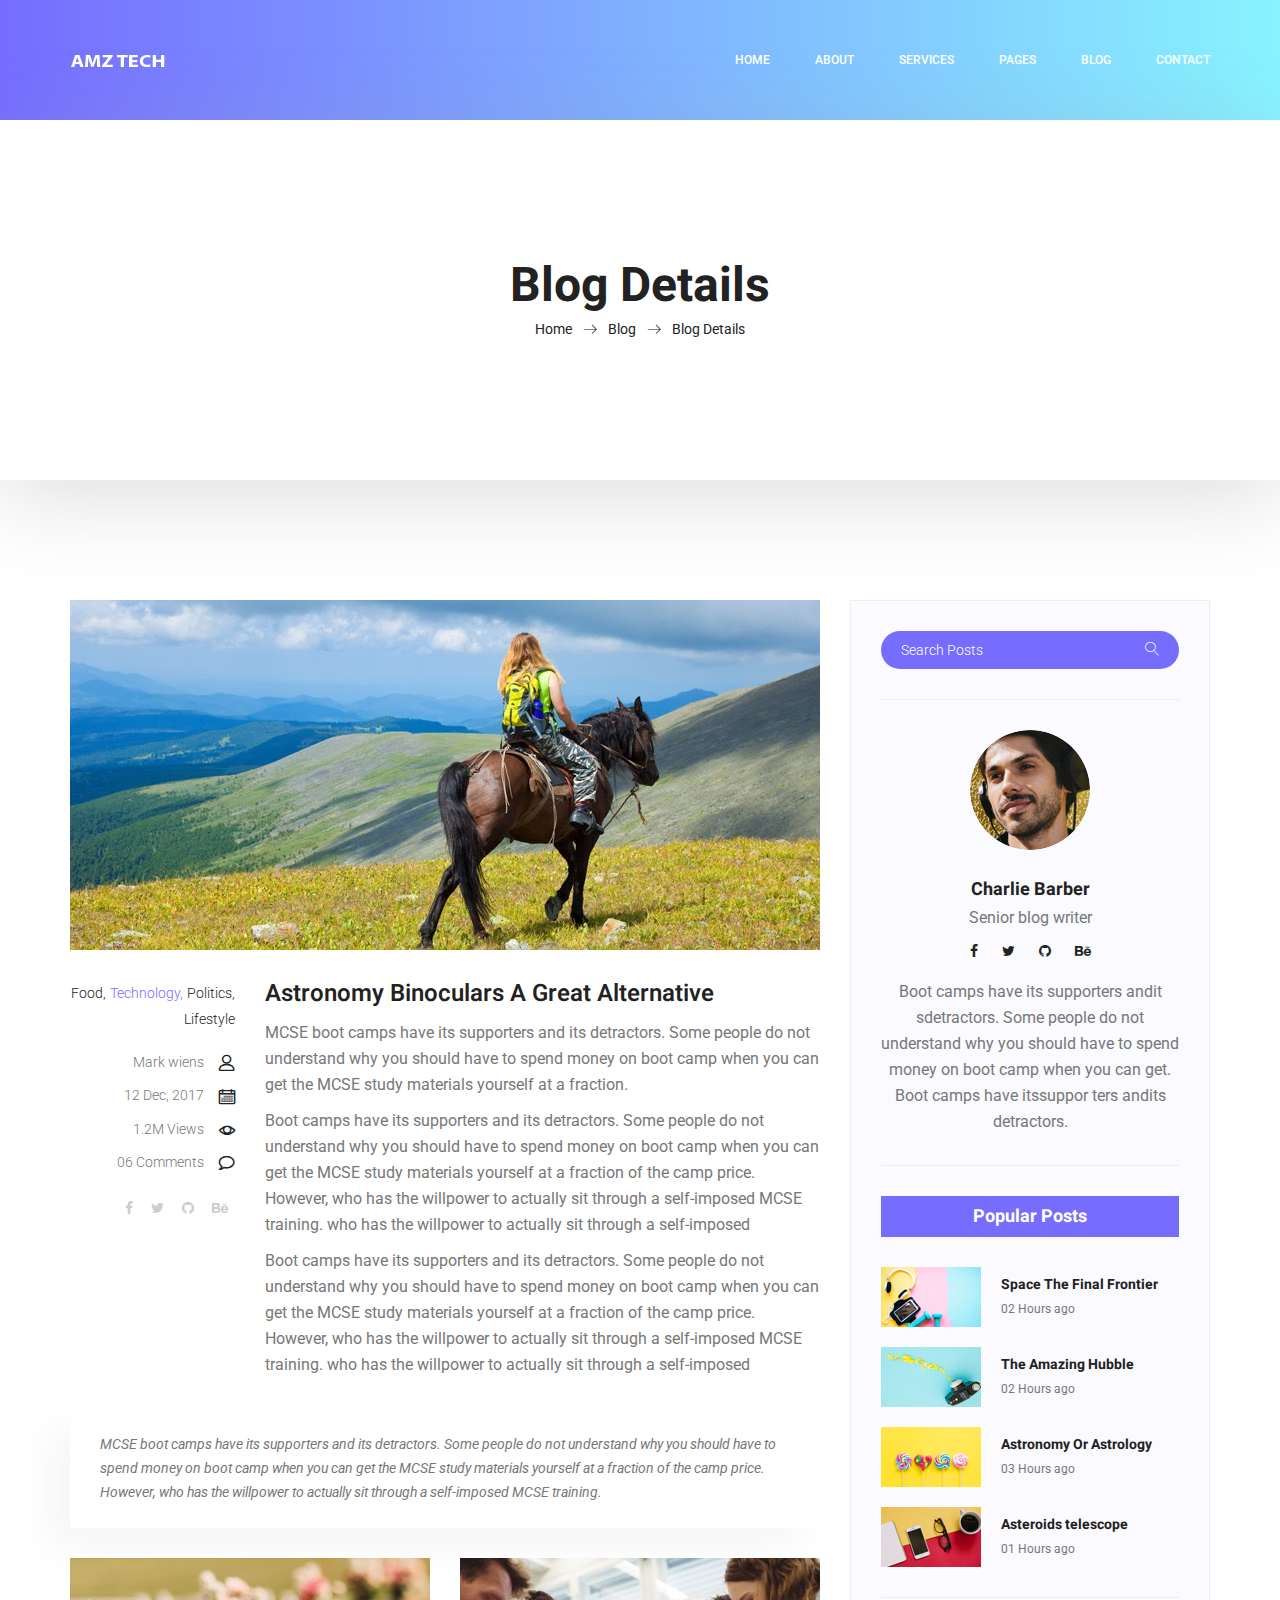
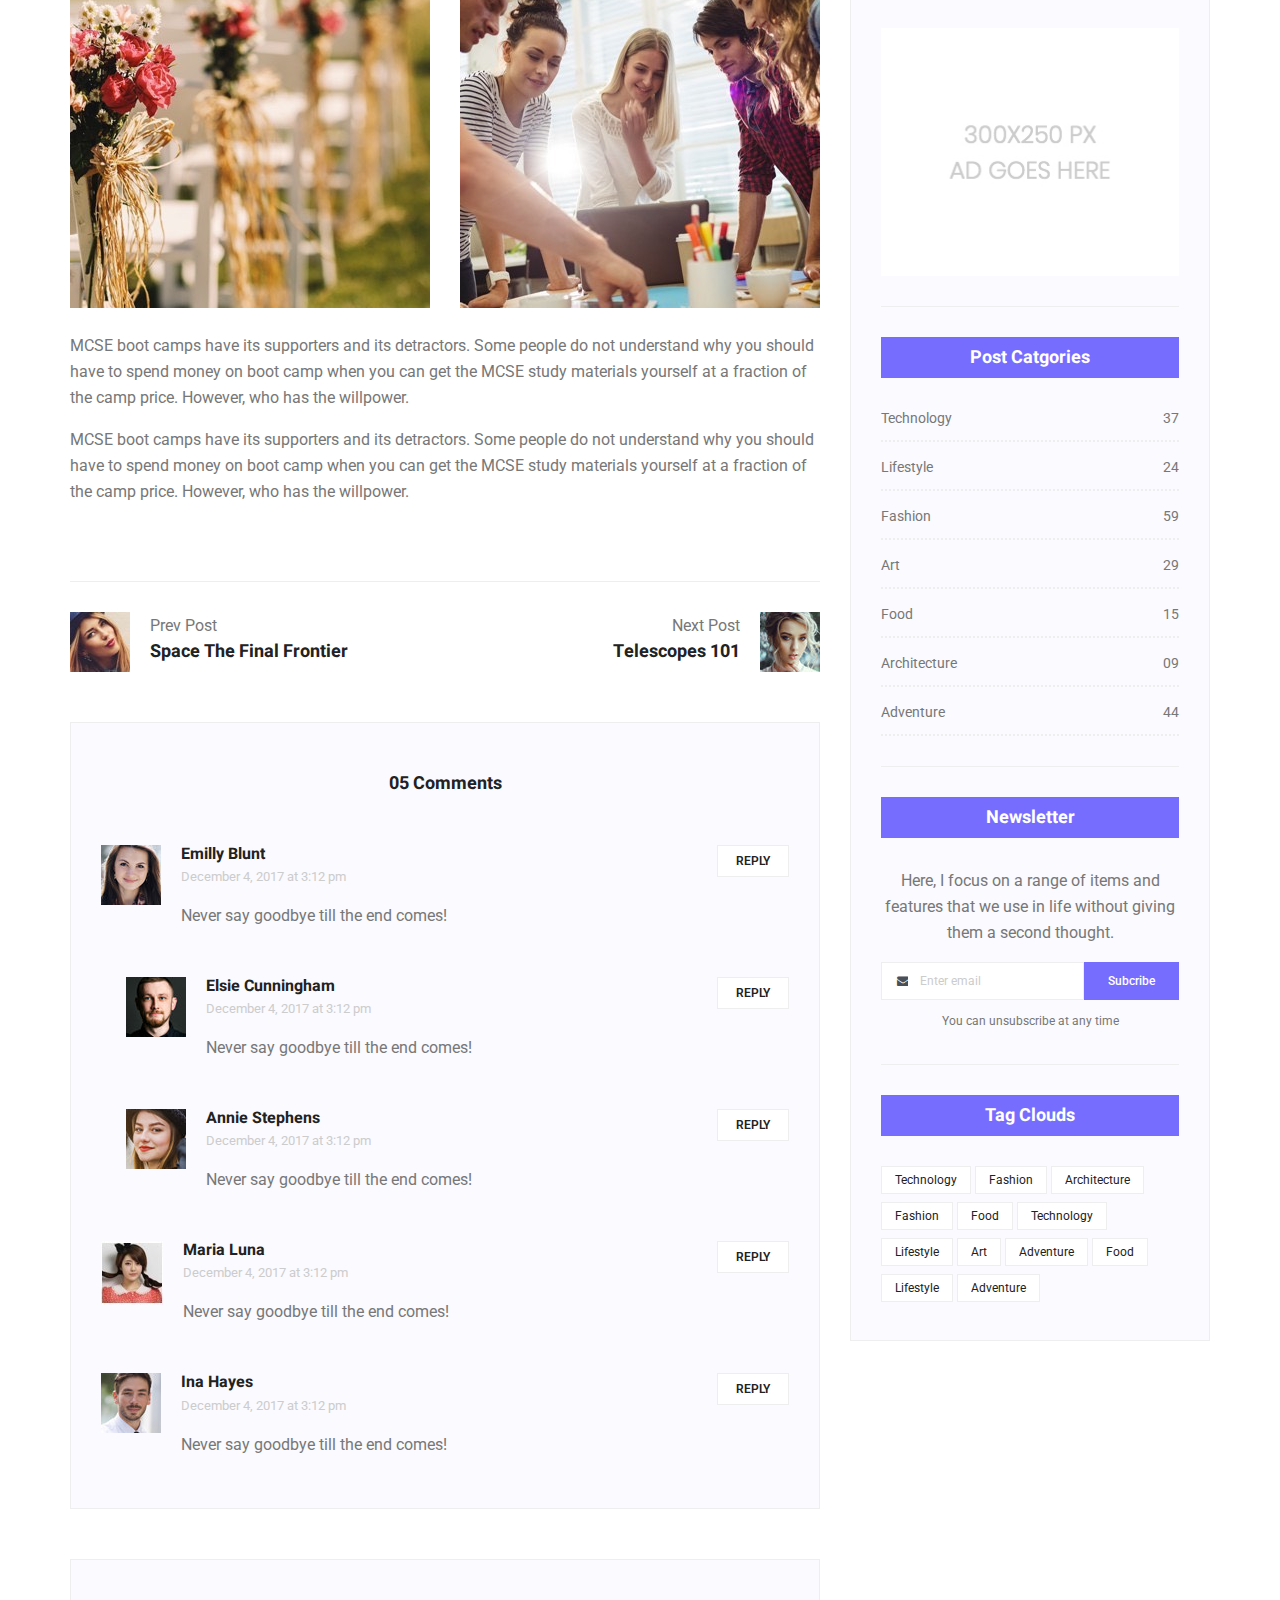
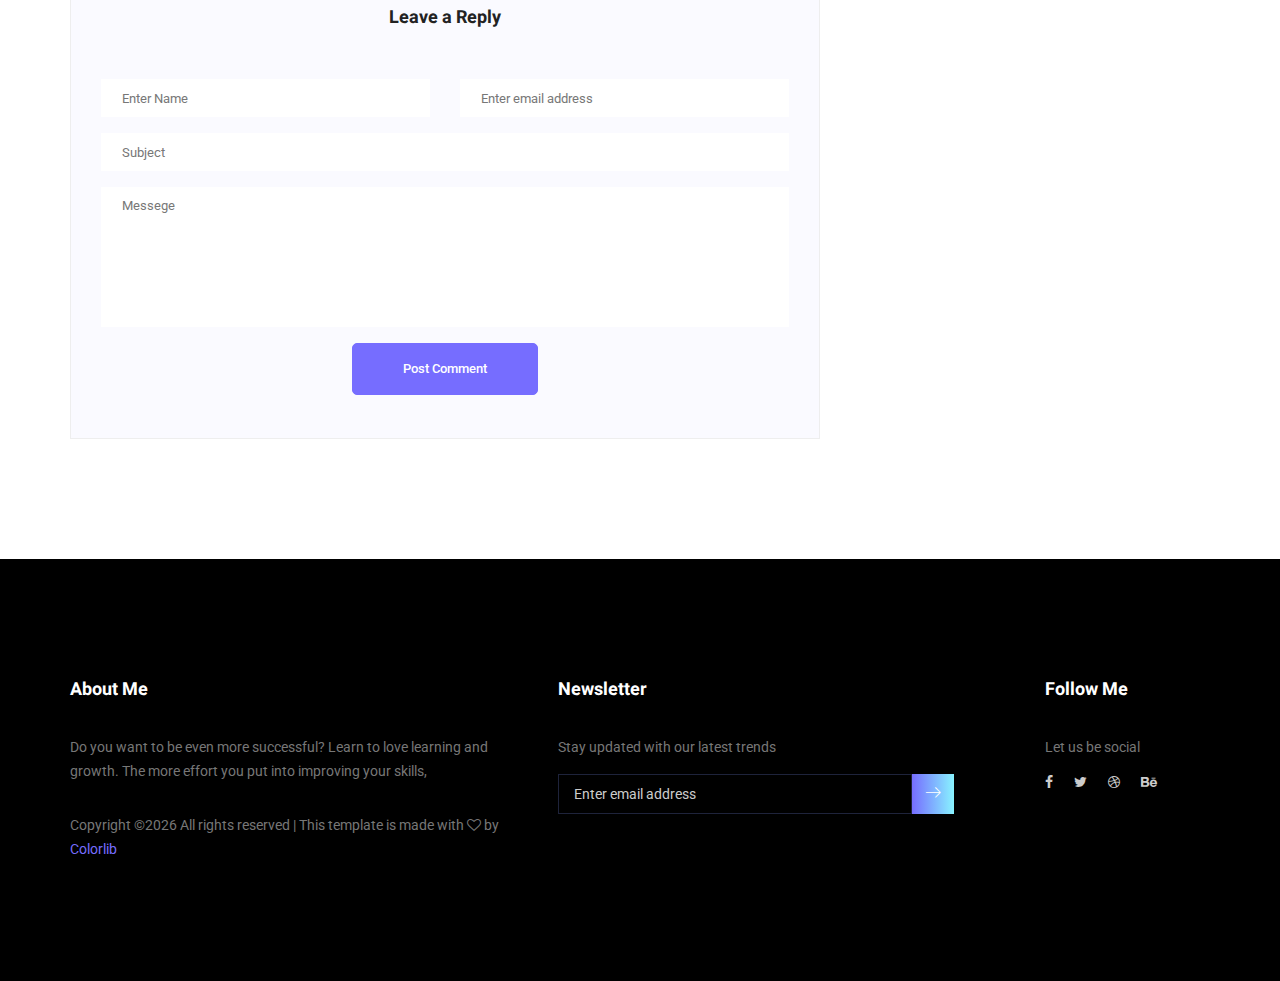
<file: single-blog.html>
<!doctype html>
<html lang="en">
    <head>
        <!-- Required meta tags -->
        <meta charset="utf-8">
        <meta name="viewport" content="width=device-width, initial-scale=1, shrink-to-fit=no">
        <link rel="icon" href="img/favicon.png" type="image/png">
        <title>MeetMe Personal</title>
        <!-- Bootstrap CSS -->
        <link rel="stylesheet" href="css/bootstrap.css">
        <link rel="stylesheet" href="vendors/linericon/style.css">
        <link rel="stylesheet" href="css/font-awesome.min.css">
        <link rel="stylesheet" href="vendors/owl-carousel/owl.carousel.min.css">
        <link rel="stylesheet" href="vendors/lightbox/simpleLightbox.css">
        <link rel="stylesheet" href="vendors/nice-select/css/nice-select.css">
        <link rel="stylesheet" href="vendors/animate-css/animate.css">
        <link rel="stylesheet" href="vendors/popup/magnific-popup.css">
        <!-- main css -->
        <link rel="stylesheet" href="css/style.css">
        <link rel="stylesheet" href="css/responsive.css">
    </head>
    <body>
        
        <!--================Header Menu Area =================-->
        <header class="header_area">
            <div class="main_menu">
            	<nav class="navbar navbar-expand-lg navbar-light">
					<div class="container box_1620">
						<!-- Brand and toggle get grouped for better mobile display -->
						<a class="navbar-brand logo_h" href="index.html"><img src="img/logo.png" alt=""></a>
						<button class="navbar-toggler" type="button" data-toggle="collapse" data-target="#navbarSupportedContent" aria-controls="navbarSupportedContent" aria-expanded="false" aria-label="Toggle navigation">
							<span class="icon-bar"></span>
							<span class="icon-bar"></span>
							<span class="icon-bar"></span>
						</button>
						<!-- Collect the nav links, forms, and other content for toggling -->
						<div class="collapse navbar-collapse offset" id="navbarSupportedContent">
							<ul class="nav navbar-nav menu_nav ml-auto">
								<li class="nav-item active"><a class="nav-link" href="index.html">Home</a></li> 
								<li class="nav-item"><a class="nav-link" href="about-us.html">About</a></li> 
								<li class="nav-item"><a class="nav-link" href="services.html">Services</a></li> 
								<li class="nav-item submenu dropdown">
									<a href="#" class="nav-link dropdown-toggle" data-toggle="dropdown" role="button" aria-haspopup="true" aria-expanded="false">Pages</a>
									<ul class="dropdown-menu">
										<li class="nav-item"><a class="nav-link" href="portfolio.html">Portfolio</a></li>
										<li class="nav-item"><a class="nav-link" href="elements.html">Elements</a></li>
									</ul>
								</li> 
								<li class="nav-item submenu dropdown">
									<a href="#" class="nav-link dropdown-toggle" data-toggle="dropdown" role="button" aria-haspopup="true" aria-expanded="false">Blog</a>
									<ul class="dropdown-menu">
										<li class="nav-item"><a class="nav-link" href="blog.html">Blog</a></li>
										<li class="nav-item"><a class="nav-link" href="single-blog.html">Blog Details</a></li>
									</ul>
								</li> 
								<li class="nav-item"><a class="nav-link" href="contact.html">Contact</a></li>
							</ul>
						</div> 
					</div>
            	</nav>
            </div>
        </header>
        <!--================Header Menu Area =================-->
        
        <!--================Home Banner Area =================-->
        <section class="banner_area">
            <div class="box_1620">
				<div class="banner_inner d-flex align-items-center">
					<div class="container">
						<div class="banner_content text-center">
							<h2>Blog Details</h2>
							<div class="page_link">
								<a href="index.html">Home</a>
								<a href="blog.html">Blog</a>
								<a href="single-blog.html">Blog Details</a>
							</div>
						</div>
					</div>
				</div>
            </div>
        </section>
        <!--================End Home Banner Area =================-->
        
        <!--================Blog Area =================-->
        <section class="blog_area single-post-area p_120">
            <div class="container">
                <div class="row">
                    <div class="col-lg-8 posts-list">
                        <div class="single-post row">
                            <div class="col-lg-12">
                                <div class="feature-img">
                                    <img class="img-fluid" src="img/blog/feature-img1.jpg" alt="">
                                </div>									
                            </div>
                            <div class="col-lg-3  col-md-3">
                                <div class="blog_info text-right">
                                    <div class="post_tag">
                                        <a href="#">Food,</a>
                                        <a class="active" href="#">Technology,</a>
                                        <a href="#">Politics,</a>
                                        <a href="#">Lifestyle</a>
                                    </div>
                                    <ul class="blog_meta list">
                                        <li><a href="#">Mark wiens<i class="lnr lnr-user"></i></a></li>
                                        <li><a href="#">12 Dec, 2017<i class="lnr lnr-calendar-full"></i></a></li>
                                        <li><a href="#">1.2M Views<i class="lnr lnr-eye"></i></a></li>
                                        <li><a href="#">06 Comments<i class="lnr lnr-bubble"></i></a></li>
                                    </ul>
                                    <ul class="social-links">
                                        <li><a href="#"><i class="fa fa-facebook"></i></a></li>
                                        <li><a href="#"><i class="fa fa-twitter"></i></a></li>
                                        <li><a href="#"><i class="fa fa-github"></i></a></li>
                                        <li><a href="#"><i class="fa fa-behance"></i></a></li>
                                    </ul>
                                </div>
                            </div>
                            <div class="col-lg-9 col-md-9 blog_details">
                                <h2>Astronomy Binoculars A Great Alternative</h2>
                                <p class="excert">
                                    MCSE boot camps have its supporters and its detractors. Some people do not understand why you should have to spend money on boot camp when you can get the MCSE study materials yourself at a fraction.
                                </p>
                                <p>
                                    Boot camps have its supporters and its detractors. Some people do not understand why you should have to spend money on boot camp when you can get the MCSE study materials yourself at a fraction of the camp price. However, who has the willpower to actually sit through a self-imposed MCSE training. who has the willpower to actually sit through a self-imposed
                                </p>
                                <p>
                                    Boot camps have its supporters and its detractors. Some people do not understand why you should have to spend money on boot camp when you can get the MCSE study materials yourself at a fraction of the camp price. However, who has the willpower to actually sit through a self-imposed MCSE training. who has the willpower to actually sit through a self-imposed
                                </p>
                            </div>
                            <div class="col-lg-12">
                                <div class="quotes">
                                    MCSE boot camps have its supporters and its detractors. Some people do not understand why you should have to spend money on boot camp when you can get the MCSE study materials yourself at a fraction of the camp price. However, who has the willpower to actually sit through a self-imposed MCSE training.										
                                </div>
                                <div class="row">
                                    <div class="col-6">
                                        <img class="img-fluid" src="img/blog/post-img1.jpg" alt="">
                                    </div>
                                    <div class="col-6">
                                        <img class="img-fluid" src="img/blog/post-img2.jpg" alt="">
                                    </div>	
                                    <div class="col-lg-12 mt-25">
                                        <p>
                                            MCSE boot camps have its supporters and its detractors. Some people do not understand why you should have to spend money on boot camp when you can get the MCSE study materials yourself at a fraction of the camp price. However, who has the willpower.
                                        </p>
                                        <p>
                                            MCSE boot camps have its supporters and its detractors. Some people do not understand why you should have to spend money on boot camp when you can get the MCSE study materials yourself at a fraction of the camp price. However, who has the willpower.
                                        </p>											
                                    </div>									
                                </div>
                            </div>
                        </div>
                        <div class="navigation-area">
                            <div class="row">
                                <div class="col-lg-6 col-md-6 col-12 nav-left flex-row d-flex justify-content-start align-items-center">
                                    <div class="thumb">
                                        <a href="#"><img class="img-fluid" src="img/blog/prev.jpg" alt=""></a>
                                    </div>
                                    <div class="arrow">
                                        <a href="#"><span class="lnr text-white lnr-arrow-left"></span></a>
                                    </div>
                                    <div class="detials">
                                        <p>Prev Post</p>
                                        <a href="#"><h4>Space The Final Frontier</h4></a>
                                    </div>
                                </div>
                                <div class="col-lg-6 col-md-6 col-12 nav-right flex-row d-flex justify-content-end align-items-center">
                                    <div class="detials">
                                        <p>Next Post</p>
                                        <a href="#"><h4>Telescopes 101</h4></a>
                                    </div>
                                    <div class="arrow">
                                        <a href="#"><span class="lnr text-white lnr-arrow-right"></span></a>
                                    </div>
                                    <div class="thumb">
                                        <a href="#"><img class="img-fluid" src="img/blog/next.jpg" alt=""></a>
                                    </div>										
                                </div>									
                            </div>
                        </div>
                        <div class="comments-area">
                            <h4>05 Comments</h4>
                            <div class="comment-list">
                                <div class="single-comment justify-content-between d-flex">
                                    <div class="user justify-content-between d-flex">
                                        <div class="thumb">
                                            <img src="img/blog/c1.jpg" alt="">
                                        </div>
                                        <div class="desc">
                                            <h5><a href="#">Emilly Blunt</a></h5>
                                            <p class="date">December 4, 2017 at 3:12 pm </p>
                                            <p class="comment">
                                                Never say goodbye till the end comes!
                                            </p>
                                        </div>
                                    </div>
                                    <div class="reply-btn">
                                           <a href="" class="btn-reply text-uppercase">reply</a> 
                                    </div>
                                </div>
                            </div>	
                            <div class="comment-list left-padding">
                                <div class="single-comment justify-content-between d-flex">
                                    <div class="user justify-content-between d-flex">
                                        <div class="thumb">
                                            <img src="img/blog/c2.jpg" alt="">
                                        </div>
                                        <div class="desc">
                                            <h5><a href="#">Elsie Cunningham</a></h5>
                                            <p class="date">December 4, 2017 at 3:12 pm </p>
                                            <p class="comment">
                                                Never say goodbye till the end comes!
                                            </p>
                                        </div>
                                    </div>
                                    <div class="reply-btn">
                                           <a href="" class="btn-reply text-uppercase">reply</a> 
                                    </div>
                                </div>
                            </div>	
                            <div class="comment-list left-padding">
                                <div class="single-comment justify-content-between d-flex">
                                    <div class="user justify-content-between d-flex">
                                        <div class="thumb">
                                            <img src="img/blog/c3.jpg" alt="">
                                        </div>
                                        <div class="desc">
                                            <h5><a href="#">Annie Stephens</a></h5>
                                            <p class="date">December 4, 2017 at 3:12 pm </p>
                                            <p class="comment">
                                                Never say goodbye till the end comes!
                                            </p>
                                        </div>
                                    </div>
                                    <div class="reply-btn">
                                           <a href="" class="btn-reply text-uppercase">reply</a> 
                                    </div>
                                </div>
                            </div>	
                            <div class="comment-list">
                                <div class="single-comment justify-content-between d-flex">
                                    <div class="user justify-content-between d-flex">
                                        <div class="thumb">
                                            <img src="img/blog/c4.jpg" alt="">
                                        </div>
                                        <div class="desc">
                                            <h5><a href="#">Maria Luna</a></h5>
                                            <p class="date">December 4, 2017 at 3:12 pm </p>
                                            <p class="comment">
                                                Never say goodbye till the end comes!
                                            </p>
                                        </div>
                                    </div>
                                    <div class="reply-btn">
                                           <a href="" class="btn-reply text-uppercase">reply</a> 
                                    </div>
                                </div>
                            </div>	
                            <div class="comment-list">
                                <div class="single-comment justify-content-between d-flex">
                                    <div class="user justify-content-between d-flex">
                                        <div class="thumb">
                                            <img src="img/blog/c5.jpg" alt="">
                                        </div>
                                        <div class="desc">
                                            <h5><a href="#">Ina Hayes</a></h5>
                                            <p class="date">December 4, 2017 at 3:12 pm </p>
                                            <p class="comment">
                                                Never say goodbye till the end comes!
                                            </p>
                                        </div>
                                    </div>
                                    <div class="reply-btn">
                                           <a href="" class="btn-reply text-uppercase">reply</a> 
                                    </div>
                                </div>
                            </div>	                                             				
                        </div>
                        <div class="comment-form">
                            <h4>Leave a Reply</h4>
                            <form>
                                <div class="form-group form-inline">
                                  <div class="form-group col-lg-6 col-md-6 name">
                                    <input type="text" class="form-control" id="name" placeholder="Enter Name" onfocus="this.placeholder = ''" onblur="this.placeholder = 'Enter Name'">
                                  </div>
                                  <div class="form-group col-lg-6 col-md-6 email">
                                    <input type="email" class="form-control" id="email" placeholder="Enter email address" onfocus="this.placeholder = ''" onblur="this.placeholder = 'Enter email address'">
                                  </div>										
                                </div>
                                <div class="form-group">
                                    <input type="text" class="form-control" id="subject" placeholder="Subject" onfocus="this.placeholder = ''" onblur="this.placeholder = 'Subject'">
                                </div>
                                <div class="form-group">
                                    <textarea class="form-control mb-10" rows="5" name="message" placeholder="Messege" onfocus="this.placeholder = ''" onblur="this.placeholder = 'Messege'" required=""></textarea>
                                </div>
                                <a href="#" class="primary-btn submit_btn">Post Comment</a>	
                            </form>
                        </div>
                    </div>
                    <div class="col-lg-4">
                        <div class="blog_right_sidebar">
                            <aside class="single_sidebar_widget search_widget">
                                <div class="input-group">
                                    <input type="text" class="form-control" placeholder="Search Posts">
                                    <span class="input-group-btn">
                                        <button class="btn btn-default" type="button"><i class="lnr lnr-magnifier"></i></button>
                                    </span>
                                </div><!-- /input-group -->
                                <div class="br"></div>
                            </aside>
                            <aside class="single_sidebar_widget author_widget">
                                <img class="author_img rounded-circle" src="img/blog/author.png" alt="">
                                <h4>Charlie Barber</h4>
                                <p>Senior blog writer</p>
                                <div class="social_icon">
                                    <a href="#"><i class="fa fa-facebook"></i></a>
                                    <a href="#"><i class="fa fa-twitter"></i></a>
                                    <a href="#"><i class="fa fa-github"></i></a>
                                    <a href="#"><i class="fa fa-behance"></i></a>
                                </div>
                                <p>Boot camps have its supporters andit sdetractors. Some people do not understand why you should have to spend money on boot camp when you can get. Boot camps have itssuppor ters andits detractors.</p>
                                <div class="br"></div>
                            </aside>
                            <aside class="single_sidebar_widget popular_post_widget">
                                <h3 class="widget_title">Popular Posts</h3>
                                <div class="media post_item">
                                    <img src="img/blog/popular-post/post1.jpg" alt="post">
                                    <div class="media-body">
                                        <a href="blog-details.html"><h3>Space The Final Frontier</h3></a>
                                        <p>02 Hours ago</p>
                                    </div>
                                </div>
                                <div class="media post_item">
                                    <img src="img/blog/popular-post/post2.jpg" alt="post">
                                    <div class="media-body">
                                        <a href="blog-details.html"><h3>The Amazing Hubble</h3></a>
                                        <p>02 Hours ago</p>
                                    </div>
                                </div>
                                <div class="media post_item">
                                    <img src="img/blog/popular-post/post3.jpg" alt="post">
                                    <div class="media-body">
                                        <a href="blog-details.html"><h3>Astronomy Or Astrology</h3></a>
                                        <p>03 Hours ago</p>
                                    </div>
                                </div>
                                <div class="media post_item">
                                    <img src="img/blog/popular-post/post4.jpg" alt="post">
                                    <div class="media-body">
                                        <a href="blog-details.html"><h3>Asteroids telescope</h3></a>
                                        <p>01 Hours ago</p>
                                    </div>
                                </div>
                                <div class="br"></div>
                            </aside>
                            <aside class="single_sidebar_widget ads_widget">
                                <a href="#"><img class="img-fluid" src="img/blog/add.jpg" alt=""></a>
                                <div class="br"></div>
                            </aside>
                            <aside class="single_sidebar_widget post_category_widget">
                                <h4 class="widget_title">Post Catgories</h4>
                                <ul class="list cat-list">
                                    <li>
                                        <a href="#" class="d-flex justify-content-between">
                                            <p>Technology</p>
                                            <p>37</p>
                                        </a>
                                    </li>
                                    <li>
                                        <a href="#" class="d-flex justify-content-between">
                                            <p>Lifestyle</p>
                                            <p>24</p>
                                        </a>
                                    </li>
                                    <li>
                                        <a href="#" class="d-flex justify-content-between">
                                            <p>Fashion</p>
                                            <p>59</p>
                                        </a>
                                    </li>
                                    <li>
                                        <a href="#" class="d-flex justify-content-between">
                                            <p>Art</p>
                                            <p>29</p>
                                        </a>
                                    </li>
                                    <li>
                                        <a href="#" class="d-flex justify-content-between">
                                            <p>Food</p>
                                            <p>15</p>
                                        </a>
                                    </li>
                                    <li>
                                        <a href="#" class="d-flex justify-content-between">
                                            <p>Architecture</p>
                                            <p>09</p>
                                        </a>
                                    </li>
                                    <li>
                                        <a href="#" class="d-flex justify-content-between">
                                            <p>Adventure</p>
                                            <p>44</p>
                                        </a>
                                    </li>															
                                </ul>
                                <div class="br"></div>
                            </aside>
                            <aside class="single-sidebar-widget newsletter_widget">
                                <h4 class="widget_title">Newsletter</h4>
                                <p>
                                Here, I focus on a range of items and features that we use in life without
                                giving them a second thought.
                                </p>
                                <div class="form-group d-flex flex-row">
                                    <div class="input-group">
                                        <div class="input-group-prepend">
                                            <div class="input-group-text"><i class="fa fa-envelope" aria-hidden="true"></i></div>
                                        </div>
                                        <input type="text" class="form-control" id="inlineFormInputGroup" placeholder="Enter email" onfocus="this.placeholder = ''" onblur="this.placeholder = 'Enter email'">
                                    </div>
                                    <a href="#" class="bbtns">Subcribe</a>
                                </div>	
                                <p class="text-bottom">You can unsubscribe at any time</p>	
                                <div class="br"></div>							
                            </aside>
                            <aside class="single-sidebar-widget tag_cloud_widget">
                                <h4 class="widget_title">Tag Clouds</h4>
                                <ul class="list">
                                    <li><a href="#">Technology</a></li>
                                    <li><a href="#">Fashion</a></li>
                                    <li><a href="#">Architecture</a></li>
                                    <li><a href="#">Fashion</a></li>
                                    <li><a href="#">Food</a></li>
                                    <li><a href="#">Technology</a></li>
                                    <li><a href="#">Lifestyle</a></li>
                                    <li><a href="#">Art</a></li>
                                    <li><a href="#">Adventure</a></li>
                                    <li><a href="#">Food</a></li>
                                    <li><a href="#">Lifestyle</a></li>
                                    <li><a href="#">Adventure</a></li>
                                </ul>
                            </aside>
                        </div>
                    </div>
                </div>
            </div>
        </section>
        <!--================Blog Area =================-->
        
        <!--================Footer Area =================-->
        <footer class="footer_area p_120">
        	<div class="container">
        		<div class="row footer_inner">
        			<div class="col-lg-5 col-sm-6">
        				<aside class="f_widget ab_widget">
        					<div class="f_title">
        						<h3>About Me</h3>
        					</div>
        					<p>Do you want to be even more successful? Learn to love learning and growth. The more effort you put into improving your skills,</p>
        					<p><!-- Link back to Colorlib can't be removed. Template is licensed under CC BY 3.0. -->
Copyright &copy;<script>document.write(new Date().getFullYear());</script> All rights reserved | This template is made with <i class="fa fa-heart-o" aria-hidden="true"></i> by <a href="https://colorlib.com" target="_blank">Colorlib</a>
<!-- Link back to Colorlib can't be removed. Template is licensed under CC BY 3.0. --></p>
        				</aside>
        			</div>
        			<div class="col-lg-5 col-sm-6">
        				<aside class="f_widget news_widget">
        					<div class="f_title">
        						<h3>Newsletter</h3>
        					</div>
        					<p>Stay updated with our latest trends</p>
        					<div id="mc_embed_signup">
                                <form target="_blank" action="https://spondonit.us12.list-manage.com/subscribe/post?u=1462626880ade1ac87bd9c93a&amp;id=92a4423d01" method="get" class="subscribe_form relative">
                                	<div class="input-group d-flex flex-row">
                                        <input name="EMAIL" placeholder="Enter email address" onfocus="this.placeholder = ''" onblur="this.placeholder = 'Email Address '" required="" type="email">
                                        <button class="btn sub-btn"><span class="lnr lnr-arrow-right"></span></button>		
                                    </div>				
                                    <div class="mt-10 info"></div>
                                </form>
                            </div>
        				</aside>
        			</div>
        			<div class="col-lg-2">
        				<aside class="f_widget social_widget">
        					<div class="f_title">
        						<h3>Follow Me</h3>
        					</div>
        					<p>Let us be social</p>
        					<ul class="list">
        						<li><a href="#"><i class="fa fa-facebook"></i></a></li>
        						<li><a href="#"><i class="fa fa-twitter"></i></a></li>
        						<li><a href="#"><i class="fa fa-dribbble"></i></a></li>
        						<li><a href="#"><i class="fa fa-behance"></i></a></li>
        					</ul>
        				</aside>
        			</div>
        		</div>
        	</div>
        </footer>
        <!--================End Footer Area =================-->
        
        
        
        
        <!-- Optional JavaScript -->
        <!-- jQuery first, then Popper.js, then Bootstrap JS -->
        <script src="js/jquery-3.3.1.min.js"></script>
        <script src="js/popper.js"></script>
        <script src="js/bootstrap.min.js"></script>
        <script src="js/stellar.js"></script>
        <script src="vendors/lightbox/simpleLightbox.min.js"></script>
        <script src="vendors/nice-select/js/jquery.nice-select.min.js"></script>
        <script src="vendors/isotope/imagesloaded.pkgd.min.js"></script>
        <script src="vendors/isotope/isotope.pkgd.min.js"></script>
        <script src="vendors/owl-carousel/owl.carousel.min.js"></script>
        <script src="vendors/popup/jquery.magnific-popup.min.js"></script>
        <script src="js/jquery.ajaxchimp.min.js"></script>
        <script src="vendors/counter-up/jquery.waypoints.min.js"></script>
        <script src="vendors/counter-up/jquery.counterup.min.js"></script>
        <script src="js/mail-script.js"></script>
        <script src="js/theme.js"></script>
    </body>
</html>
</file>
<file: vendors/linericon/style.css>
@font-face {
	font-family: 'Linearicons-Free';
	src:url('fonts/Linearicons-Free.eot?w118d');
	src:url('fonts/Linearicons-Free.eot?#iefixw118d') format('embedded-opentype'),
		url('fonts/Linearicons-Free.woff2?w118d') format('woff2'),
		url('fonts/Linearicons-Free.woff?w118d') format('woff'),
		url('fonts/Linearicons-Free.ttf?w118d') format('truetype'),
		url('fonts/Linearicons-Free.svg?w118d#Linearicons-Free') format('svg');
	font-weight: normal;
	font-style: normal;
}

.lnr {
	font-family: 'Linearicons-Free';
	speak: none;
	font-style: normal;
	font-weight: normal;
	font-variant: normal;
	text-transform: none;
	line-height: 1;

	/* Better Font Rendering =========== */
	-webkit-font-smoothing: antialiased;
	-moz-osx-font-smoothing: grayscale;
}

.lnr-home:before {
	content: "\e800";
}
.lnr-apartment:before {
	content: "\e801";
}
.lnr-pencil:before {
	content: "\e802";
}
.lnr-magic-wand:before {
	content: "\e803";
}
.lnr-drop:before {
	content: "\e804";
}
.lnr-lighter:before {
	content: "\e805";
}
.lnr-poop:before {
	content: "\e806";
}
.lnr-sun:before {
	content: "\e807";
}
.lnr-moon:before {
	content: "\e808";
}
.lnr-cloud:before {
	content: "\e809";
}
.lnr-cloud-upload:before {
	content: "\e80a";
}
.lnr-cloud-download:before {
	content: "\e80b";
}
.lnr-cloud-sync:before {
	content: "\e80c";
}
.lnr-cloud-check:before {
	content: "\e80d";
}
.lnr-database:before {
	content: "\e80e";
}
.lnr-lock:before {
	content: "\e80f";
}
.lnr-cog:before {
	content: "\e810";
}
.lnr-trash:before {
	content: "\e811";
}
.lnr-dice:before {
	content: "\e812";
}
.lnr-heart:before {
	content: "\e813";
}
.lnr-star:before {
	content: "\e814";
}
.lnr-star-half:before {
	content: "\e815";
}
.lnr-star-empty:before {
	content: "\e816";
}
.lnr-flag:before {
	content: "\e817";
}
.lnr-envelope:before {
	content: "\e818";
}
.lnr-paperclip:before {
	content: "\e819";
}
.lnr-inbox:before {
	content: "\e81a";
}
.lnr-eye:before {
	content: "\e81b";
}
.lnr-printer:before {
	content: "\e81c";
}
.lnr-file-empty:before {
	content: "\e81d";
}
.lnr-file-add:before {
	content: "\e81e";
}
.lnr-enter:before {
	content: "\e81f";
}
.lnr-exit:before {
	content: "\e820";
}
.lnr-graduation-hat:before {
	content: "\e821";
}
.lnr-license:before {
	content: "\e822";
}
.lnr-music-note:before {
	content: "\e823";
}
.lnr-film-play:before {
	content: "\e824";
}
.lnr-camera-video:before {
	content: "\e825";
}
.lnr-camera:before {
	content: "\e826";
}
.lnr-picture:before {
	content: "\e827";
}
.lnr-book:before {
	content: "\e828";
}
.lnr-bookmark:before {
	content: "\e829";
}
.lnr-user:before {
	content: "\e82a";
}
.lnr-users:before {
	content: "\e82b";
}
.lnr-shirt:before {
	content: "\e82c";
}
.lnr-store:before {
	content: "\e82d";
}
.lnr-cart:before {
	content: "\e82e";
}
.lnr-tag:before {
	content: "\e82f";
}
.lnr-phone-handset:before {
	content: "\e830";
}
.lnr-phone:before {
	content: "\e831";
}
.lnr-pushpin:before {
	content: "\e832";
}
.lnr-map-marker:before {
	content: "\e833";
}
.lnr-map:before {
	content: "\e834";
}
.lnr-location:before {
	content: "\e835";
}
.lnr-calendar-full:before {
	content: "\e836";
}
.lnr-keyboard:before {
	content: "\e837";
}
.lnr-spell-check:before {
	content: "\e838";
}
.lnr-screen:before {
	content: "\e839";
}
.lnr-smartphone:before {
	content: "\e83a";
}
.lnr-tablet:before {
	content: "\e83b";
}
.lnr-laptop:before {
	content: "\e83c";
}
.lnr-laptop-phone:before {
	content: "\e83d";
}
.lnr-power-switch:before {
	content: "\e83e";
}
.lnr-bubble:before {
	content: "\e83f";
}
.lnr-heart-pulse:before {
	content: "\e840";
}
.lnr-construction:before {
	content: "\e841";
}
.lnr-pie-chart:before {
	content: "\e842";
}
.lnr-chart-bars:before {
	content: "\e843";
}
.lnr-gift:before {
	content: "\e844";
}
.lnr-diamond:before {
	content: "\e845";
}
.lnr-linearicons:before {
	content: "\e846";
}
.lnr-dinner:before {
	content: "\e847";
}
.lnr-coffee-cup:before {
	content: "\e848";
}
.lnr-leaf:before {
	content: "\e849";
}
.lnr-paw:before {
	content: "\e84a";
}
.lnr-rocket:before {
	content: "\e84b";
}
.lnr-briefcase:before {
	content: "\e84c";
}
.lnr-bus:before {
	content: "\e84d";
}
.lnr-car:before {
	content: "\e84e";
}
.lnr-train:before {
	content: "\e84f";
}
.lnr-bicycle:before {
	content: "\e850";
}
.lnr-wheelchair:before {
	content: "\e851";
}
.lnr-select:before {
	content: "\e852";
}
.lnr-earth:before {
	content: "\e853";
}
.lnr-smile:before {
	content: "\e854";
}
.lnr-sad:before {
	content: "\e855";
}
.lnr-neutral:before {
	content: "\e856";
}
.lnr-mustache:before {
	content: "\e857";
}
.lnr-alarm:before {
	content: "\e858";
}
.lnr-bullhorn:before {
	content: "\e859";
}
.lnr-volume-high:before {
	content: "\e85a";
}
.lnr-volume-medium:before {
	content: "\e85b";
}
.lnr-volume-low:before {
	content: "\e85c";
}
.lnr-volume:before {
	content: "\e85d";
}
.lnr-mic:before {
	content: "\e85e";
}
.lnr-hourglass:before {
	content: "\e85f";
}
.lnr-undo:before {
	content: "\e860";
}
.lnr-redo:before {
	content: "\e861";
}
.lnr-sync:before {
	content: "\e862";
}
.lnr-history:before {
	content: "\e863";
}
.lnr-clock:before {
	content: "\e864";
}
.lnr-download:before {
	content: "\e865";
}
.lnr-upload:before {
	content: "\e866";
}
.lnr-enter-down:before {
	content: "\e867";
}
.lnr-exit-up:before {
	content: "\e868";
}
.lnr-bug:before {
	content: "\e869";
}
.lnr-code:before {
	content: "\e86a";
}
.lnr-link:before {
	content: "\e86b";
}
.lnr-unlink:before {
	content: "\e86c";
}
.lnr-thumbs-up:before {
	content: "\e86d";
}
.lnr-thumbs-down:before {
	content: "\e86e";
}
.lnr-magnifier:before {
	content: "\e86f";
}
.lnr-cross:before {
	content: "\e870";
}
.lnr-menu:before {
	content: "\e871";
}
.lnr-list:before {
	content: "\e872";
}
.lnr-chevron-up:before {
	content: "\e873";
}
.lnr-chevron-down:before {
	content: "\e874";
}
.lnr-chevron-left:before {
	content: "\e875";
}
.lnr-chevron-right:before {
	content: "\e876";
}
.lnr-arrow-up:before {
	content: "\e877";
}
.lnr-arrow-down:before {
	content: "\e878";
}
.lnr-arrow-left:before {
	content: "\e879";
}
.lnr-arrow-right:before {
	content: "\e87a";
}
.lnr-move:before {
	content: "\e87b";
}
.lnr-warning:before {
	content: "\e87c";
}
.lnr-question-circle:before {
	content: "\e87d";
}
.lnr-menu-circle:before {
	content: "\e87e";
}
.lnr-checkmark-circle:before {
	content: "\e87f";
}
.lnr-cross-circle:before {
	content: "\e880";
}
.lnr-plus-circle:before {
	content: "\e881";
}
.lnr-circle-minus:before {
	content: "\e882";
}
.lnr-arrow-up-circle:before {
	content: "\e883";
}
.lnr-arrow-down-circle:before {
	content: "\e884";
}
.lnr-arrow-left-circle:before {
	content: "\e885";
}
.lnr-arrow-right-circle:before {
	content: "\e886";
}
.lnr-chevron-up-circle:before {
	content: "\e887";
}
.lnr-chevron-down-circle:before {
	content: "\e888";
}
.lnr-chevron-left-circle:before {
	content: "\e889";
}
.lnr-chevron-right-circle:before {
	content: "\e88a";
}
.lnr-crop:before {
	content: "\e88b";
}
.lnr-frame-expand:before {
	content: "\e88c";
}
.lnr-frame-contract:before {
	content: "\e88d";
}
.lnr-layers:before {
	content: "\e88e";
}
.lnr-funnel:before {
	content: "\e88f";
}
.lnr-text-format:before {
	content: "\e890";
}
.lnr-text-format-remove:before {
	content: "\e891";
}
.lnr-text-size:before {
	content: "\e892";
}
.lnr-bold:before {
	content: "\e893";
}
.lnr-italic:before {
	content: "\e894";
}
.lnr-underline:before {
	content: "\e895";
}
.lnr-strikethrough:before {
	content: "\e896";
}
.lnr-highlight:before {
	content: "\e897";
}
.lnr-text-align-left:before {
	content: "\e898";
}
.lnr-text-align-center:before {
	content: "\e899";
}
.lnr-text-align-right:before {
	content: "\e89a";
}
.lnr-text-align-justify:before {
	content: "\e89b";
}
.lnr-line-spacing:before {
	content: "\e89c";
}
.lnr-indent-increase:before {
	content: "\e89d";
}
.lnr-indent-decrease:before {
	content: "\e89e";
}
.lnr-pilcrow:before {
	content: "\e89f";
}
.lnr-direction-ltr:before {
	content: "\e8a0";
}
.lnr-direction-rtl:before {
	content: "\e8a1";
}
.lnr-page-break:before {
	content: "\e8a2";
}
.lnr-sort-alpha-asc:before {
	content: "\e8a3";
}
.lnr-sort-amount-asc:before {
	content: "\e8a4";
}
.lnr-hand:before {
	content: "\e8a5";
}
.lnr-pointer-up:before {
	content: "\e8a6";
}
.lnr-pointer-right:before {
	content: "\e8a7";
}
.lnr-pointer-down:before {
	content: "\e8a8";
}
.lnr-pointer-left:before {
	content: "\e8a9";
}
</file>
<file: vendors/nice-select/css/nice-select.css>
.nice-select {
  -webkit-tap-highlight-color: transparent;
  background-color: #fff;
  border-radius: 5px;
  border: solid 1px #e8e8e8;
  box-sizing: border-box;
  clear: both;
  cursor: pointer;
  display: block;
  float: left;
  font-family: inherit;
  font-size: 14px;
  font-weight: normal;
  height: 42px;
  line-height: 40px;
  outline: none;
  padding-left: 18px;
  padding-right: 30px;
  position: relative;
  text-align: left !important;
  -webkit-transition: all 0.2s ease-in-out;
  transition: all 0.2s ease-in-out;
  -webkit-user-select: none;
     -moz-user-select: none;
      -ms-user-select: none;
          user-select: none;
  white-space: nowrap;
  width: auto; }
  .nice-select:hover {
    border-color: #dbdbdb; }
  .nice-select:active, .nice-select.open, .nice-select:focus {
    border-color: #999; }
  .nice-select:after {
    border-bottom: 2px solid #999;
    border-right: 2px solid #999;
    content: '';
    display: block;
    height: 5px;
    margin-top: -4px;
    pointer-events: none;
    position: absolute;
    right: 12px;
    top: 50%;
    -webkit-transform-origin: 66% 66%;
        -ms-transform-origin: 66% 66%;
            transform-origin: 66% 66%;
    -webkit-transform: rotate(45deg);
        -ms-transform: rotate(45deg);
            transform: rotate(45deg);
    -webkit-transition: all 0.15s ease-in-out;
    transition: all 0.15s ease-in-out;
    width: 5px; }
  .nice-select.open:after {
    -webkit-transform: rotate(-135deg);
        -ms-transform: rotate(-135deg);
            transform: rotate(-135deg); }
  .nice-select.open .list {
    opacity: 1;
    pointer-events: auto;
    -webkit-transform: scale(1) translateY(0);
        -ms-transform: scale(1) translateY(0);
            transform: scale(1) translateY(0); }
  .nice-select.disabled {
    border-color: #ededed;
    color: #999;
    pointer-events: none; }
    .nice-select.disabled:after {
      border-color: #cccccc; }
  .nice-select.wide {
    width: 100%; }
    .nice-select.wide .list {
      left: 0 !important;
      right: 0 !important; }
  .nice-select.right {
    float: right; }
    .nice-select.right .list {
      left: auto;
      right: 0; }
  .nice-select.small {
    font-size: 12px;
    height: 36px;
    line-height: 34px; }
    .nice-select.small:after {
      height: 4px;
      width: 4px; }
    .nice-select.small .option {
      line-height: 34px;
      min-height: 34px; }
  .nice-select .list {
    background-color: #fff;
    border-radius: 5px;
    box-shadow: 0 0 0 1px rgba(68, 68, 68, 0.11);
    box-sizing: border-box;
    margin-top: 4px;
    opacity: 0;
    overflow: hidden;
    padding: 0;
    pointer-events: none;
    position: absolute;
    top: 100%;
    left: 0;
    -webkit-transform-origin: 50% 0;
        -ms-transform-origin: 50% 0;
            transform-origin: 50% 0;
    -webkit-transform: scale(0.75) translateY(-21px);
        -ms-transform: scale(0.75) translateY(-21px);
            transform: scale(0.75) translateY(-21px);
    -webkit-transition: all 0.2s cubic-bezier(0.5, 0, 0, 1.25), opacity 0.15s ease-out;
    transition: all 0.2s cubic-bezier(0.5, 0, 0, 1.25), opacity 0.15s ease-out;
    z-index: 9; }
    .nice-select .list:hover .option:not(:hover) {
      background-color: transparent !important; }
  .nice-select .option {
    cursor: pointer;
    font-weight: 400;
    line-height: 40px;
    list-style: none;
    min-height: 40px;
    outline: none;
    padding-left: 18px;
    padding-right: 29px;
    text-align: left;
    -webkit-transition: all 0.2s;
    transition: all 0.2s; }
    .nice-select .option:hover, .nice-select .option.focus, .nice-select .option.selected.focus {
      background-color: #f6f6f6; }
    .nice-select .option.selected {
      font-weight: bold; }
    .nice-select .option.disabled {
      background-color: transparent;
      color: #999;
      cursor: default; }

.no-csspointerevents .nice-select .list {
  display: none; }

.no-csspointerevents .nice-select.open .list {
  display: block; }
</file>
<file: vendors/flaticon/flaticon.css>
/*
  	Flaticon icon font: Flaticon
  	Creation date: 26/06/2018 17:19
  	*/

@font-face {
  font-family: "Flaticon";
  src: url("./Flaticon.eot");
  src: url("./Flaticon.eot?#iefix") format("embedded-opentype"),
       url("./Flaticon.woff") format("woff"),
       url("./Flaticon.ttf") format("truetype"),
       url("./Flaticon.svg#Flaticon") format("svg");
  font-weight: normal;
  font-style: normal;
}

@media screen and (-webkit-min-device-pixel-ratio:0) {
  @font-face {
    font-family: "Flaticon";
    src: url("./Flaticon.svg#Flaticon") format("svg");
  }
}

[class^="flaticon-"]:before, [class*=" flaticon-"]:before,
[class^="flaticon-"]:after, [class*=" flaticon-"]:after {   
  font-family: Flaticon;
        font-size: 20px;
font-style: normal;
margin-left: 20px;
}

.flaticon-skyline:before { content: "\f100"; }
.flaticon-sketch:before { content: "\f101"; }
.flaticon-city:before { content: "\f102"; }
</file>
<file: css/style.css>
/*----------------------------------------------------
@File: Default Styles
@Author: Rocky Ahmed
@URL: http://wethemez.com
Author E-mail: rockybd1995@gmail.com

This file contains the styling for the actual theme, this
is the file you need to edit to change the look of the
theme.
---------------------------------------------------- */
/*=====================================================================
@Template Name: Builder Construction 
@Author: Rocky Ahmed
@Developed By: Rocky Ahmed
@Developer URL: http://rocky.wethemez.com
Author E-mail: rockybd1995@gmail.com

@Default Styles

Table of Content:
01/ Variables
02/ predefin
03/ header
04/ button
05/ banner
06/ breadcrumb
07/ about
08/ team
09/ project 
10/ price 
11/ team 
12/ blog 
13/ video  
14/ features  
15/ career  
16/ contact 
17/ footer

=====================================================================*/
/*----------------------------------------------------*/
/*font Variables*/
/*Color Variables*/
/*=================== fonts ====================*/
@import url("https://fonts.googleapis.com/css?family=Heebo:300,400,700,900|Roboto:300,400,500,700");
/*---------------------------------------------------- */
/*----------------------------------------------------*/
.tab4 {
  tab-size: 8;
}
.list {
  list-style: none;
  margin: 0px;
  padding: 0px;
}

a {
  text-decoration: none;
  transition: all 0.3s ease-in-out;
}
a:hover,
a:focus {
  text-decoration: none;
  outline: none;
}

.row.m0 {
  margin: 0px;
}

body {
  line-height: 26px;
  font-size: 16px;
  font-family: "Roboto", sans-serif;
  font-weight: normal;
  color: #777777;
}

h1,
h2,
h3,
h4,
h5,
h6 {
  font-family: "Heebo", sans-serif;
  font-weight: bold;
}

button:focus {
  outline: none;
  box-shadow: none;
}

.p0 {
  padding-left: 0px;
  padding-right: 0px;
}

.p_120 {
  padding-top: 120px;
  padding-bottom: 120px;
}

.p_100 {
  padding-top: 100px;
  padding-bottom: 100px;
}

.pad_top {
  padding-top: 120px;
}

.pad_bt {
  padding-bottom: 120px;
}

.mt-25 {
  margin-top: 25px;
}

@media (min-width: 1200px) {
  .container {
    max-width: 1170px;
  }
}

@media (min-width: 1620px) {
  .box_1620 {
    max-width: 1620px;
    margin: auto;
    width: 100%;
    padding-left: 0px;
    padding-right: 0px;
  }
}
/* Main Title Area css
============================================================================================ */
.main_title {
  text-align: center;
  max-width: 670px;
  margin: 0px auto 75px;
}
.main_title h2 {
  font-family: "Heebo", sans-serif;
  font-size: 36px;
  color: #222222;
  margin-bottom: 15px;
  text-transform: uppercase;
}
.main_title p {
  font-size: 16px;
  font-family: "Roboto", sans-serif;
  font-weight: normal;
  line-height: 26px;
  color: #777777;
  margin-bottom: 0px;
}

/* End Main Title Area css
============================================================================================ */
/*---------------------------------------------------- */
/*----------------------------------------------------*/
.header_area {
  position: absolute;
  width: 100%;
  top: 0;
  left: 0;
  z-index: 99;
  transition: background 0.4s, all 0.3s linear;
}
.header_area .navbar {
  background: transparent;
  padding: 0px;
  border: 0px;
  border-radius: 0px;
}
.header_area .navbar .nav .nav-item {
  margin-right: 45px;
}
.header_area .navbar .nav .nav-item .nav-link {
  font: 500 12px/120px "Roboto", sans-serif;
  text-transform: uppercase;
  color: #fff;
  padding: 0px;
  display: inline-block;
}
.header_area .navbar .nav .nav-item .nav-link:after {
  display: none;
}
.header_area .navbar .nav .nav-item:hover .nav-link,
.header_area .navbar .nav .nav-item.active .nav-link {
  color: #fff;
}
.header_area .navbar .nav .nav-item.submenu {
  position: relative;
}
.header_area .navbar .nav .nav-item.submenu ul {
  border: none;
  padding: 0px;
  border-radius: 0px;
  box-shadow: none;
  margin: 0px;
  background: #fff;
  box-shadow: 0px 3px 16px 0px rgba(0, 0, 0, 0.1);
}
@media (min-width: 992px) {
  .header_area .navbar .nav .nav-item.submenu ul {
    position: absolute;
    top: 120%;
    left: 0px;
    min-width: 200px;
    text-align: left;
    opacity: 0;
    transition: all 300ms ease-in;
    visibility: hidden;
    display: block;
    border: none;
    padding: 0px;
    border-radius: 0px;
  }
}
.header_area .navbar .nav .nav-item.submenu ul:before {
  content: "";
  width: 0;
  height: 0;
  border-style: solid;
  border-width: 10px 10px 0 10px;
  border-color: #eeeeee transparent transparent transparent;
  position: absolute;
  right: 24px;
  top: 45px;
  z-index: 3;
  opacity: 0;
  transition: all 400ms linear;
}
.header_area .navbar .nav .nav-item.submenu ul .nav-item {
  display: block;
  float: none;
  margin-right: 0px;
  border-bottom: 1px solid #ededed;
  margin-left: 0px;
  transition: all 0.4s linear;
}
.header_area .navbar .nav .nav-item.submenu ul .nav-item .nav-link {
  line-height: 45px;
  color: #222222;
  padding: 0px 30px;
  transition: all 150ms linear;
  display: block;
  margin-right: 0px;
}
.header_area .navbar .nav .nav-item.submenu ul .nav-item:last-child {
  border-bottom: none;
}
.header_area .navbar .nav .nav-item.submenu ul .nav-item:hover .nav-link {
  background: #766dff;
  color: #fff;
}
@media (min-width: 992px) {
  .header_area .navbar .nav .nav-item.submenu:hover ul {
    visibility: visible;
    opacity: 1;
    top: 100%;
  }
}
.header_area .navbar .nav .nav-item.submenu:hover ul .nav-item {
  margin-top: 0px;
}
.header_area .navbar .nav .nav-item:last-child {
  margin-right: 0px;
}
.header_area .navbar .search {
  font-size: 12px;
  line-height: 60px;
  display: inline-block;
  color: #222222;
  margin-left: 80px;
}
.header_area .navbar .search i {
  font-weight: 600;
}
.header_area.navbar_fixed .main_menu {
  position: fixed;
  width: 100%;
  top: -70px;
  left: 0;
  right: 0;
  background: #000;
  transform: translateY(70px);
  transition: transform 500ms ease, background 500ms ease;
  -webkit-transition: transform 500ms ease, background 500ms ease;
  box-shadow: 0px 3px 16px 0px rgba(0, 0, 0, 0.1);
}
.header_area.navbar_fixed .main_menu .navbar .nav .nav-item .nav-link {
  line-height: 70px;
}

.top_menu {
  background: #f9f9ff;
}
.top_menu .header_social li {
  display: inline-block;
  margin-right: 15px;
}
.top_menu .header_social li a {
  font-size: 14px;
  color: #777777;
  display: inline-block;
  line-height: 42px;
  transition: all 300ms linear 0s;
}
.top_menu .header_social li:last-child {
  margin-right: 0px;
}
.top_menu .header_social li:hover a {
  color: #766dff;
}
.top_menu .dn_btn {
  line-height: 42px;
  display: inline-block;
  font-size: 12px;
  margin-right: 30px;
  font-family: "Roboto", sans-serif;
  font-weight: normal;
  color: #777777;
  transition: all 300ms linear 0s;
}
.top_menu .dn_btn:hover {
  color: #766dff;
}
.top_menu .dn_btn:last-child {
  margin-right: 0px;
}
.top_menu .lan_pack {
  height: 30px;
  border: 1px solid #eeeeee;
  border-radius: 3px;
  line-height: 28px;
  font-size: 12px;
  font-family: "Roboto", sans-serif;
  font-weight: 500;
  padding-left: 19px;
  padding-right: 36px;
  color: #777777;
  background: #f9f9ff;
  margin-right: 5px;
  margin-top: 8px;
}
.top_menu .lan_pack .current {
  color: #777777;
}
.top_menu .lan_pack:after {
  content: "\f0d7";
  border: none !important;
  font: normal normal normal 12px/1 FontAwesome;
  transform: rotate(0deg);
  height: auto;
  margin-top: -6px;
  right: 20px;
}

/*---------------------------------------------------- */
/*----------------------------------------------------*/
/* Home Banner Area css
============================================================================================ */
.home_banner_area {
  position: relative;
  z-index: 1;
  background-image: -moz-linear-gradient(0deg, #766dff 0%, #88f3ff 100%);
  background-image: -webkit-linear-gradient(0deg, #766dff 0%, #88f3ff 100%);
  background-image: -ms-linear-gradient(0deg, #766dff 0%, #88f3ff 100%);
  margin-bottom: 200px;
}
.home_banner_area .box_1620 {
  min-height: 700px;
  border-radius: 12px;
  position: relative;
  bottom: -200px;
  background: #fff;
  padding: 30px;
  box-shadow: 0px 20px 80px 0px rgba(153, 153, 153, 0.3);
}
.home_banner_area .banner_inner {
  position: relative;
  width: 100%;
  min-height: 700px;
  display: flex;
}
.home_banner_area .banner_inner .banner_content {
  color: #222222;
  vertical-align: middle;
  align-self: center;
  text-align: left;
}
.home_banner_area .banner_inner .banner_content .media .d-flex {
  padding-right: 125px;
}
.home_banner_area .banner_inner .banner_content .media .media-body {
  vertical-align: middle;
  align-self: center;
}

.blog_banner {
  min-height: 780px;
  position: relative;
  z-index: 1;
  overflow: hidden;
  margin-bottom: 0px;
}
.blog_banner .banner_inner {
  background: #04091e;
  position: relative;
  overflow: hidden;
  width: 100%;
  min-height: 780px;
  z-index: 1;
}
.blog_banner .banner_inner .overlay {
  background: url(../img/banner/banner-2.jpg) no-repeat scroll center center;
  opacity: 0.5;
  height: 125%;
  position: absolute;
  left: 0px;
  top: 0px;
  width: 100%;
  z-index: -1;
}
.blog_banner .banner_inner .blog_b_text {
  max-width: 700px;
  margin: auto;
  color: #fff;
}
.blog_banner .banner_inner .blog_b_text h2 {
  font-size: 60px;
  font-weight: bold;
  font-family: "Heebo", sans-serif;
  line-height: 66px;
  margin-bottom: 15px;
  text-transform: uppercase;
}
.blog_banner .banner_inner .blog_b_text p {
  font-size: 16px;
  margin-bottom: 35px;
}
.blog_banner .banner_inner .blog_b_text .white_bg_btn {
  line-height: 42px;
  padding: 0px 45px;
  border-radius: 5px;
}

.banner_box {
  max-width: 1620px;
  margin: auto;
}

.banner_area {
  position: relative;
  z-index: 1;
  min-height: 350px;
  background-image: -moz-linear-gradient(0deg, #766dff 0%, #88f3ff 100%);
  background-image: -webkit-linear-gradient(0deg, #766dff 0%, #88f3ff 100%);
  background-image: -ms-linear-gradient(0deg, #766dff 0%, #88f3ff 100%);
  margin-bottom: 120px;
}
.banner_area .box_1620 {
  background: #fff;
  min-height: 360px;
  border-radius: 12px;
  position: relative;
  bottom: -120px;
  box-shadow: 0px 20px 80px 0px rgba(153, 153, 153, 0.3);
}
.banner_area .banner_inner {
  position: relative;
  overflow: hidden;
  width: 100%;
  min-height: 360px;
  z-index: 1;
}
.banner_area .banner_inner .banner_content h2 {
  color: #222222;
  font-size: 48px;
  font-family: "Heebo", sans-serif;
  margin-bottom: 0px;
  font-weight: bold;
}
.banner_area .banner_inner .banner_content .page_link a {
  font-size: 14px;
  color: #222222;
  font-family: "Roboto", sans-serif;
  margin-right: 32px;
  position: relative;
}
.banner_area .banner_inner .banner_content .page_link a:before {
  content: "\e87a";
  font-family: "Linearicons-Free";
  position: absolute;
  right: -25px;
  top: 50%;
  transform: translateY(-50%);
}
.banner_area .banner_inner .banner_content .page_link a:last-child {
  margin-right: 0px;
}
.banner_area .banner_inner .banner_content .page_link a:last-child:before {
  display: none;
}
.banner_area .banner_inner .banner_content .page_link a:hover {
  color: #766dff;
}

/* End Home Banner Area css
============================================================================================ */
/*---------------------------------------------------- */
/*----------------------------------------------------*/
/* Latest Blog Area css
============================================================================================ */
.latest_blog_inner {
  margin-bottom: -30px;
}

.l_blog_item {
  margin-bottom: 30px;
}
.l_blog_item .date {
  font-size: 13px;
  font-family: "Roboto", sans-serif;
  font-weight: normal;
  color: #777777;
  margin-top: 20px;
  display: block;
  margin-bottom: 15px;
}
.l_blog_item h4 {
  font-size: 18px;
  line-height: 24px;
  color: #222222;
  border-bottom: 1px solid #eeeeee;
  padding-bottom: 20px;
  margin-bottom: 20px;
  transition: all 300ms linear 0s;
}
.l_blog_item p {
  margin-bottom: 0px;
}
.l_blog_item:hover h4 {
  color: #766dff;
}

/* End Latest Blog Area css
============================================================================================ */
/*================= latest_blog_area css =============*/
.single-recent-blog-post {
  margin-bottom: 30px;
}
.single-recent-blog-post .thumb {
  overflow: hidden;
}
.single-recent-blog-post .thumb img {
  transition: all 0.7s linear;
}
.single-recent-blog-post .details {
  padding-top: 30px;
}
.single-recent-blog-post .details .sec_h4 {
  line-height: 24px;
  padding: 10px 0px 13px;
  transition: all 0.3s linear;
}
.single-recent-blog-post .details .sec_h4:hover {
  color: #777777;
}
.single-recent-blog-post .date {
  font-size: 14px;
  line-height: 24px;
  font-weight: 400;
}
.single-recent-blog-post:hover img {
  transform: scale(1.23) rotate(10deg);
}

.tags .tag_btn {
  font-size: 12px;
  font-weight: 500;
  line-height: 20px;
  border: 1px solid #eeeeee;
  display: inline-block;
  padding: 1px 18px;
  text-align: center;
  color: #222222;
}
.tags .tag_btn:before {
  background: #766dff;
}
.tags .tag_btn + .tag_btn {
  margin-left: 2px;
}

/*========= blog_categorie_area css ===========*/
.blog_categorie_area {
  padding-top: 80px;
  padding-bottom: 80px;
}

.categories_post {
  position: relative;
  text-align: center;
  cursor: pointer;
}
.categories_post img {
  max-width: 100%;
}
.categories_post .categories_details {
  position: absolute;
  top: 20px;
  left: 20px;
  right: 20px;
  bottom: 20px;
  background: rgba(34, 34, 34, 0.8);
  color: #fff;
  transition: all 0.3s linear;
  display: flex;
  align-items: center;
  justify-content: center;
}
.categories_post .categories_details h5 {
  margin-bottom: 0px;
  font-size: 18px;
  line-height: 26px;
  text-transform: uppercase;
  color: #fff;
  position: relative;
}
.categories_post .categories_details p {
  font-weight: 300;
  font-size: 14px;
  line-height: 26px;
  margin-bottom: 0px;
}
.categories_post .categories_details .border_line {
  margin: 10px 0px;
  background: #fff;
  width: 100%;
  height: 1px;
}
.categories_post:hover .categories_details {
  background-image: -moz-linear-gradient(0deg, #766dff 0%, #88f3ff 100%);
  background-image: -webkit-linear-gradient(0deg, #766dff 0%, #88f3ff 100%);
  background-image: -ms-linear-gradient(0deg, #766dff 0%, #88f3ff 100%);
  opacity: 0.851;
}

/*============ blog_left_sidebar css ==============*/
.blog_item {
  margin-bottom: 40px;
}

.blog_info {
  padding-top: 30px;
}
.blog_info .post_tag {
  padding-bottom: 20px;
}
.blog_info .post_tag a {
  font: 300 14px/21px "Roboto", sans-serif;
  color: #222222;
}
.blog_info .post_tag a:hover {
  color: #777777;
}
.blog_info .post_tag a.active {
  color: #766dff;
}
.blog_info .blog_meta li a {
  font: 300 14px/20px "Roboto", sans-serif;
  color: #777777;
  vertical-align: middle;
  padding-bottom: 12px;
  display: inline-block;
}
.blog_info .blog_meta li a i {
  color: #222222;
  font-size: 16px;
  font-weight: 600;
  padding-left: 15px;
  line-height: 20px;
  vertical-align: middle;
}
.blog_info .blog_meta li a:hover {
  color: #766dff;
}

.blog_post img {
  max-width: 100%;
}

.blog_details {
  padding-top: 20px;
}
.blog_details h2 {
  font-size: 24px;
  line-height: 36px;
  color: #222222;
  font-weight: 600;
  transition: all 0.3s linear;
}
.blog_details h2:hover {
  color: #766dff;
}
.blog_details p {
  margin-bottom: 26px;
}

.view_btn {
  font-size: 14px;
  line-height: 36px;
  display: inline-block;
  color: #222222;
  font-weight: 500;
  padding: 0px 30px;
  background: #fff;
}

.blog_right_sidebar {
  border: 1px solid #eeeeee;
  background: #fafaff;
  padding: 30px;
}
.blog_right_sidebar .widget_title {
  font-size: 18px;
  line-height: 25px;
  background: #766dff;
  text-align: center;
  color: #fff;
  padding: 8px 0px;
  margin-bottom: 30px;
}
.blog_right_sidebar .search_widget .input-group .form-control {
  font-size: 14px;
  line-height: 29px;
  border: 0px;
  width: 100%;
  font-weight: 300;
  color: #fff;
  padding-left: 20px;
  border-radius: 45px;
  z-index: 0;
  background: #766dff;
}
.blog_right_sidebar .search_widget .input-group .form-control.placeholder {
  color: #fff;
}
.blog_right_sidebar .search_widget .input-group .form-control:-moz-placeholder {
  color: #fff;
}
.blog_right_sidebar
  .search_widget
  .input-group
  .form-control::-moz-placeholder {
  color: #fff;
}
.blog_right_sidebar
  .search_widget
  .input-group
  .form-control::-webkit-input-placeholder {
  color: #fff;
}
.blog_right_sidebar .search_widget .input-group .form-control:focus {
  box-shadow: none;
}
.blog_right_sidebar .search_widget .input-group .btn-default {
  position: absolute;
  right: 20px;
  background: transparent;
  border: 0px;
  box-shadow: none;
  font-size: 14px;
  color: #fff;
  padding: 0px;
  top: 50%;
  transform: translateY(-50%);
  z-index: 1;
}
.blog_right_sidebar .author_widget {
  text-align: center;
}
.blog_right_sidebar .author_widget h4 {
  font-size: 18px;
  line-height: 20px;
  color: #222222;
  margin-bottom: 5px;
  margin-top: 30px;
}
.blog_right_sidebar .author_widget p {
  margin-bottom: 0px;
}
.blog_right_sidebar .author_widget .social_icon {
  padding: 7px 0px 15px;
}
.blog_right_sidebar .author_widget .social_icon a {
  font-size: 14px;
  color: #222222;
  transition: all 0.2s linear;
}
.blog_right_sidebar .author_widget .social_icon a + a {
  margin-left: 20px;
}
.blog_right_sidebar .author_widget .social_icon a:hover {
  color: #766dff;
}
.blog_right_sidebar .popular_post_widget .post_item .media-body {
  justify-content: center;
  align-self: center;
  padding-left: 20px;
}
.blog_right_sidebar .popular_post_widget .post_item .media-body h3 {
  font-size: 14px;
  line-height: 20px;
  color: #222222;
  margin-bottom: 4px;
  transition: all 0.3s linear;
}
.blog_right_sidebar .popular_post_widget .post_item .media-body h3:hover {
  color: #766dff;
}
.blog_right_sidebar .popular_post_widget .post_item .media-body p {
  font-size: 12px;
  line-height: 21px;
  margin-bottom: 0px;
}
.blog_right_sidebar .popular_post_widget .post_item + .post_item {
  margin-top: 20px;
}
.blog_right_sidebar .post_category_widget .cat-list li {
  border-bottom: 2px dotted #eee;
  transition: all 0.3s ease 0s;
  padding-bottom: 12px;
}
.blog_right_sidebar .post_category_widget .cat-list li a {
  font-size: 14px;
  line-height: 20px;
  color: #777;
}
.blog_right_sidebar .post_category_widget .cat-list li a p {
  margin-bottom: 0px;
}
.blog_right_sidebar .post_category_widget .cat-list li + li {
  padding-top: 15px;
}
.blog_right_sidebar .post_category_widget .cat-list li:hover {
  border-color: #766dff;
}
.blog_right_sidebar .post_category_widget .cat-list li:hover a {
  color: #766dff;
}
.blog_right_sidebar .newsletter_widget {
  text-align: center;
}
.blog_right_sidebar .newsletter_widget .form-group {
  margin-bottom: 8px;
}
.blog_right_sidebar .newsletter_widget .input-group-prepend {
  margin-right: -1px;
}
.blog_right_sidebar .newsletter_widget .input-group-text {
  background: #fff;
  border-radius: 0px;
  vertical-align: top;
  font-size: 12px;
  line-height: 36px;
  padding: 0px 0px 0px 15px;
  border: 1px solid #eeeeee;
  border-right: 0px;
}
.blog_right_sidebar .newsletter_widget .form-control {
  font-size: 12px;
  line-height: 24px;
  color: #cccccc;
  border: 1px solid #eeeeee;
  border-left: 0px;
  border-radius: 0px;
}
.blog_right_sidebar .newsletter_widget .form-control.placeholder {
  color: #cccccc;
}
.blog_right_sidebar .newsletter_widget .form-control:-moz-placeholder {
  color: #cccccc;
}
.blog_right_sidebar .newsletter_widget .form-control::-moz-placeholder {
  color: #cccccc;
}
.blog_right_sidebar
  .newsletter_widget
  .form-control::-webkit-input-placeholder {
  color: #cccccc;
}
.blog_right_sidebar .newsletter_widget .form-control:focus {
  outline: none;
  box-shadow: none;
}
.blog_right_sidebar .newsletter_widget .bbtns {
  background: #766dff;
  color: #fff;
  font-size: 12px;
  line-height: 38px;
  display: inline-block;
  font-weight: 500;
  padding: 0px 24px 0px 24px;
  border-radius: 0;
}
.blog_right_sidebar .newsletter_widget .text-bottom {
  font-size: 12px;
}
.blog_right_sidebar .tag_cloud_widget ul li {
  display: inline-block;
}
.blog_right_sidebar .tag_cloud_widget ul li a {
  display: inline-block;
  border: 1px solid #eee;
  background: #fff;
  padding: 0px 13px;
  margin-bottom: 8px;
  transition: all 0.3s ease 0s;
  color: #222222;
  font-size: 12px;
}
.blog_right_sidebar .tag_cloud_widget ul li a:hover {
  background-image: -moz-linear-gradient(0deg, #766dff 0%, #88f3ff 100%);
  background-image: -webkit-linear-gradient(0deg, #766dff 0%, #88f3ff 100%);
  background-image: -ms-linear-gradient(0deg, #766dff 0%, #88f3ff 100%);
  color: #fff;
}
.blog_right_sidebar .br {
  width: 100%;
  height: 1px;
  background: #eeeeee;
  margin: 30px 0px;
}

.blog-pagination {
  padding-top: 25px;
  padding-bottom: 95px;
}
.blog-pagination .page-link {
  border-radius: 0;
}
.blog-pagination .page-item {
  border: none;
}

.page-link {
  background: transparent;
  font-weight: 400;
}

.blog-pagination .page-item.active .page-link {
  background-color: #766dff;
  border-color: transparent;
  color: #fff;
}

.blog-pagination .page-link {
  position: relative;
  display: block;
  padding: 0.5rem 0.75rem;
  margin-left: -1px;
  line-height: 1.25;
  color: #8a8a8a;
  border: none;
}

.blog-pagination .page-link .lnr {
  font-weight: 600;
}

.blog-pagination .page-item:last-child .page-link,
.blog-pagination .page-item:first-child .page-link {
  border-radius: 0;
}

.blog-pagination .page-link:hover {
  color: #fff;
  text-decoration: none;
  background-color: #766dff;
  border-color: #eee;
}

/*============ Start Blog Single Styles  =============*/
.single-post-area .social-links {
  padding-top: 10px;
}
.single-post-area .social-links li {
  display: inline-block;
  margin-bottom: 10px;
}
.single-post-area .social-links li a {
  color: #cccccc;
  padding: 7px;
  font-size: 14px;
  transition: all 0.2s linear;
}
.single-post-area .social-links li a:hover {
  color: #222222;
}
.single-post-area .blog_details {
  padding-top: 26px;
}
.single-post-area .blog_details p {
  margin-bottom: 10px;
}
.single-post-area .quotes {
  margin-top: 20px;
  margin-bottom: 30px;
  padding: 24px 35px 24px 30px;
  background-color: white;
  box-shadow: -20.84px 21.58px 30px 0px rgba(176, 176, 176, 0.1);
  font-size: 14px;
  line-height: 24px;
  color: #777;
  font-style: italic;
}
.single-post-area .arrow {
  position: absolute;
}
.single-post-area .arrow .lnr {
  font-size: 20px;
  font-weight: 600;
}
.single-post-area .thumb .overlay-bg {
  background: rgba(0, 0, 0, 0.8);
}
.single-post-area .navigation-area {
  border-top: 1px solid #eee;
  padding-top: 30px;
  margin-top: 60px;
}
.single-post-area .navigation-area p {
  margin-bottom: 0px;
}
.single-post-area .navigation-area h4 {
  font-size: 18px;
  line-height: 25px;
  color: #222222;
}
.single-post-area .navigation-area .nav-left {
  text-align: left;
}
.single-post-area .navigation-area .nav-left .thumb {
  margin-right: 20px;
  background: #000;
}
.single-post-area .navigation-area .nav-left .thumb img {
  transition: all 300ms linear 0s;
}
.single-post-area .navigation-area .nav-left .lnr {
  margin-left: 20px;
  opacity: 0;
  transition: all 300ms linear 0s;
}
.single-post-area .navigation-area .nav-left:hover .lnr {
  opacity: 1;
}
.single-post-area .navigation-area .nav-left:hover .thumb img {
  opacity: 0.5;
}
@media (max-width: 767px) {
  .single-post-area .navigation-area .nav-left {
    margin-bottom: 30px;
  }
}
.single-post-area .navigation-area .nav-right {
  text-align: right;
}
.single-post-area .navigation-area .nav-right .thumb {
  margin-left: 20px;
  background: #000;
}
.single-post-area .navigation-area .nav-right .thumb img {
  transition: all 300ms linear 0s;
}
.single-post-area .navigation-area .nav-right .lnr {
  margin-right: 20px;
  opacity: 0;
  transition: all 300ms linear 0s;
}
.single-post-area .navigation-area .nav-right:hover .lnr {
  opacity: 1;
}
.single-post-area .navigation-area .nav-right:hover .thumb img {
  opacity: 0.5;
}
@media (max-width: 991px) {
  .single-post-area .sidebar-widgets {
    padding-bottom: 0px;
  }
}

.comments-area {
  background: #fafaff;
  border: 1px solid #eee;
  padding: 50px 30px;
  margin-top: 50px;
}
@media (max-width: 414px) {
  .comments-area {
    padding: 50px 8px;
  }
}
.comments-area h4 {
  text-align: center;
  margin-bottom: 50px;
  color: #222222;
  font-size: 18px;
}
.comments-area h5 {
  font-size: 16px;
  margin-bottom: 0px;
}
.comments-area a {
  color: #222222;
}
.comments-area .comment-list {
  padding-bottom: 48px;
}
.comments-area .comment-list:last-child {
  padding-bottom: 0px;
}
.comments-area .comment-list.left-padding {
  padding-left: 25px;
}
@media (max-width: 413px) {
  .comments-area .comment-list .single-comment h5 {
    font-size: 12px;
  }
  .comments-area .comment-list .single-comment .date {
    font-size: 11px;
  }
  .comments-area .comment-list .single-comment .comment {
    font-size: 10px;
  }
}
.comments-area .thumb {
  margin-right: 20px;
}
.comments-area .date {
  font-size: 13px;
  color: #cccccc;
  margin-bottom: 13px;
}
.comments-area .comment {
  color: #777777;
  margin-bottom: 0px;
}
.comments-area .btn-reply {
  background-color: #fff;
  color: #222222;
  border: 1px solid #eee;
  padding: 2px 18px;
  font-size: 12px;
  display: block;
  font-weight: 600;
  transition: all 300ms linear 0s;
}
.comments-area .btn-reply:hover {
  background-color: #766dff;
  color: #fff;
}

.comment-form {
  background: #fafaff;
  text-align: center;
  border: 1px solid #eee;
  padding: 47px 30px 43px;
  margin-top: 50px;
  margin-bottom: 0px;
}
.comment-form h4 {
  text-align: center;
  margin-bottom: 50px;
  font-size: 18px;
  line-height: 22px;
  color: #222222;
}
.comment-form .name {
  padding-left: 0px;
}
@media (max-width: 767px) {
  .comment-form .name {
    padding-right: 0px;
    margin-bottom: 1rem;
  }
}
.comment-form .email {
  padding-right: 0px;
}
@media (max-width: 991px) {
  .comment-form .email {
    padding-left: 0px;
  }
}
.comment-form .form-control {
  padding: 8px 20px;
  background: #fff;
  border: none;
  border-radius: 0px;
  width: 100%;
  font-size: 14px;
  color: #777777;
  border: 1px solid transparent;
}
.comment-form .form-control:focus {
  box-shadow: none;
  border: 1px solid #eee;
}
.comment-form textarea.form-control {
  height: 140px;
  resize: none;
}
.comment-form ::-webkit-input-placeholder {
  /* Chrome/Opera/Safari */
  font-size: 13px;
  color: #777;
}
.comment-form ::-moz-placeholder {
  /* Firefox 19+ */
  font-size: 13px;
  color: #777;
}
.comment-form :-ms-input-placeholder {
  /* IE 10+ */
  font-size: 13px;
  color: #777;
}
.comment-form :-moz-placeholder {
  /* Firefox 18- */
  font-size: 13px;
  color: #777;
}

/*============ End Blog Single Styles  =============*/
/*---------------------------------------------------- */
/*----------------------------------------------------*/
/* Reservation Form Area css
============================================================================================ */
.reservation_form_area .res_form_inner {
  max-width: 555px;
  margin: auto;
  box-shadow: 0px 10px 30px 0px rgba(153, 153, 153, 0.1);
  padding: 75px 50px;
  position: relative;
}
.reservation_form_area .res_form_inner:before {
  content: "";
  background: url(../img/contact-shap-1.png);
  position: absolute;
  left: -125px;
  height: 421px;
  width: 98px;
  top: 50%;
  transform: translateY(-50%);
}
.reservation_form_area .res_form_inner:after {
  content: "";
  background: url(../img/contact-shap-2.png);
  position: absolute;
  right: -125px;
  height: 421px;
  width: 98px;
  top: 50%;
  transform: translateY(-50%);
}

.reservation_form .form-group input {
  height: 40px;
  border-radius: 0px;
  border: 1px solid #eeeeee;
  outline: none;
  box-shadow: none;
  padding: 0px 15px;
  font-size: 13px;
  font-family: "Roboto", sans-serif;
  font-weight: 300;
  color: #999999;
}
.reservation_form .form-group input.placeholder {
  font-size: 13px;
  font-family: "Roboto", sans-serif;
  font-weight: 300;
  color: #999999;
}
.reservation_form .form-group input:-moz-placeholder {
  font-size: 13px;
  font-family: "Roboto", sans-serif;
  font-weight: 300;
  color: #999999;
}
.reservation_form .form-group input::-moz-placeholder {
  font-size: 13px;
  font-family: "Roboto", sans-serif;
  font-weight: 300;
  color: #999999;
}
.reservation_form .form-group input::-webkit-input-placeholder {
  font-size: 13px;
  font-family: "Roboto", sans-serif;
  font-weight: 300;
  color: #999999;
}
.reservation_form .form-group .res_select {
  height: 40px;
  border: 1px solid #eeeeee;
  border-radius: 0px;
  width: 100%;
  padding: 0px 15px;
  line-height: 36px;
}
.reservation_form .form-group .res_select .current {
  font-size: 13px;
  font-family: "Roboto", sans-serif;
  font-weight: 300;
  color: #999999;
}
.reservation_form .form-group .res_select:after {
  content: "\e874";
  font-family: "Linearicons-Free";
  color: #cccccc;
  transform: rotate(0deg);
  border: none;
  margin-top: -17px;
  font-size: 13px;
  right: 22px;
}
.reservation_form .form-group:last-child {
  text-align: center;
}

/* End Reservation Form Area css
============================================================================================ */
/*============== contact_area css ================*/
.mapBox {
  height: 420px;
  margin-bottom: 80px;
}

.contact_info .info_item {
  position: relative;
  padding-left: 45px;
}
.contact_info .info_item i {
  position: absolute;
  left: 0;
  top: 0;
  font-size: 20px;
  line-height: 24px;
  color: #766dff;
  font-weight: 600;
}
.contact_info .info_item h6 {
  font-size: 16px;
  line-height: 24px;
  color: "Roboto", sans-serif;
  font-weight: bold;
  margin-bottom: 0px;
  color: #222222;
}
.contact_info .info_item h6 a {
  color: #222222;
}
.contact_info .info_item p {
  font-size: 14px;
  line-height: 24px;
  padding: 2px 0px;
}

.contact_form .form-group {
  margin-bottom: 10px;
}
.contact_form .form-group .form-control {
  font-size: 13px;
  line-height: 26px;
  color: #999;
  border: 1px solid #eeeeee;
  font-family: "Roboto", sans-serif;
  border-radius: 0px;
  padding-left: 20px;
}
.contact_form .form-group .form-control:focus {
  box-shadow: none;
  outline: none;
}
.contact_form .form-group .form-control.placeholder {
  color: #999;
}
.contact_form .form-group .form-control:-moz-placeholder {
  color: #999;
}
.contact_form .form-group .form-control::-moz-placeholder {
  color: #999;
}
.contact_form .form-group .form-control::-webkit-input-placeholder {
  color: #999;
}
.contact_form .form-group textarea {
  resize: none;
}
.contact_form .form-group textarea.form-control {
  height: 140px;
}
.contact_form .submit_btn {
  margin-top: 20px;
  cursor: pointer;
}

/* Contact Success and error Area css
============================================================================================ */
.modal-message .modal-dialog {
  position: absolute;
  top: 36%;
  left: 50%;
  transform: translateX(-50%) translateY(-50%) !important;
  margin: 0px;
  max-width: 500px;
  width: 100%;
}
.modal-message .modal-dialog .modal-content .modal-header {
  text-align: center;
  display: block;
  border-bottom: none;
  padding-top: 50px;
  padding-bottom: 50px;
}
.modal-message .modal-dialog .modal-content .modal-header .close {
  position: absolute;
  right: -15px;
  top: -15px;
  padding: 0px;
  color: #fff;
  opacity: 1;
  cursor: pointer;
}
.modal-message .modal-dialog .modal-content .modal-header h2 {
  display: block;
  text-align: center;
  color: #766dff;
  padding-bottom: 10px;
  font-family: "Roboto", sans-serif;
}
.modal-message .modal-dialog .modal-content .modal-header p {
  display: block;
}

/* End Contact Success and error Area css
============================================================================================ */
/*---------------------------------------------------- */
/*----------------------------------------------------*/
/*============== Elements Area css ================*/
.mb-20 {
  margin-bottom: 20px;
}

.mb-30 {
  margin-bottom: 30px;
}

.sample-text-area {
  padding: 100px 0px;
}
.sample-text-area .title_color {
  margin-bottom: 30px;
}
.sample-text-area p {
  line-height: 26px;
}
.sample-text-area p b {
  font-weight: bold;
  color: #766dff;
}
.sample-text-area p i {
  color: #766dff;
  font-style: italic;
}
.sample-text-area p sup {
  color: #766dff;
  font-style: italic;
}
.sample-text-area p sub {
  color: #766dff;
  font-style: italic;
}
.sample-text-area p del {
  color: #766dff;
}
.sample-text-area p u {
  color: #766dff;
}

/*============== End Elements Area css ================*/
/*==============Elements Button Area css ================*/
.elements_button .title_color {
  margin-bottom: 30px;
  color: #222222;
}

.title_color {
  color: #222222;
}

.button-group-area {
  margin-top: 15px;
}
.button-group-area:nth-child(odd) {
  margin-top: 40px;
}
.button-group-area:first-child {
  margin-top: 0px;
}
.button-group-area .theme_btn {
  margin-right: 10px;
}
.button-group-area .white_btn {
  margin-right: 10px;
}
.button-group-area .link {
  text-decoration: underline;
  color: #222222;
  background: transparent;
}
.button-group-area .link:hover {
  color: #fff;
}
.button-group-area .disable {
  background: transparent;
  color: #007bff;
  cursor: not-allowed;
}
.button-group-area .disable:before {
  display: none;
}

.primary {
  background: #52c5fd;
}
.primary:before {
  background: #2faae6;
}

.success {
  background: #4cd3e3;
}
.success:before {
  background: #2ebccd;
}

.info {
  background: #38a4ff;
}
.info:before {
  background: #298cdf;
}

.warning {
  background: #f4e700;
}
.warning:before {
  background: #e1d608;
}

.danger {
  background: #f54940;
}
.danger:before {
  background: #e13b33;
}

.primary-border {
  background: transparent;
  border: 1px solid #52c5fd;
  color: #52c5fd;
}
.primary-border:before {
  background: #52c5fd;
}

.success-border {
  background: transparent;
  border: 1px solid #4cd3e3;
  color: #4cd3e3;
}
.success-border:before {
  background: #4cd3e3;
}

.info-border {
  background: transparent;
  border: 1px solid #38a4ff;
  color: #38a4ff;
}
.info-border:before {
  background: #38a4ff;
}

.warning-border {
  background: #fff;
  border: 1px solid #f4e700;
  color: #f4e700;
}
.warning-border:before {
  background: #f4e700;
}

.danger-border {
  background: transparent;
  border: 1px solid #f54940;
  color: #f54940;
}
.danger-border:before {
  background: #f54940;
}

.link-border {
  background: transparent;
  border: 1px solid #766dff;
  color: #766dff;
}
.link-border:before {
  background: #766dff;
}

.radius {
  border-radius: 3px;
}

.circle {
  border-radius: 20px;
}

.arrow span {
  padding-left: 5px;
}

.e-large {
  line-height: 50px;
  padding-top: 0px;
  padding-bottom: 0px;
}

.large {
  line-height: 45px;
  padding-top: 0px;
  padding-bottom: 0px;
}

.medium {
  line-height: 30px;
  padding-top: 0px;
  padding-bottom: 0px;
}

.small {
  line-height: 25px;
  padding-top: 0px;
  padding-bottom: 0px;
}

.general {
  line-height: 38px;
  padding-top: 0px;
  padding-bottom: 0px;
}

/*==============End Elements Button Area css ================*/
/* =================================== */
/*  Elements Page Styles
/* =================================== */
/*---------- Start Elements Page -------------*/
.generic-banner {
  margin-top: 60px;
  text-align: center;
}

.generic-banner .height {
  height: 600px;
}

@media (max-width: 767.98px) {
  .generic-banner .height {
    height: 400px;
  }
}
.generic-banner .generic-banner-content h2 {
  line-height: 1.2em;
  margin-bottom: 20px;
}

@media (max-width: 991.98px) {
  .generic-banner .generic-banner-content h2 br {
    display: none;
  }
}
.generic-banner .generic-banner-content p {
  text-align: center;
  font-size: 16px;
}

@media (max-width: 991.98px) {
  .generic-banner .generic-banner-content p br {
    display: none;
  }
}
.generic-content h1 {
  font-weight: 600;
}

.about-generic-area {
  background: #fff;
}

.about-generic-area p {
  margin-bottom: 20px;
}

.white-bg {
  background: #fff;
}

.section-top-border {
  padding: 50px 0;
  border-top: 1px dotted #eee;
}

.switch-wrap {
  margin-bottom: 10px;
}

.switch-wrap p {
  margin: 0;
}

/*---------- End Elements Page -------------*/
.sample-text-area {
  padding: 100px 0 70px 0;
}

.sample-text {
  margin-bottom: 0;
}

.text-heading {
  margin-bottom: 30px;
  font-size: 24px;
}

.typo-list {
  margin-bottom: 10px;
}

@media (max-width: 767px) {
  .typo-sec {
    margin-bottom: 30px;
  }
}
@media (max-width: 767px) {
  .element-wrap {
    margin-top: 30px;
  }
}
b,
sup,
sub,
u,
del {
  color: #f8b600;
}

h1 {
  font-size: 36px;
}

h2 {
  font-size: 30px;
}

h3 {
  font-size: 24px;
}

h4 {
  font-size: 18px;
}

h5 {
  font-size: 16px;
}

h6 {
  font-size: 14px;
}

.typography h1,
.typography h2,
.typography h3,
.typography h4,
.typography h5,
.typography h6 {
  color: #777777;
}

.button-area .border-top-generic {
  padding: 70px 15px;
  border-top: 1px dotted #eee;
}

.button-group-area .genric-btn {
  margin-right: 10px;
  margin-top: 10px;
}

.button-group-area .genric-btn:last-child {
  margin-right: 0;
}

.circle {
  border-radius: 20px;
}

.genric-btn {
  display: inline-block;
  outline: none;
  line-height: 40px;
  padding: 0 30px;
  font-size: 0.8em;
  text-align: center;
  text-decoration: none;
  font-weight: 500;
  cursor: pointer;
  -webkit-transition: all 0.3s ease 0s;
  -moz-transition: all 0.3s ease 0s;
  -o-transition: all 0.3s ease 0s;
  transition: all 0.3s ease 0s;
}

.genric-btn:focus {
  outline: none;
}

.genric-btn.e-large {
  padding: 0 40px;
  line-height: 50px;
}

.genric-btn.large {
  line-height: 45px;
}

.genric-btn.medium {
  line-height: 30px;
}

.genric-btn.small {
  line-height: 25px;
}

.genric-btn.radius {
  border-radius: 3px;
}

.genric-btn.circle {
  border-radius: 20px;
}

.genric-btn.arrow {
  display: -webkit-inline-box;
  display: -ms-inline-flexbox;
  display: inline-flex;
  -webkit-box-align: center;
  -ms-flex-align: center;
  align-items: center;
}

.genric-btn.arrow span {
  margin-left: 10px;
}

.genric-btn.default {
  color: #222222;
  background: #f9f9ff;
  border: 1px solid transparent;
}

.genric-btn.default:hover {
  border: 1px solid #f9f9ff;
  background: #fff;
}

.genric-btn.default-border {
  border: 1px solid #f9f9ff;
  background: #fff;
}

.genric-btn.default-border:hover {
  color: #222222;
  background: #f9f9ff;
  border: 1px solid transparent;
}

.genric-btn.primary {
  color: #fff;
  background: #f8b600;
  border: 1px solid transparent;
}

.genric-btn.primary:hover {
  color: #f8b600;
  border: 1px solid #f8b600;
  background: #fff;
}

.genric-btn.primary-border {
  color: #f8b600;
  border: 1px solid #f8b600;
  background: #fff;
}

.genric-btn.primary-border:hover {
  color: #fff;
  background: #f8b600;
  border: 1px solid transparent;
}

.genric-btn.success {
  color: #fff;
  background: #4cd3e3;
  border: 1px solid transparent;
}

.genric-btn.success:hover {
  color: #4cd3e3;
  border: 1px solid #4cd3e3;
  background: #fff;
}

.genric-btn.success-border {
  color: #4cd3e3;
  border: 1px solid #4cd3e3;
  background: #fff;
}

.genric-btn.success-border:hover {
  color: #fff;
  background: #4cd3e3;
  border: 1px solid transparent;
}

.genric-btn.info {
  color: #fff;
  background: #38a4ff;
  border: 1px solid transparent;
}

.genric-btn.info:hover {
  color: #38a4ff;
  border: 1px solid #38a4ff;
  background: #fff;
}

.genric-btn.info-border {
  color: #38a4ff;
  border: 1px solid #38a4ff;
  background: #fff;
}

.genric-btn.info-border:hover {
  color: #fff;
  background: #38a4ff;
  border: 1px solid transparent;
}

.genric-btn.warning {
  color: #fff;
  background: #f4e700;
  border: 1px solid transparent;
}

.genric-btn.warning:hover {
  color: #f4e700;
  border: 1px solid #f4e700;
  background: #fff;
}

.genric-btn.warning-border {
  color: #f4e700;
  border: 1px solid #f4e700;
  background: #fff;
}

.genric-btn.warning-border:hover {
  color: #fff;
  background: #f4e700;
  border: 1px solid transparent;
}

.genric-btn.danger {
  color: #fff;
  background: #f44a40;
  border: 1px solid transparent;
}

.genric-btn.danger:hover {
  color: #f44a40;
  border: 1px solid #f44a40;
  background: #fff;
}

.genric-btn.danger-border {
  color: #f44a40;
  border: 1px solid #f44a40;
  background: #fff;
}

.genric-btn.danger-border:hover {
  color: #fff;
  background: #f44a40;
  border: 1px solid transparent;
}

.genric-btn.link {
  color: #222222;
  background: #f9f9ff;
  text-decoration: underline;
  border: 1px solid transparent;
}

.genric-btn.link:hover {
  color: #222222;
  border: 1px solid #f9f9ff;
  background: #fff;
}

.genric-btn.link-border {
  color: #222222;
  border: 1px solid #f9f9ff;
  background: #fff;
  text-decoration: underline;
}

.genric-btn.link-border:hover {
  color: #222222;
  background: #f9f9ff;
  border: 1px solid transparent;
}

.genric-btn.disable {
  color: #222222, 0.3;
  background: #f9f9ff;
  border: 1px solid transparent;
  cursor: not-allowed;
}

.generic-blockquote {
  padding: 30px 50px 30px 30px;
  background: #fff;
  border-left: 2px solid #f8b600;
}

@media (max-width: 991px) {
  .progress-table-wrap {
    overflow-x: scroll;
  }
}
.progress-table {
  background: #fff;
  padding: 15px 0px 30px 0px;
  min-width: 800px;
}

.progress-table .serial {
  width: 11.83%;
  padding-left: 30px;
}

.progress-table .country {
  width: 28.07%;
}

.progress-table .visit {
  width: 19.74%;
}

.progress-table .percentage {
  width: 40.36%;
  padding-right: 50px;
}

.progress-table .table-head {
  display: flex;
}

.progress-table .table-head .serial,
.progress-table .table-head .country,
.progress-table .table-head .visit,
.progress-table .table-head .percentage {
  color: #222222;
  line-height: 40px;
  text-transform: uppercase;
  font-weight: 500;
}

.progress-table .table-row {
  padding: 15px 0;
  border-top: 1px solid #edf3fd;
  display: flex;
}

.progress-table .table-row .serial,
.progress-table .table-row .country,
.progress-table .table-row .visit,
.progress-table .table-row .percentage {
  display: flex;
  align-items: center;
}

.progress-table .table-row .country img {
  margin-right: 15px;
}

.progress-table .table-row .percentage .progress {
  width: 80%;
  border-radius: 0px;
  background: transparent;
}

.progress-table .table-row .percentage .progress .progress-bar {
  height: 5px;
  line-height: 5px;
}

.progress-table .table-row .percentage .progress .progress-bar.color-1 {
  background-color: #6382e6;
}

.progress-table .table-row .percentage .progress .progress-bar.color-2 {
  background-color: #e66686;
}

.progress-table .table-row .percentage .progress .progress-bar.color-3 {
  background-color: #f09359;
}

.progress-table .table-row .percentage .progress .progress-bar.color-4 {
  background-color: #73fbaf;
}

.progress-table .table-row .percentage .progress .progress-bar.color-5 {
  background-color: #73fbaf;
}

.progress-table .table-row .percentage .progress .progress-bar.color-6 {
  background-color: #6382e6;
}

.progress-table .table-row .percentage .progress .progress-bar.color-7 {
  background-color: #a367e7;
}

.progress-table .table-row .percentage .progress .progress-bar.color-8 {
  background-color: #e66686;
}

.single-gallery-image {
  margin-top: 30px;
  background-repeat: no-repeat !important;
  background-position: center center !important;
  background-size: cover !important;
  height: 200px;
  -webkit-transition: all 0.3s ease 0s;
  -moz-transition: all 0.3s ease 0s;
  -o-transition: all 0.3s ease 0s;
  transition: all 0.3s ease 0s;
}

.single-gallery-image:hover {
  opacity: 0.8;
}

.list-style {
  width: 14px;
  height: 14px;
}

.unordered-list li {
  position: relative;
  padding-left: 30px;
  line-height: 1.82em !important;
}

.unordered-list li:before {
  content: "";
  position: absolute;
  width: 14px;
  height: 14px;
  border: 3px solid #f8b600;
  background: #fff;
  top: 4px;
  left: 0;
  border-radius: 50%;
}

.ordered-list {
  margin-left: 30px;
}

.ordered-list li {
  list-style-type: decimal-leading-zero;
  color: #f8b600;
  font-weight: 500;
  line-height: 1.82em !important;
}

.ordered-list li span {
  font-weight: 300;
  color: #777777;
}

.ordered-list-alpha li {
  margin-left: 30px;
  list-style-type: lower-alpha;
  color: #f8b600;
  font-weight: 500;
  line-height: 1.82em !important;
}

.ordered-list-alpha li span {
  font-weight: 300;
  color: #777777;
}

.ordered-list-roman li {
  margin-left: 30px;
  list-style-type: lower-roman;
  color: #f8b600;
  font-weight: 500;
  line-height: 1.82em !important;
}

.ordered-list-roman li span {
  font-weight: 300;
  color: #777777;
}

.single-input {
  display: block;
  width: 100%;
  line-height: 40px;
  border: none;
  outline: none;
  background: #f9f9ff;
  padding: 0 20px;
}

.single-input:focus {
  outline: none;
}

.input-group-icon {
  position: relative;
}

.input-group-icon .icon {
  position: absolute;
  left: 20px;
  top: 0;
  line-height: 40px;
  z-index: 3;
}

.input-group-icon .icon i {
  color: #797979;
}

.input-group-icon .single-input {
  padding-left: 45px;
}

.single-textarea {
  display: block;
  width: 100%;
  line-height: 40px;
  border: none;
  outline: none;
  background: #f9f9ff;
  padding: 0 20px;
  height: 100px;
  resize: none;
}

.single-textarea:focus {
  outline: none;
}

.single-input-primary {
  display: block;
  width: 100%;
  line-height: 40px;
  border: 1px solid transparent;
  outline: none;
  background: #f9f9ff;
  padding: 0 20px;
}

.single-input-primary:focus {
  outline: none;
  border: 1px solid #f8b600;
}

.single-input-accent {
  display: block;
  width: 100%;
  line-height: 40px;
  border: 1px solid transparent;
  outline: none;
  background: #f9f9ff;
  padding: 0 20px;
}

.single-input-accent:focus {
  outline: none;
  border: 1px solid #eb6b55;
}

.single-input-secondary {
  display: block;
  width: 100%;
  line-height: 40px;
  border: 1px solid transparent;
  outline: none;
  background: #f9f9ff;
  padding: 0 20px;
}

.single-input-secondary:focus {
  outline: none;
  border: 1px solid #f09359;
}

.default-switch {
  width: 35px;
  height: 17px;
  border-radius: 8.5px;
  background: #fff;
  position: relative;
  cursor: pointer;
}

.default-switch input {
  position: absolute;
  left: 0;
  top: 0;
  right: 0;
  bottom: 0;
  width: 100%;
  height: 100%;
  opacity: 0;
  cursor: pointer;
}

.default-switch input + label {
  position: absolute;
  top: 1px;
  left: 1px;
  width: 15px;
  height: 15px;
  border-radius: 50%;
  background: #f8b600;
  -webkit-transition: all 0.2s;
  -moz-transition: all 0.2s;
  -o-transition: all 0.2s;
  transition: all 0.2s;
  box-shadow: 0px 4px 5px 0px rgba(0, 0, 0, 0.2);
  cursor: pointer;
}

.default-switch input:checked + label {
  left: 19px;
}

.single-element-widget {
  margin-bottom: 30px;
}

.primary-switch {
  width: 35px;
  height: 17px;
  border-radius: 8.5px;
  background: #fff;
  position: relative;
  cursor: pointer;
}

.primary-switch input {
  position: absolute;
  left: 0;
  top: 0;
  right: 0;
  bottom: 0;
  width: 100%;
  height: 100%;
  opacity: 0;
}

.primary-switch input + label {
  position: absolute;
  left: 0;
  top: 0;
  right: 0;
  bottom: 0;
  width: 100%;
  height: 100%;
}

.primary-switch input + label:before {
  content: "";
  position: absolute;
  left: 0;
  top: 0;
  right: 0;
  bottom: 0;
  width: 100%;
  height: 100%;
  background: transparent;
  border-radius: 8.5px;
  cursor: pointer;
  -webkit-transition: all 0.2s;
  -moz-transition: all 0.2s;
  -o-transition: all 0.2s;
  transition: all 0.2s;
}

.primary-switch input + label:after {
  content: "";
  position: absolute;
  top: 1px;
  left: 1px;
  width: 15px;
  height: 15px;
  border-radius: 50%;
  background: #fff;
  -webkit-transition: all 0.2s;
  -moz-transition: all 0.2s;
  -o-transition: all 0.2s;
  transition: all 0.2s;
  box-shadow: 0px 4px 5px 0px rgba(0, 0, 0, 0.2);
  cursor: pointer;
}

.primary-switch input:checked + label:after {
  left: 19px;
}

.primary-switch input:checked + label:before {
  background: #f8b600;
}

.confirm-switch {
  width: 35px;
  height: 17px;
  border-radius: 8.5px;
  background: #fff;
  position: relative;
  cursor: pointer;
}

.confirm-switch input {
  position: absolute;
  left: 0;
  top: 0;
  right: 0;
  bottom: 0;
  width: 100%;
  height: 100%;
  opacity: 0;
}

.confirm-switch input + label {
  position: absolute;
  left: 0;
  top: 0;
  right: 0;
  bottom: 0;
  width: 100%;
  height: 100%;
}

.confirm-switch input + label:before {
  content: "";
  position: absolute;
  left: 0;
  top: 0;
  right: 0;
  bottom: 0;
  width: 100%;
  height: 100%;
  background: transparent;
  border-radius: 8.5px;
  -webkit-transition: all 0.2s;
  -moz-transition: all 0.2s;
  -o-transition: all 0.2s;
  transition: all 0.2s;
  cursor: pointer;
}

.confirm-switch input + label:after {
  content: "";
  position: absolute;
  top: 1px;
  left: 1px;
  width: 15px;
  height: 15px;
  border-radius: 50%;
  background: #fff;
  -webkit-transition: all 0.2s;
  -moz-transition: all 0.2s;
  -o-transition: all 0.2s;
  transition: all 0.2s;
  box-shadow: 0px 4px 5px 0px rgba(0, 0, 0, 0.2);
  cursor: pointer;
}

.confirm-switch input:checked + label:after {
  left: 19px;
}

.confirm-switch input:checked + label:before {
  background: #4cd3e3;
}

.primary-checkbox {
  width: 16px;
  height: 16px;
  border-radius: 3px;
  background: #fff;
  position: relative;
  cursor: pointer;
}

.primary-checkbox input {
  position: absolute;
  left: 0;
  top: 0;
  right: 0;
  bottom: 0;
  width: 100%;
  height: 100%;
  opacity: 0;
}

.primary-checkbox input + label {
  position: absolute;
  left: 0;
  top: 0;
  right: 0;
  bottom: 0;
  width: 100%;
  height: 100%;
  border-radius: 3px;
  cursor: pointer;
  border: 1px solid #f1f1f1;
}

.single-defination h4 {
  color: #222222;
}

.primary-checkbox input:checked + label {
  background: url(../img/elements/primary-check.png) no-repeat center
    center/cover;
  border: none;
}

.confirm-checkbox {
  width: 16px;
  height: 16px;
  border-radius: 3px;
  background: #fff;
  position: relative;
  cursor: pointer;
}

.confirm-checkbox input {
  position: absolute;
  left: 0;
  top: 0;
  right: 0;
  bottom: 0;
  width: 100%;
  height: 100%;
  opacity: 0;
}

.confirm-checkbox input + label {
  position: absolute;
  left: 0;
  top: 0;
  right: 0;
  bottom: 0;
  width: 100%;
  height: 100%;
  border-radius: 3px;
  cursor: pointer;
  border: 1px solid #f1f1f1;
}

.confirm-checkbox input:checked + label {
  background: url(../img/elements/success-check.png) no-repeat center
    center/cover;
  border: none;
}

.disabled-checkbox {
  width: 16px;
  height: 16px;
  border-radius: 3px;
  background: #fff;
  position: relative;
  cursor: pointer;
}

.disabled-checkbox input {
  position: absolute;
  left: 0;
  top: 0;
  right: 0;
  bottom: 0;
  width: 100%;
  height: 100%;
  opacity: 0;
}

.disabled-checkbox input + label {
  position: absolute;
  left: 0;
  top: 0;
  right: 0;
  bottom: 0;
  width: 100%;
  height: 100%;
  border-radius: 3px;
  cursor: pointer;
  border: 1px solid #f1f1f1;
}

.disabled-checkbox input:disabled {
  cursor: not-allowed;
  z-index: 3;
}

.disabled-checkbox input:checked + label {
  background: url(../img/elements/disabled-check.png) no-repeat center
    center/cover;
  border: none;
}

.primary-radio {
  width: 16px;
  height: 16px;
  border-radius: 8px;
  background: #fff;
  position: relative;
  cursor: pointer;
}

.primary-radio input {
  position: absolute;
  left: 0;
  top: 0;
  right: 0;
  bottom: 0;
  width: 100%;
  height: 100%;
  opacity: 0;
}

.primary-radio input + label {
  position: absolute;
  left: 0;
  top: 0;
  right: 0;
  bottom: 0;
  width: 100%;
  height: 100%;
  border-radius: 8px;
  cursor: pointer;
  border: 1px solid #f1f1f1;
}

.primary-radio input:checked + label {
  background: url(../img/elements/primary-radio.png) no-repeat center
    center/cover;
  border: none;
}

.confirm-radio {
  width: 16px;
  height: 16px;
  border-radius: 8px;
  background: #fff;
  position: relative;
  cursor: pointer;
}

.confirm-radio input {
  position: absolute;
  left: 0;
  top: 0;
  right: 0;
  bottom: 0;
  width: 100%;
  height: 100%;
  opacity: 0;
}

.confirm-radio input + label {
  position: absolute;
  left: 0;
  top: 0;
  right: 0;
  bottom: 0;
  width: 100%;
  height: 100%;
  border-radius: 8px;
  cursor: pointer;
  border: 1px solid #f1f1f1;
}

.confirm-radio input:checked + label {
  background: url(../img/elements/success-radio.png) no-repeat center
    center/cover;
  border: none;
}

.disabled-radio {
  width: 16px;
  height: 16px;
  border-radius: 8px;
  background: #fff;
  position: relative;
  cursor: pointer;
}

.disabled-radio input {
  position: absolute;
  left: 0;
  top: 0;
  right: 0;
  bottom: 0;
  width: 100%;
  height: 100%;
  opacity: 0;
}

.disabled-radio input + label {
  position: absolute;
  left: 0;
  top: 0;
  right: 0;
  bottom: 0;
  width: 100%;
  height: 100%;
  border-radius: 8px;
  cursor: pointer;
  border: 1px solid #f1f1f1;
}

.disabled-radio input:disabled {
  cursor: not-allowed;
  z-index: 3;
}

.unordered-list {
  list-style: none;
  padding: 0px;
  margin: 0px;
}

.ordered-list {
  list-style: none;
  padding: 0px;
}

.disabled-radio input:checked + label {
  background: url(../img/elements/disabled-radio.png) no-repeat center
    center/cover;
  border: none;
}

.default-select {
  height: 40px;
}

.default-select .nice-select {
  border: none;
  border-radius: 0px;
  height: 40px;
  background: #fff;
  padding-left: 20px;
  padding-right: 40px;
}

.default-select .nice-select .list {
  margin-top: 0;
  border: none;
  border-radius: 0px;
  box-shadow: none;
  width: 100%;
  padding: 10px 0 10px 0px;
}

.default-select .nice-select .list .option {
  font-weight: 300;
  -webkit-transition: all 0.3s ease 0s;
  -moz-transition: all 0.3s ease 0s;
  -o-transition: all 0.3s ease 0s;
  transition: all 0.3s ease 0s;
  line-height: 28px;
  min-height: 28px;
  font-size: 12px;
  padding-left: 20px;
}

.default-select .nice-select .list .option.selected {
  color: #f8b600;
  background: transparent;
}

.default-select .nice-select .list .option:hover {
  color: #f8b600;
  background: transparent;
}

.default-select .current {
  margin-right: 50px;
  font-weight: 300;
}

.default-select .nice-select::after {
  right: 20px;
}

@media (max-width: 991px) {
  .left-align-p p {
    margin-top: 20px;
  }
}
.form-select {
  height: 40px;
  width: 100%;
}

.form-select .nice-select {
  border: none;
  border-radius: 0px;
  height: 40px;
  background: #f9f9ff !important;
  padding-left: 45px;
  padding-right: 40px;
  width: 100%;
}

.form-select .nice-select .list {
  margin-top: 0;
  border: none;
  border-radius: 0px;
  box-shadow: none;
  width: 100%;
  padding: 10px 0 10px 0px;
}

.mt-10 {
  margin-top: 10px;
}

.form-select .nice-select .list .option {
  font-weight: 300;
  -webkit-transition: all 0.3s ease 0s;
  -moz-transition: all 0.3s ease 0s;
  -o-transition: all 0.3s ease 0s;
  transition: all 0.3s ease 0s;
  line-height: 28px;
  min-height: 28px;
  font-size: 12px;
  padding-left: 45px;
}

.form-select .nice-select .list .option.selected {
  color: #f8b600;
  background: transparent;
}

.form-select .nice-select .list .option:hover {
  color: #f8b600;
  background: transparent;
}

.form-select .current {
  margin-right: 50px;
  font-weight: 300;
}

.form-select .nice-select::after {
  right: 20px;
}

/*---------------------------------------------------- */
/*----------------------------------------------------*/
/* Main Button Area css
============================================================================================ */
.main_btn {
  display: inline-block;
  background-image: linear-gradient(
    to right,
    #766dff 0%,
    #86e8ff 48%,
    #766dff 100%
  );
  background-size: 200% auto;
  padding: 0px 40px;
  color: #fff;
  font-family: "Roboto", sans-serif;
  font-size: 13px;
  font-weight: 500;
  line-height: 48px;
  border-radius: 0px;
  outline: none !important;
  box-shadow: none !important;
  text-align: center;
  cursor: pointer;
  border-radius: 5px;
  transition: all 300ms linear 0s;
}
.main_btn:hover {
  background-position: right center;
  color: #fff;
}

.main_btn2 {
  display: inline-block;
  background: #f9f9ff;
  padding: 0px 45px;
  color: #222222;
  font-family: "Roboto", sans-serif;
  font-size: 13px;
  font-weight: 500;
  line-height: 48px;
  border-radius: 5px;
  outline: none !important;
  box-shadow: none !important;
  text-align: center;
  border: 1px solid #eeeeee;
  cursor: pointer;
  transition: all 300ms linear 0s;
}
.main_btn2:hover {
  background: #766dff;
  color: #fff;
  border-color: #766dff;
  box-shadow: 0px 10px 20px 0px rgba(250, 51, 63, 0.25);
}

.submit_btn {
  width: auto;
  display: inline-block;
  background: #766dff;
  padding: 0px 50px;
  color: #fff;
  font-family: "Roboto", sans-serif;
  font-size: 13px;
  font-weight: 500;
  line-height: 50px;
  border-radius: 5px;
  outline: none !important;
  box-shadow: none !important;
  text-align: center;
  border: 1px solid #766dff;
  cursor: pointer;
  transition: all 300ms linear 0s;
}
.submit_btn:hover {
  background: transparent;
  color: #766dff;
}

.white_bg_btn {
  display: inline-block;
  background: #f9f9ff;
  padding: 0px 35px;
  color: #222222;
  font-family: "Roboto", sans-serif;
  font-size: 13px;
  font-weight: 500;
  line-height: 34px;
  border-radius: 0px;
  outline: none !important;
  box-shadow: none !important;
  text-align: center;
  cursor: pointer;
  transition: all 300ms linear 0s;
}
.white_bg_btn:hover {
  background-image: -moz-linear-gradient(0deg, #766dff 0%, #88f3ff 100%);
  background-image: -webkit-linear-gradient(0deg, #766dff 0%, #88f3ff 100%);
  background-image: -ms-linear-gradient(0deg, #766dff 0%, #88f3ff 100%);
  color: #fff;
  border: none;
}

.black_btn {
  padding: 0px 44px;
  line-height: 50px;
  background: #222222;
  color: #766dff;
  display: inline-block;
  border-radius: 5px;
  font-size: 13px;
  font-family: "Roboto", sans-serif;
  font-weight: 500;
  transition: all 300ms linear 0s;
}
.black_btn:hover {
  background: #766dff;
  color: #222222;
}

/* End Main Button Area css
============================================================================================ */
/*---------------------------------------------------- */
/*----------------------------------------------------*/
/* Welcome Area css
============================================================================================ */
.welcome_inner .welcome_img {
  background: #eeeeee;
  margin-left: 40px;
  padding-left: 30px;
  padding-right: 30px;
  padding-bottom: 30px;
}
.welcome_inner .welcome_img img {
  margin-top: -30px;
}

.welcome_text h4 {
  color: #222222;
  font-family: "Heebo", sans-serif;
  font-size: 36px;
  margin-bottom: 18px;
  text-transform: uppercase;
}
.welcome_text p {
  max-width: 495px;
  font-family: "Roboto", sans-serif;
  margin-bottom: 40px;
}

.wel_item {
  border: 1px solid #eeeeee;
  padding: 20px 20px;
  border-radius: 5px;
}
.wel_item i {
  font-size: 24px;
  background: linear-gradient(to right, #766dff 0%, #86e7ff 70%);
  -webkit-background-clip: text;
  -webkit-text-fill-color: transparent;
}
.wel_item h4 {
  font-size: 24px;
  font-family: "Heebo", sans-serif;
  font-weight: bold;
  color: #222222;
  margin-bottom: 5px;
  margin-top: 10px;
}
.wel_item p {
  font-size: 16px;
  font-family: "Roboto", sans-serif;
  color: #777777;
  margin-bottom: 0px;
}

.tools_expert {
  padding: 20px 0px 0px 0px;
}
.tools_expert .skill_main .skill_item {
  margin-bottom: 18px;
}
.tools_expert .skill_main .skill_item:last-child {
  margin-bottom: 0px;
}
.tools_expert .skill_main .skill_item h4 {
  text-align: none;
  font-size: 14px;
  font-family: "Roboto", sans-serif;
  font-weight: 500;
  color: #222222;
  margin-bottom: 15px;
}
.tools_expert .skill_main .skill_item .progress_br {
  border: 1px solid #eeeeee;
  padding: 5px;
  border-radius: 10px;
}
.tools_expert .skill_main .skill_item .progress {
  height: 10px;
  border-radius: 10px;
  background: #e8e8e8;
}
.tools_expert .skill_main .skill_item .progress .progress-bar {
  width: 0%;
  transition: width 0.6s ease;
  height: 10px;
  border-radius: 5px;
  vertical-align: middle;
  align-self: center;
  background-image: -moz-linear-gradient(0deg, #766dff 0%, #88f3ff 100%);
  background-image: -webkit-linear-gradient(0deg, #766dff 0%, #88f3ff 100%);
  background-image: -ms-linear-gradient(0deg, #766dff 0%, #88f3ff 100%);
}

/* End Welcome Area css
============================================================================================ */
/* My Tabs Area css
============================================================================================ */
.mytabs_area {
  background-image: -moz-linear-gradient(0deg, #766dff 0%, #88f3ff 100%);
  background-image: -webkit-linear-gradient(0deg, #766dff 0%, #88f3ff 100%);
  background-image: -ms-linear-gradient(0deg, #766dff 0%, #88f3ff 100%);
}

.tabs_inner .nav.nav-tabs {
  display: block;
  text-align: center;
  border: none;
  margin-bottom: 120px;
}
.tabs_inner .nav.nav-tabs li {
  display: inline-block;
  margin-right: 8px;
}
.tabs_inner .nav.nav-tabs li a {
  margin: 0px;
  line-height: 50px;
  border-radius: 5px;
  padding: 0px 40px;
  font-size: 13px;
  font-weight: 500;
  color: #fff;
  font-family: "Roboto", sans-serif;
  border: 1px solid #9ab5f5;
  background: rgba(255, 255, 255, 0.1);
}
.tabs_inner .nav.nav-tabs li a.active {
  background: #fff;
  color: #222222;
}
.tabs_inner .tab-content .tab-pane .list {
  max-width: 460px;
  margin: auto;
  position: relative;
  padding-top: 40px;
  padding-bottom: 60px;
}
.tabs_inner .tab-content .tab-pane .list:before {
  content: "";
  height: 100%;
  width: 5px;
  background: rgba(255, 255, 255, 0.2);
  position: absolute;
  left: 46%;
  transform: translateX(-50%);
  top: -5px;
}
.tabs_inner .tab-content .tab-pane .list li {
  margin-bottom: 60px;
  position: relative;
}
.tabs_inner .tab-content .tab-pane .list li span {
  height: 15px;
  width: 15px;
  border-radius: 50%;
  display: block;
  background: rgba(255, 255, 255, 0.2);
  position: absolute;
  left: 46%;
  top: 30px;
  transform: translateX(-50%);
}
.tabs_inner .tab-content .tab-pane .list li span:before {
  content: "";
  height: 7px;
  width: 7px;
  background: #fff;
  border-radius: 50%;
  position: absolute;
  left: 52%;
  top: 4px;
  transform: translateX(-50%);
}
.tabs_inner .tab-content .tab-pane .list li:last-child {
  margin-bottom: 0px;
}
.tabs_inner .tab-content .tab-pane .list li .media .d-flex {
  padding-right: 100px;
}
.tabs_inner .tab-content .tab-pane .list li .media .d-flex p {
  color: rgba(255, 255, 255, 0.75);
  margin-bottom: 0px;
  padding-top: 20px;
}
.tabs_inner .tab-content .tab-pane .list li .media .media-body h4 {
  color: #fff;
  font-size: 21px;
  text-transform: uppercase;
  margin-bottom: 20px;
}
.tabs_inner .tab-content .tab-pane .list li .media .media-body p {
  color: rgba(255, 255, 255, 0.75);
  margin-bottom: 0px;
}

/* End My Tabs Area css
============================================================================================ */
/* Feature Area css
============================================================================================ */
.feature_area {
  background: #f9f9ff;
}
.feature_area.feature_tow {
  background: #fff;
}
.feature_area.feature_tow .feature_item {
  background: #f9f9ff;
}
.feature_area.feature_tow .feature_item:hover {
  background: #fff;
}
.feature_area.white_feature {
  background: #fff;
}
.feature_area.white_feature .feature_item {
  background: #f9f9ff;
}
.feature_area.white_feature .feature_item:hover {
  background: #fff;
}

.feature_inner {
  margin-bottom: -30px;
}

.feature_item {
  padding: 50px 35px;
  border-radius: 10px;
  transition: all 300ms linear 0s;
  background: #fff;
  margin-bottom: 30px;
}
.feature_item i {
  margin-bottom: 35px;
  display: block;
}
.feature_item i:before {
  margin-left: 0px;
  font-size: 60px;
  color: #e1e1e1;
  line-height: 60px;
}
.feature_item h4 {
  color: #222222;
  font-size: 21px;
  font-family: "Heebo", sans-serif;
  font-weight: bold;
  margin-bottom: 20px;
  text-transform: uppercase;
}
.feature_item p {
  margin-bottom: 0px;
}
.feature_item .main_btn {
  padding: 0px 30px;
  line-height: 38px;
}
.feature_item:hover {
  box-shadow: 0px 10px 30px 0px rgba(0, 0, 0, 0.08);
  border-color: #fff;
  background: #fff;
}
.feature_item:hover i:before {
  background: linear-gradient(to right, #8490ff 0%, #62bdfc 70%);
  -webkit-background-clip: text;
  -webkit-text-fill-color: transparent;
}

/* End Feature Area css
============================================================================================ */
/* Personal Profile Area css
============================================================================================ */
.profile_area .col-lg-7 {
  vertical-align: middle;
  align-self: center;
}

.profile_inner {
  border-bottom: 1px solid #eeeeee;
}
.profile_inner .personal_text {
  padding-left: 95px;
}

.personal_text h6 {
  font-size: 14px;
  font-family: "Roboto", sans-serif;
  text-transform: uppercase;
  letter-spacing: 2.1px;
  font-weight: normal;
  margin-bottom: 12px;
  color: #222222;
}
.personal_text h4 {
  font-size: 16px;
  font-weight: 500;
  font-family: "Roboto", sans-serif;
  text-transform: uppercase;
  margin-bottom: 20px;
  color: #222222;
}
.personal_text h3 {
  font-size: 48px;
  text-transform: uppercase;
  margin-bottom: 15px;
  color: #222222;
}
.personal_text p {
  font-family: "Roboto", sans-serif;
  max-width: 540px;
  color: #777777;
  margin-bottom: 40px;
}
.personal_text .basic_info li {
  margin-bottom: 15px;
}
.personal_text .basic_info li a {
  position: relative;
  padding-left: 40px;
  font-size: 16px;
  color: #777777;
}
.personal_text .basic_info li a i {
  position: absolute;
  left: 0px;
  top: 50%;
  transform: translateY(-50%);
  font-size: 20px;
  color: #766dff;
}
.personal_text .basic_info li:last-child {
  margin-bottom: 0px;
}
.personal_text .personal_social {
  margin-top: 45px;
}
.personal_text .personal_social li {
  display: inline-block;
  margin-right: 7px;
}
.personal_text .personal_social li:last-child {
  margin-right: 0px;
}
.personal_text .personal_social li a {
  line-height: 40px;
  width: 40px;
  background: #e8e8e8;
  border-radius: 5px;
  display: inline-block;
  text-align: center;
  color: #fff;
  font-size: 16px;
}
.personal_text .personal_social li:hover a {
  background-image: -moz-linear-gradient(0deg, #766dff 0%, #88f3ff 100%);
  background-image: -webkit-linear-gradient(0deg, #766dff 0%, #88f3ff 100%);
  background-image: -ms-linear-gradient(0deg, #766dff 0%, #88f3ff 100%);
}

/* End Personal Profile Area css
============================================================================================ */
/*---------------------------------------------------- */
/*----------------------------------------------------*/
/* Gallery Area css
============================================================================================ */
.isotope_fillter {
  margin-bottom: 50px;
}
.isotope_fillter .gallery_filter {
  text-align: center;
}
.isotope_fillter .gallery_filter li {
  display: inline-block;
  margin-right: 45px;
}
.isotope_fillter .gallery_filter li:last-child {
  margin-right: 0px;
}
.isotope_fillter .gallery_filter li a {
  font-size: 12px;
  font-family: "Roboto", sans-serif;
  font-weight: 500;
  color: #222222;
  transition: all 300ms linear 0s;
  text-transform: uppercase;
}
.isotope_fillter .gallery_filter li:hover a,
.isotope_fillter .gallery_filter li.active a {
  color: #766dff;
}

.gallery_f_inner {
  margin-bottom: -45px;
}

.h_gallery_item {
  display: inline-block;
  margin-bottom: 45px;
}
.h_gallery_item .g_img_item {
  position: relative;
  text-align: center;
  overflow: hidden;
  border-radius: 5px;
}
.h_gallery_item .g_img_item:before {
  content: "";
  width: 100%;
  height: 100%;
  left: 0px;
  top: 0px;
  background-image: -moz-linear-gradient(0deg, #766dff 0%, #88f3ff 100%);
  background-image: -webkit-linear-gradient(0deg, #766dff 0%, #88f3ff 100%);
  background-image: -ms-linear-gradient(0deg, #766dff 0%, #88f3ff 100%);
  position: absolute;
  opacity: 0;
  transition: all 300ms ease;
}
.h_gallery_item .g_img_item .light {
  position: absolute;
  left: 0px;
  top: 50%;
  transform: translateY(-50%);
  width: 100%;
  text-align: center;
  opacity: 0;
}
.h_gallery_item .g_item_text {
  text-align: center;
}
.h_gallery_item .g_item_text h4 {
  color: #222222;
  font-size: 21px;
  margin-top: 22px;
  transition: all 300ms linear 0s;
}
.h_gallery_item .g_item_text p {
  margin-bottom: 0px;
}
.h_gallery_item:hover .g_img_item:before {
  opacity: 0.85;
}
.h_gallery_item:hover .g_img_item .light {
  opacity: 1;
}
.h_gallery_item:hover .g_item_text h4:hover {
  color: #766dff;
}

.more_btn {
  text-align: center;
  margin-top: 80px;
}

/* End Gallery Area css
============================================================================================ */
/*---------------------------------------------------- */
/*----------------------------------------------------*/
/* Testimonials Area css
============================================================================================ */
.testimonials_area {
  background: #f9f9ff;
}
.testimonials_area.testi_two {
  background: #fff;
}
.testimonials_area.testi_two .testi_inner {
  margin-top: -20px;
  margin-bottom: -20px;
}
.testimonials_area.testi_two .owl-item {
  padding: 20px 0px;
}
.testimonials_area.testi_two .testi_item {
  background: #f9f9ff;
  border-color: #f9f9ff;
  transition: all 300ms linear 0s;
}
.testimonials_area.testi_two .testi_item:hover {
  background: #fff;
  border-color: #fff;
  box-shadow: 0px 10px 30px 0px rgba(153, 153, 153, 0.1);
}

.testi_inner .col-lg-3 {
  vertical-align: middle;
  align-self: center;
}

.test_title h2 {
  color: #222222;
  font-size: 36px;
  font-family: "Roboto", sans-serif;
  font-weight: bold;
  margin-bottom: 12px;
}
.test_title p {
  margin-bottom: 0px;
}

.testi_item {
  border: 1px solid #eeeeee;
  border-radius: 10px;
  background: #fff;
  padding: 40px 28px;
}
.testi_item p {
  font-style: italic;
}
.testi_item h4 {
  color: #222222;
  font-size: 18px;
  text-transform: uppercase;
}
.testi_item a {
  color: #ffc000;
}

/* End Testimonials Area css
============================================================================================ */
/*---------------------------------------------------- */
/*----------------------------------------------------*/
/* Footer Area css
============================================================================================ */
.footer_area {
  background: #000;
}

.f_title {
  margin-bottom: 35px;
}
.f_title h3 {
  color: #fff;
  font-size: 18px;
  font-weight: bold;
  font-family: "Heebo", sans-serif;
  margin-bottom: 0px;
}

.ab_widget p {
  font-size: 14px;
  line-height: 24px;
  font-family: "Roboto", sans-serif;
  color: #777777;
  margin-bottom: 30px;
}
.ab_widget p a {
  color: #766dff;
}
.ab_widget p + p {
  margin-bottom: 0px;
}

.news_widget {
  padding-right: 15px;
}
.news_widget p {
  font-size: 14px;
  line-height: 24px;
  font-family: "Roboto", sans-serif;
  color: #777777;
  margin-bottom: 15px;
}
.news_widget .input-group input {
  height: 40px;
  background: transparent;
  border-radius: 0px;
  width: 80%;
  border: none;
  padding: 0px 15px;
  border: 1px solid #1e233b;
  font-size: 14px;
  font-family: "Roboto", sans-serif;
  color: #cccccc;
  outline: none;
  box-shadow: none;
}
.news_widget .input-group input.placeholder {
  font-size: 14px;
  font-family: "Roboto", sans-serif;
  font-weight: normal;
  color: #cccccc;
}
.news_widget .input-group input:-moz-placeholder {
  font-size: 14px;
  font-family: "Roboto", sans-serif;
  font-weight: normal;
  color: #cccccc;
}
.news_widget .input-group input::-moz-placeholder {
  font-size: 14px;
  font-family: "Roboto", sans-serif;
  font-weight: normal;
  color: #cccccc;
}
.news_widget .input-group input::-webkit-input-placeholder {
  font-size: 14px;
  font-family: "Roboto", sans-serif;
  font-weight: normal;
  color: #cccccc;
}
.news_widget .input-group .sub-btn {
  border-radius: 0px;
  background-image: -moz-linear-gradient(0deg, #766dff 0%, #88f3ff 100%);
  background-image: -webkit-linear-gradient(0deg, #766dff 0%, #88f3ff 100%);
  background-image: -ms-linear-gradient(0deg, #766dff 0%, #88f3ff 100%);
  outline: none !important;
  box-shadow: none !important;
  padding: 0px;
  border: none;
  width: 42px;
  cursor: pointer;
  color: #fff;
}

.social_widget p {
  font-size: 14px;
  line-height: 24px;
  font-family: "Roboto", sans-serif;
  color: #777777;
  margin-bottom: 10px;
}
.social_widget .list li {
  margin-right: 17px;
  display: inline-block;
}
.social_widget .list li a {
  color: #cccccc;
  font-size: 14px;
  transition: all 300ms linear 0s;
}
.social_widget .list li:last-child {
  margin-right: 0px;
}
.social_widget .list li:hover a {
  color: #766dff;
}

.copy_right_text {
  text-align: center;
  margin-top: 60px;
}
.copy_right_text p a {
  color: #766dff;
}

/* End Footer Area css
============================================================================================ */
/*---------------------------------------------------- */

/*# sourceMappingURL=style.css.map */
</file>
<file: css/responsive.css>
@media (max-width:1619px){
	/* Main Menu Area css
	============================================================================================ */
   .header_area .navbar .search {
		margin-left: 40px;
	}
	/* End Main Menu Area css
	============================================================================================ */
	.banner_area .box_1620 {
		border-radius: 0px;
	}
}
@media (max-width:1300px){
	.testimonials_area .owl-prev, .testimonials_area .owl-next {
		right: auto;
		left: 50%;
		transform: translateX(-50%);
		bottom: 25px;
		top: auto;
	}
	.testimonials_area .owl-prev{
		transform: rotate(90deg);
	}
	.testimonials_area .owl-next{
		transform: rotate(90deg);
		margin-left: -40px;
	}
}
@media (max-width:1199px){
	/* Main Menu Area css
	============================================================================================ */
	.header_area .navbar .nav .nav-item {
		margin-right: 28px;
	}
	/* End Main Menu Area css
	============================================================================================ */
	/* Home Banner Area css
	============================================================================================ */
	.home_banner_area {
		min-height: 728px;
		margin-bottom: 120px;
	}
	.home_banner_area .banner_inner {
		min-height: 650px;
	}
	.header_area .navbar .nav .nav-item.submenu ul {
		left: auto;
		right: 0px;
	}
	/* End Home Banner Area css
	============================================================================================ */
	.banner_content .media{
		display: block;
	}
	.home_banner_area .banner_content{
		max-width: 500px;
		margin: auto;
	}
	.home_banner_area .banner_inner .banner_content .media .d-flex {
		padding-right: 0px;
		display: block;
		width: 100%;
	}
	.home_banner_area .banner_inner .banner_content .media .d-flex img {
		width: 100%;
		height: 100%;
	}
	.home_banner_area .banner_inner .banner_content .media .media-body {
		margin-top: 30px;
	}
	.home_banner_area .box_1620 {
		bottom: -130px;
	}
	.profile_inner .personal_text {
		padding-left: 0px;
	}
	.home_banner_area.blog_banner .banner_inner{
		min-height: 728px;
	}
	.home_banner_area.blog_banner {
		margin-bottom: 0px;
	}
}

@media (max-width:991px){
	/* Main Menu Area css
	============================================================================================ */
    .navbar-toggler {
        border: none;
        border-radius: 0px;
        padding: 0px;
        cursor: pointer;
        margin-top: 27px;
        margin-bottom: 23px;
    }
	.header_area .navbar {
		background: #000;
	}
    .navbar-toggler[aria-expanded="false"] span:nth-child(2) {
		opacity: 1;
	}
	.navbar-toggler[aria-expanded="true"] span:nth-child(2) {
		opacity: 0;
	}
	.navbar-toggler[aria-expanded="true"] span:first-child {
		transform: rotate(-45deg);
		position: relative;
		top: 7.5px;
	}
	.navbar-toggler[aria-expanded="true"] span:last-child {
		transform: rotate(45deg);
		bottom: 6px;
		position: relative;
	}
	.navbar-toggler span{
		display: block;
		width: 25px;
		height: 3px;
		background: #fff;
		margin: auto;
		margin-bottom: 4px;
		transition: all 400ms linear;
		cursor: pointer;
	}
    .navbar .container{
        padding-left: 15px;
        padding-right: 15px;
    }
    .nav{
        padding: 0px 0px;
    }
	.header_area + section, .header_area + row, .header_area + div {
		margin-top: 117px;
	}
    .header_top .nav{
        padding: 0px;
    }
    .header_area .navbar .nav .nav-item .nav-link{
        line-height: 40px;
        margin-right: 0px;
        display: block;
		border-bottom: 1px solid #ededed33;
		border-radius: 0px;
    }
	.header_area.navbar_fixed .main_menu .navbar .nav .nav-item .nav-link {
		line-height: 40px;
	}
    .header_area .navbar .search{
        margin-left: 0px;
    }
	.header_area .navbar-collapse{
		max-height: 340px;
		overflow-y: scroll;
	}
	.header_area .navbar .nav .nav-item.submenu ul .nav-item .nav-link {
		padding: 0px 15px;
	}
	.header_area .navbar .nav .nav-item {
		margin-right: 0px;
	}
	.header_area + section, .header_area + row, .header_area + div {
		margin-top: 0px;
	}
	/* End Main Menu Area css
	============================================================================================ */
	/* Blog page Area css
	============================================================================================ */
	.categories_post img{
        width: 100%;
    }
	.categories_post {
		max-width: 360px;
		margin: 0 auto;
	}
	.blog_categorie_area .col-lg-4{
        margin-top: 30px;
    }
    .blog_area{
        padding-bottom: 80px;
    }
    .single-post-area .blog_right_sidebar{
        margin-top: 30px;
    }
	/* End Blog page Area css
	============================================================================================ */
	
	/* Contact Page Area css
	============================================================================================ */
	.contact_info{
		margin-bottom: 50px;
	}
	.c_details_list{
		margin-top: 30px;
	}
	/* End Contact page Area css
	============================================================================================ */
	.home_banner_area .donation_inner{
		margin-bottom: -30px;
	}
	.home_banner_area .dontation_item{
		max-width: 350px;
		margin: auto;
	}
	/* Footer Area css
	============================================================================================ */
	.footer-area .col-sm-6{
		margin-bottom: 30px;
	}
	.footer_area .f_widget{
		margin-bottom: 30px;
	}
	.footer_area .footer_inner{
		margin-bottom: -30px;
	}
	/* End End Footer Area css
	============================================================================================ */
	.welcome_text{
		margin-bottom: 30px;
	}
	.banner_area .box_1620 {
		bottom: -71px;
	}
	.banner_area {
		margin-bottom: 71px;
	}
	.profile_inner .personal_text {
		padding-top: 30px;
	}
}
@media (max-width:767px){
	.home_banner_area {
		min-height: 570px;
		margin-bottom: 120px;
	}
	.home_banner_area .banner_inner {
		min-height: 500px;
	}
	.home_banner_area .box_1620 {
		min-height: 500px;
	}
	.home_banner_area .banner_inner .banner_content {
		margin-top: 0px;
	}
	/* Blog Page Area css
	============================================================================================ */
    .blog_banner .banner_inner .blog_b_text h2 {
		font-size: 40px;
		line-height: 50px;
	}
	.blog_info.text-right{
		text-align: left !important;
		margin-bottom: 10px;
	}
	/* End Blog Page Area css
	============================================================================================ */
	.home_banner_area .banner_inner .banner_content h3 {
		font-size: 45px;
		line-height: 55px;
	}
	.home_banner_area .banner_inner .banner_content p br {
		display: none;
	}
	.home_banner_area .banner_inner .banner_content h3 span {
		line-height: 45px;
		padding-bottom: 0px;
		padding-top: 0px;
	}
	/* Footer Area css
	============================================================================================ */
	.footer-bottom{
		text-align: center;
	}
	.footer-bottom .footer-social {
		text-align: center;
		margin-top: 15px;
	}
	/* End End Footer Area css
	============================================================================================ */
	.service_inner .col-lg-3 {
		margin-bottom: 0px;
	}
	.service_img{
		max-width: 405px;
		margin: auto;
	}
	.service_inner .service_text {
		padding-top: 30px;
		padding-bottom: 30px;
		max-width: 405px;
		margin: 0px auto 0px;
	}
	.instagram_image a {
		flex: 0 0 33.33%;
		max-width: 33.33%;
	}
	.wel_item {
		margin-bottom: 30px;
	}
}
@media (max-width:600px){
	
}
@media (max-width:575px){
	.top_menu {
		display: none;
	}
	.header_area + section, .header_area + row, .header_area + div {
		margin-top: 0px;
	}
    /* Home Banner Area css
	============================================================================================ */
	.home_banner_area .banner_inner .banner_content h2 {
		font-size: 28px;
	}
	.home_banner_area {
		min-height: 570px;
	}
	.home_banner_area .banner_inner {
		min-height: 500px;
	}
	.blog_banner .banner_inner .blog_b_text {
		margin-top: 0px;
	}
	.home_banner_area .banner_inner .banner_content h5 {
		margin-top: 0px;
	}
	/* End Home Banner Area css
	============================================================================================ */
	.p_120 {
		padding-top: 70px;
		padding-bottom: 70px;
	}
	.main_title h2 {
		font-size: 25px;
	}
	/* Elements Area css
	============================================================================================ */
	.sample-text-area {
		padding: 70px 0 70px 0;
	}
	.generic-blockquote {
		padding: 30px 15px 30px 30px;
	}
	/* End Elements Area css
	============================================================================================ */
	
	/* Blog Page Area css
	============================================================================================ */
	.blog_details h2 {
		font-size: 20px;
		line-height: 30px;
	}
	.blog_banner .banner_inner .blog_b_text h2 {
		font-size: 28px;
		line-height: 38px;
	}
	/* End Blog Page Area css
	============================================================================================ */
	/* Footer Area css
	============================================================================================ */
	.footer-area {
		padding: 70px 0px;
	}
	/* End End Footer Area css
	============================================================================================ */
	.pad_top {
		padding-top: 70px;
	}
	.pad_bt {
		padding-bottom: 70px;
	}
	.home_banner_area .box_1620 {
		bottom: -71px;
		border-radius: 0px;
	}
	.home_banner_area {
		margin-bottom: 71px;
	}
	.tabs_inner .nav.nav-tabs li a {
		line-height: 42px;
		padding: 0px 18px;
	}
	.gallery_f_inner{
		max-width: 340px;
		margin: 0px auto -45px;
	}
	.blog_categorie_area {
		padding-top: 70px;
		padding-bottom: 70px;
	}
}

@media (max-width:480px){
	/* Main Menu Area css
	============================================================================================ */
	.header_area .navbar-collapse{
		max-height: 250px;
	}
	/* End Main Menu Area css
	============================================================================================ */
	
	/* Home Banner Area css
	============================================================================================ */
    .home_banner_area .banner_inner .banner_content {
		padding: 30px 15px;
		margin-top: 0px;
	}
	.banner_content .white_btn {
		display: block;
	}
	/* End Home Banner Area css
	============================================================================================ */
	.banner_area .banner_inner .banner_content h2 {
		font-size: 32px;
	}
	/* Blog Page Area css
	============================================================================================ */
	.comments-area .thumb {
		margin-right: 10px;
	}
	/* End Blog Page Area css
	============================================================================================ */
	.tabs_inner .tab-content .tab-pane .list::before {
		display: none;
	}
	.tabs_inner .tab-content .tab-pane .list li .media .d-flex {
		padding-right: 0px;
		padding-bottom: 18px;
	}
	.tabs_inner .tab-content .tab-pane .list li .media {
		display: block;
	}
	.tabs_inner .tab-content .tab-pane .list li span {
		display: none;
	}
	.tabs_inner .nav.nav-tabs {
		margin-bottom: 0px;
	}
	.isotope_fillter .gallery_filter li {
		margin-right: 17px;
	}
}
</file>
<file: vendors/lightbox/simpleLightbox.css>
.slbOverlay, .slbWrapOuter, .slbWrap {
  position: fixed;
  top: 0;
  right: 0;
  bottom: 0;
  left: 0;
}

.slbOverlay {
  overflow: hidden;
  z-index: 2000;
  background-color: #000;
  opacity: 0.7;
  filter: alpha(opacity=70);
  -webkit-animation: slbOverlay 0.5s;
  -moz-animation: slbOverlay 0.5s;
  animation: slbOverlay 0.5s;
}

.slbWrapOuter {
  overflow-x: hidden;
  overflow-y: auto;
  z-index: 2010;
}

.slbWrap {
  position: absolute;
  text-align: center;
}

.slbWrap:before {
  content: "";
  display: inline-block;
  height: 100%;
  vertical-align: middle;
}

.slbContentOuter {
  display: inline-block;
  vertical-align: middle;
  margin: 0px auto;
  padding: 0 1em;
  box-sizing: border-box;
  z-index: 2020;
  text-align: left;
  max-width: 100%;
}

.slbContentEl .slbContentOuter {
  padding: 5em 1em;
}

.slbContent {
  position: relative;
}

.slbContentEl .slbContent {
  -webkit-animation: slbEnter 0.3s;
  -moz-animation: slbEnter 0.3s;
  animation: slbEnter 0.3s;
  background-color: #fff;
  box-shadow: 0 0.2em 1em rgba(0, 0, 0, 0.4);
}

.slbImageWrap {
  -webkit-animation: slbEnter 0.3s;
  -moz-animation: slbEnter 0.3s;
  animation: slbEnter 0.3s;
  position: relative;
}

.slbImageWrap:after {
  content: "";
  position: absolute;
  left: 0;
  right: 0;
  top: 5em;
  bottom: 5em;
  display: block;
  z-index: -1;
  box-shadow: 0 0.2em 1em rgba(0, 0, 0, 0.6);
  background-color: #FFF;
}

.slbImage {
  width: auto;
  max-width: 100%;
  height: auto;
  display: block;
  line-height: 0;
  box-sizing: border-box;
  padding: 5em 0;
  margin: 0 auto;
}

.slbCaption {
  display: inline-block;
  max-width: 100%;
  overflow: hidden;
  text-overflow: ellipsis;
  white-space: nowrap;
  word-wrap: normal;
  font-size: 1.4em;
  position: absolute;
  left: 0;
  right: 0;
  bottom: 0;
  padding: 0.71429em 0;
  color: #fff;
  color: rgba(255, 255, 255, 0.7);
  text-align: center;
}

.slbCloseBtn, .slbArrow {
  margin: 0;
  padding: 0;
  border: 0;
  cursor: pointer;
  background: none;
}

.slbCloseBtn::-moz-focus-inner, .slbArrow::-moz-focus-inner {
  padding: 0;
  border: 0;
}

.slbCloseBtn:hover, .slbArrow:hover {
  opacity: 0.5;
}

.slbCloseBtn:active, .slbArrow:active {
  opacity: 0.8;
}

.slbCloseBtn {
  -webkit-animation: slbEnter 0.3s;
  -moz-animation: slbEnter 0.3s;
  animation: slbEnter 0.3s;
  font-size: 3em;
  width: 1.66667em;
  height: 1.66667em;
  line-height: 1.66667em;
  position: absolute;
  right: -0.33333em;
  top: 0;
  color: #fff;
  color: rgba(255, 255, 255, 0.7);
  text-align: center;
    outline: none;
    box-shadow: none;
}

.slbLoading .slbCloseBtn {
  display: none;
}

.slbLoadingText {
  font-size: 1.4em;
  color: #fff;
  color: rgba(255, 255, 255, 0.9);
}

.slbArrows {
  position: fixed;
  top: 50%;
  left: 0;
  right: 0;
}

.slbLoading .slbArrows {
  display: none;
}

.slbArrow {
  position: absolute;
  top: 50%;
  margin-top: -5em;
  width: 5em;
  height: 10em;
  opacity: 0.7;
  text-indent: -999em;
  overflow: hidden;
    outline: none;
    box-shadow: none;
}

.slbArrow:before {
  content: "";
  position: absolute;
  top: 50%;
  left: 50%;
  margin: -0.8em 0 0 -0.8em;
  border: 0.8em solid transparent;
}

.slbArrow.next {
  right: 0;
}

.slbArrow.next:before {
  border-left-color: #fff;
}

.slbArrow.prev {
  left: 0;
}

.slbArrow.prev:before {
  border-right-color: #fff;
}

.slbIframeCont {
  width: 80em;
  height: 0;
  overflow: hidden;
  padding-top: 56.25%;
  margin: 5em 0;
}

.slbIframe {
  position: absolute;
  top: 0;
  left: 0;
  width: 100%;
  height: 100%;
  box-shadow: 0 0.2em 1em rgba(0, 0, 0, 0.6);
  background: #000;
}

@-webkit-keyframes slbOverlay {
  from {
    opacity: 0;
  }
  to {
    opacity: 0.7;
  }
}

@-moz-keyframes slbOverlay {
  from {
    opacity: 0;
  }
  to {
    opacity: 0.7;
  }
}

@keyframes slbOverlay {
  from {
    opacity: 0;
  }
  to {
    opacity: 0.7;
  }
}

@-webkit-keyframes slbEnter {
  from {
    opacity: 0;
    -webkit-transform: translate3d(0, -1em, 0);
  }
  to {
    opacity: 1;
    -webkit-transform: translate3d(0, 0, 0);
  }
}

@-moz-keyframes slbEnter {
  from {
    opacity: 0;
    -moz-transform: translate3d(0, -1em, 0);
  }
  to {
    opacity: 1;
    -moz-transform: translate3d(0, 0, 0);
  }
}

@keyframes slbEnter {
  from {
    opacity: 0;
    -webkit-transform: translate3d(0, -1em, 0);
    -moz-transform: translate3d(0, -1em, 0);
    -ms-transform: translate3d(0, -1em, 0);
    -o-transform: translate3d(0, -1em, 0);
    transform: translate3d(0, -1em, 0);
  }
  to {
    opacity: 1;
    -webkit-transform: translate3d(0, 0, 0);
    -moz-transform: translate3d(0, 0, 0);
    -ms-transform: translate3d(0, 0, 0);
    -o-transform: translate3d(0, 0, 0);
    transform: translate3d(0, 0, 0);
  }
}
</file>
